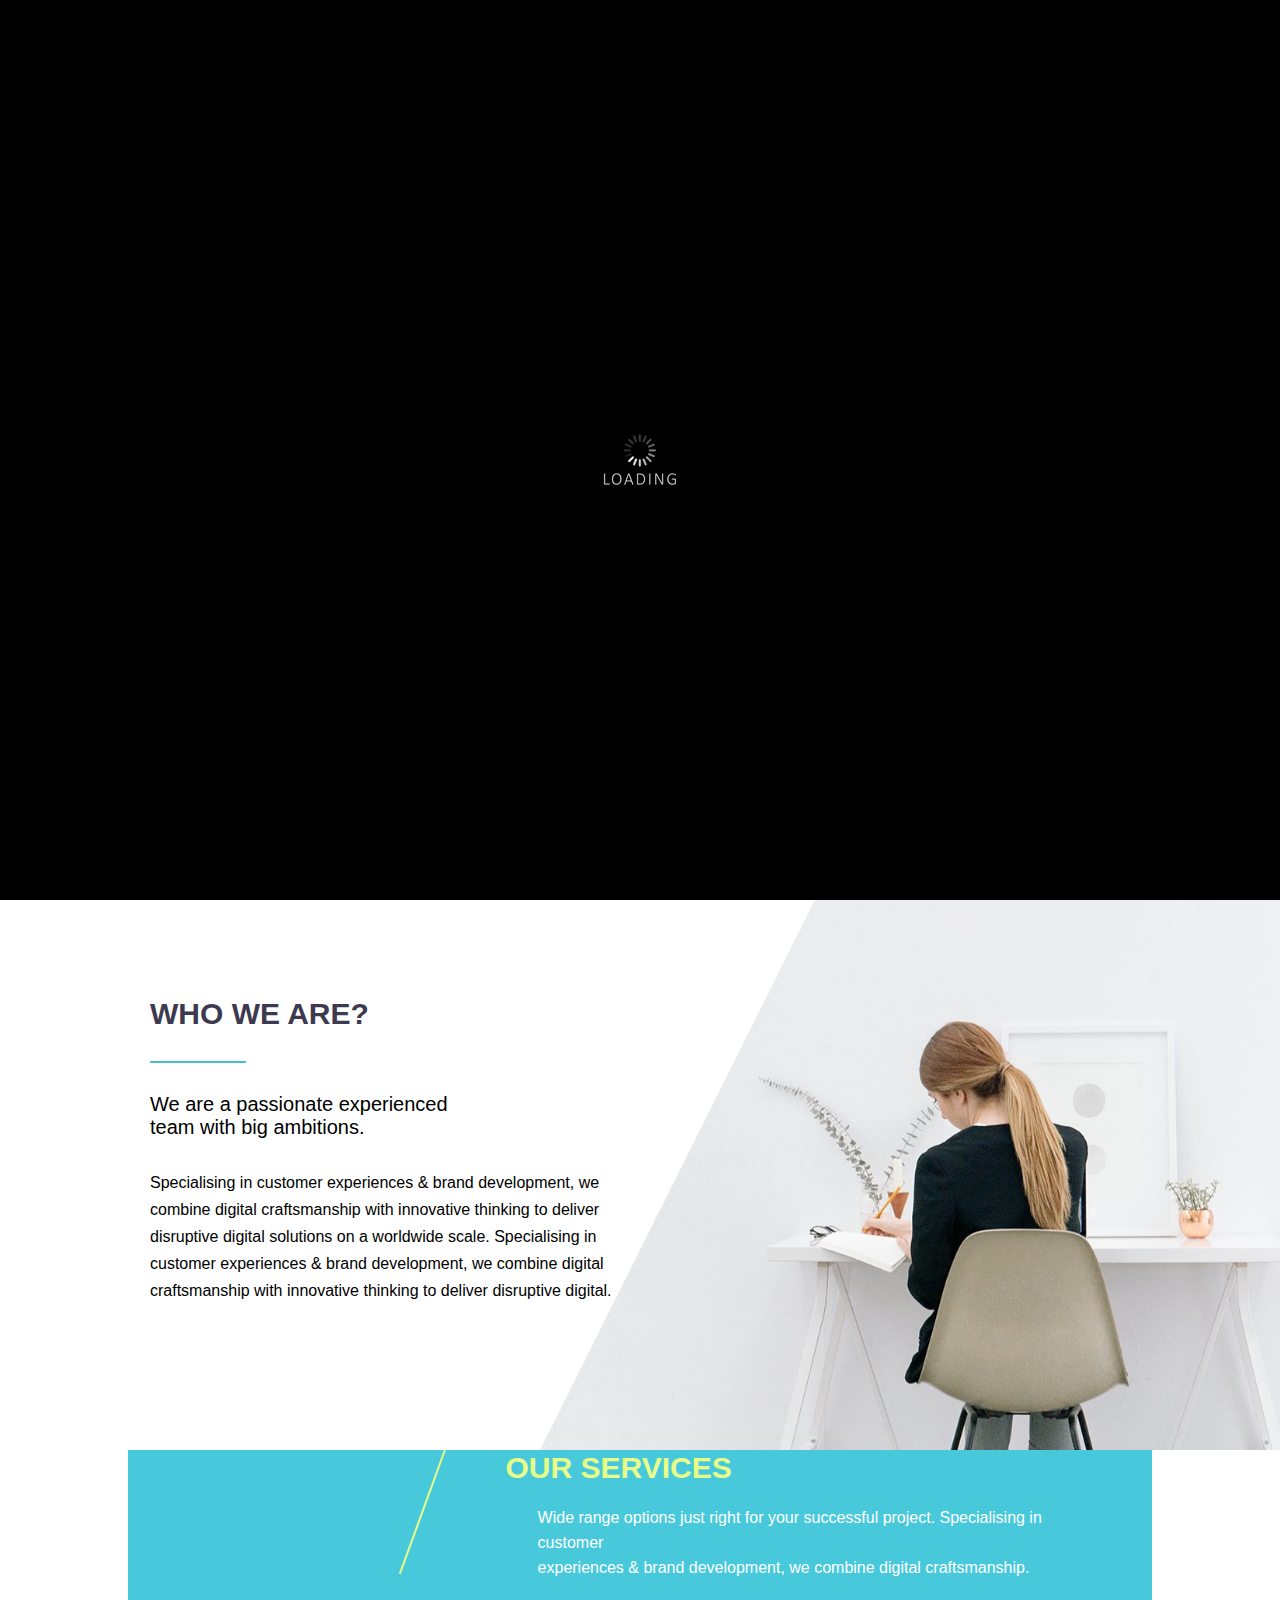
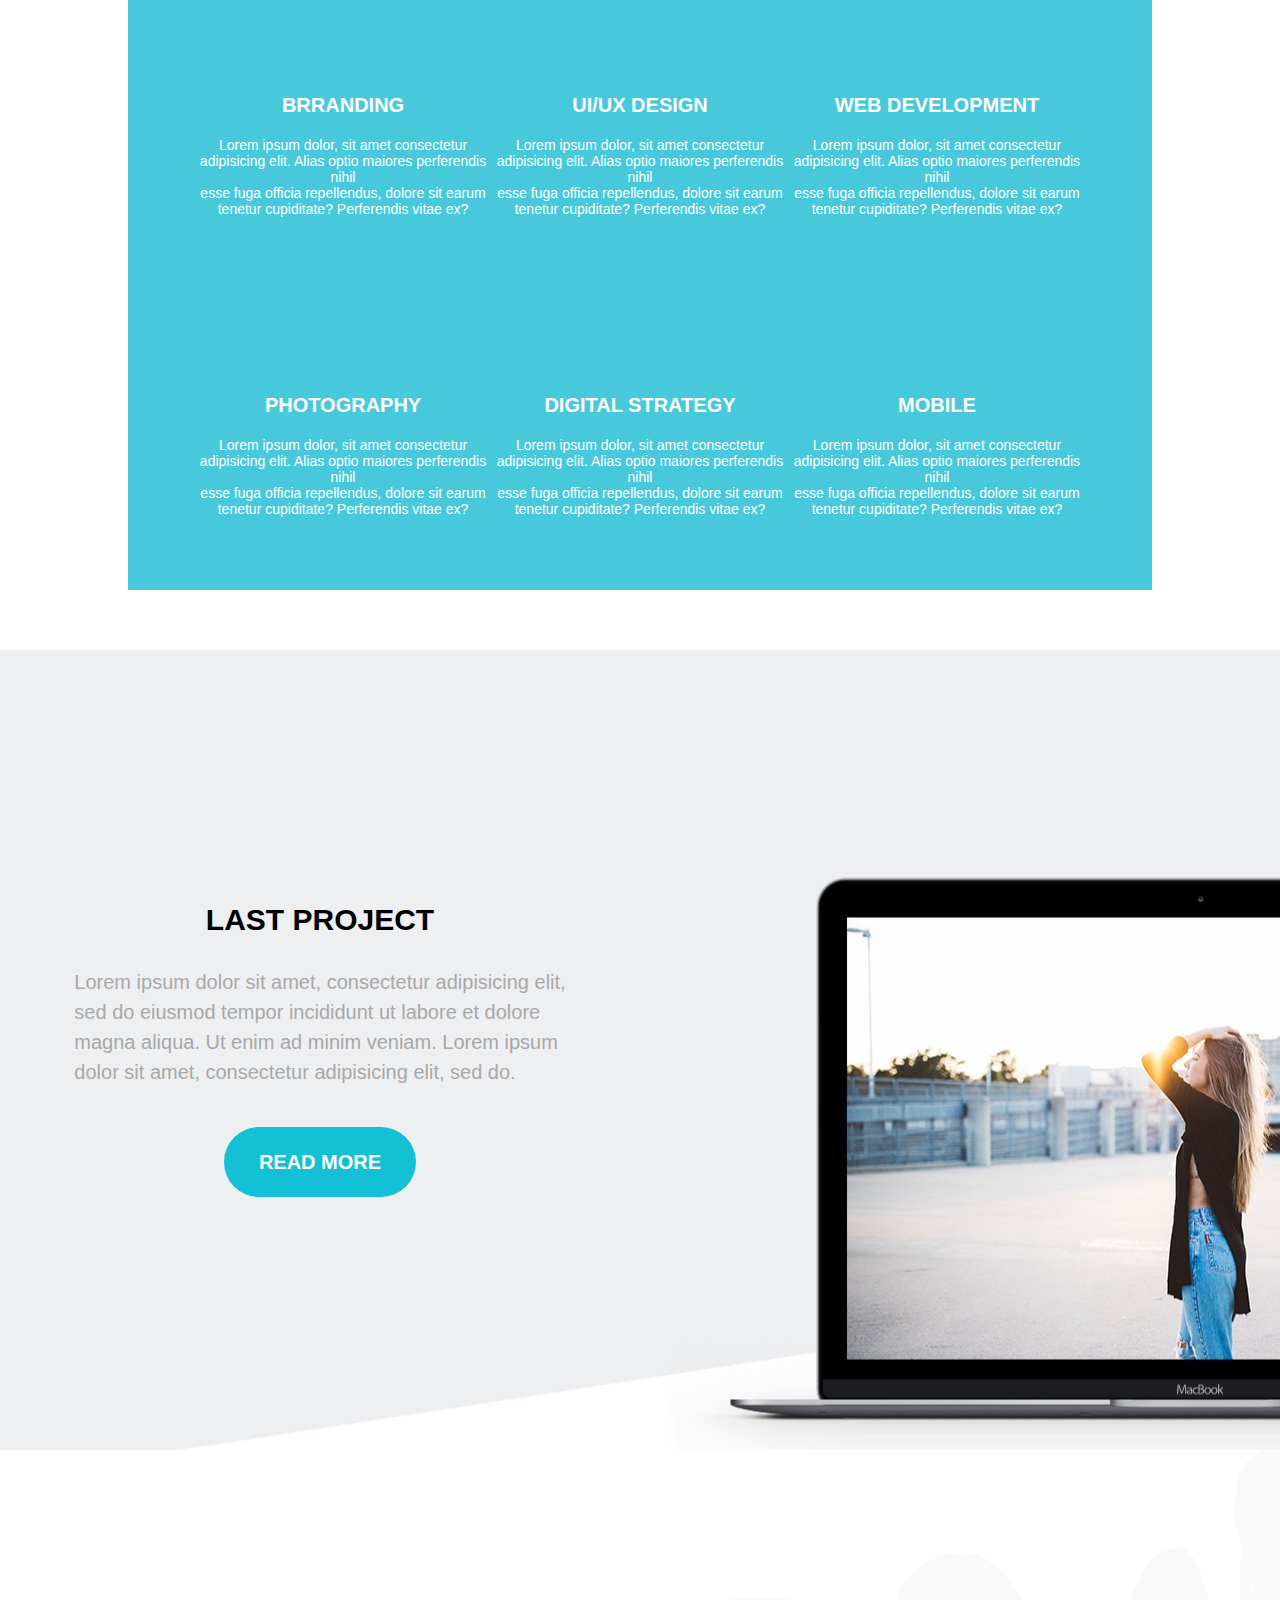
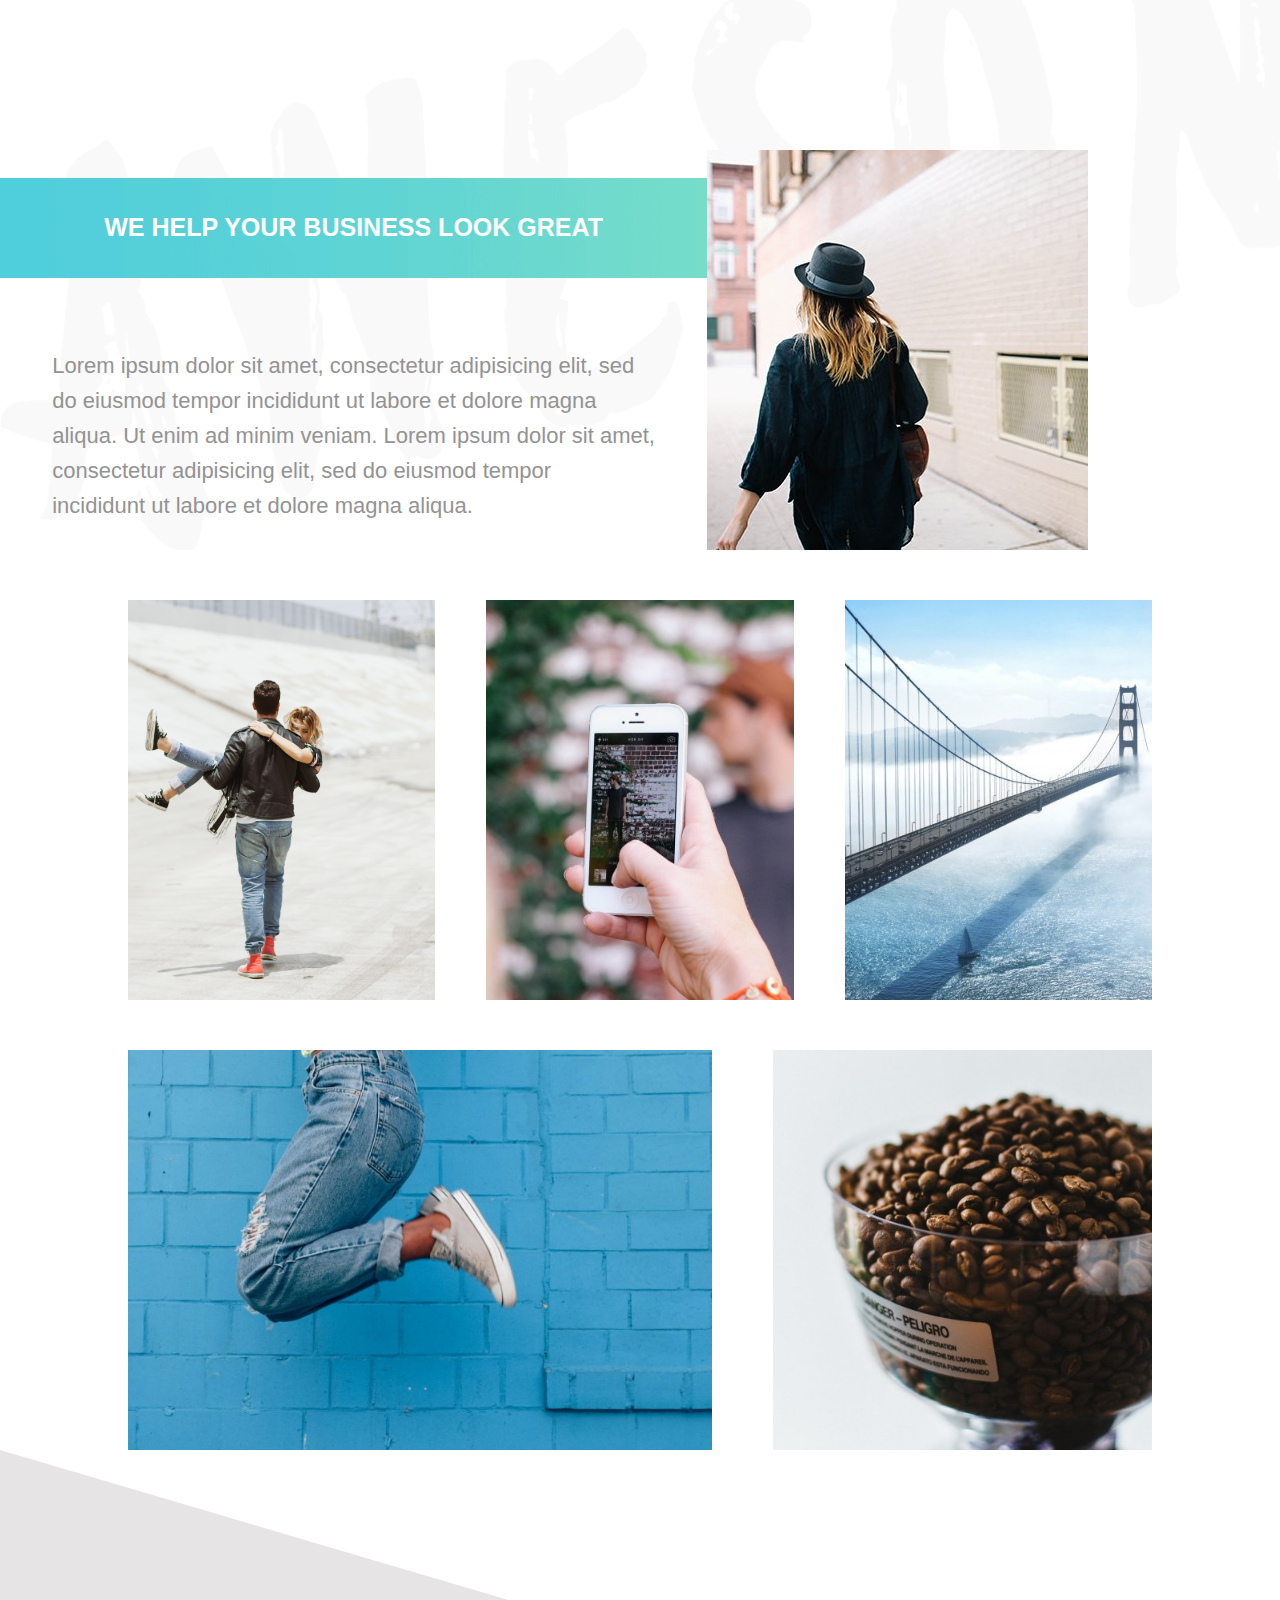
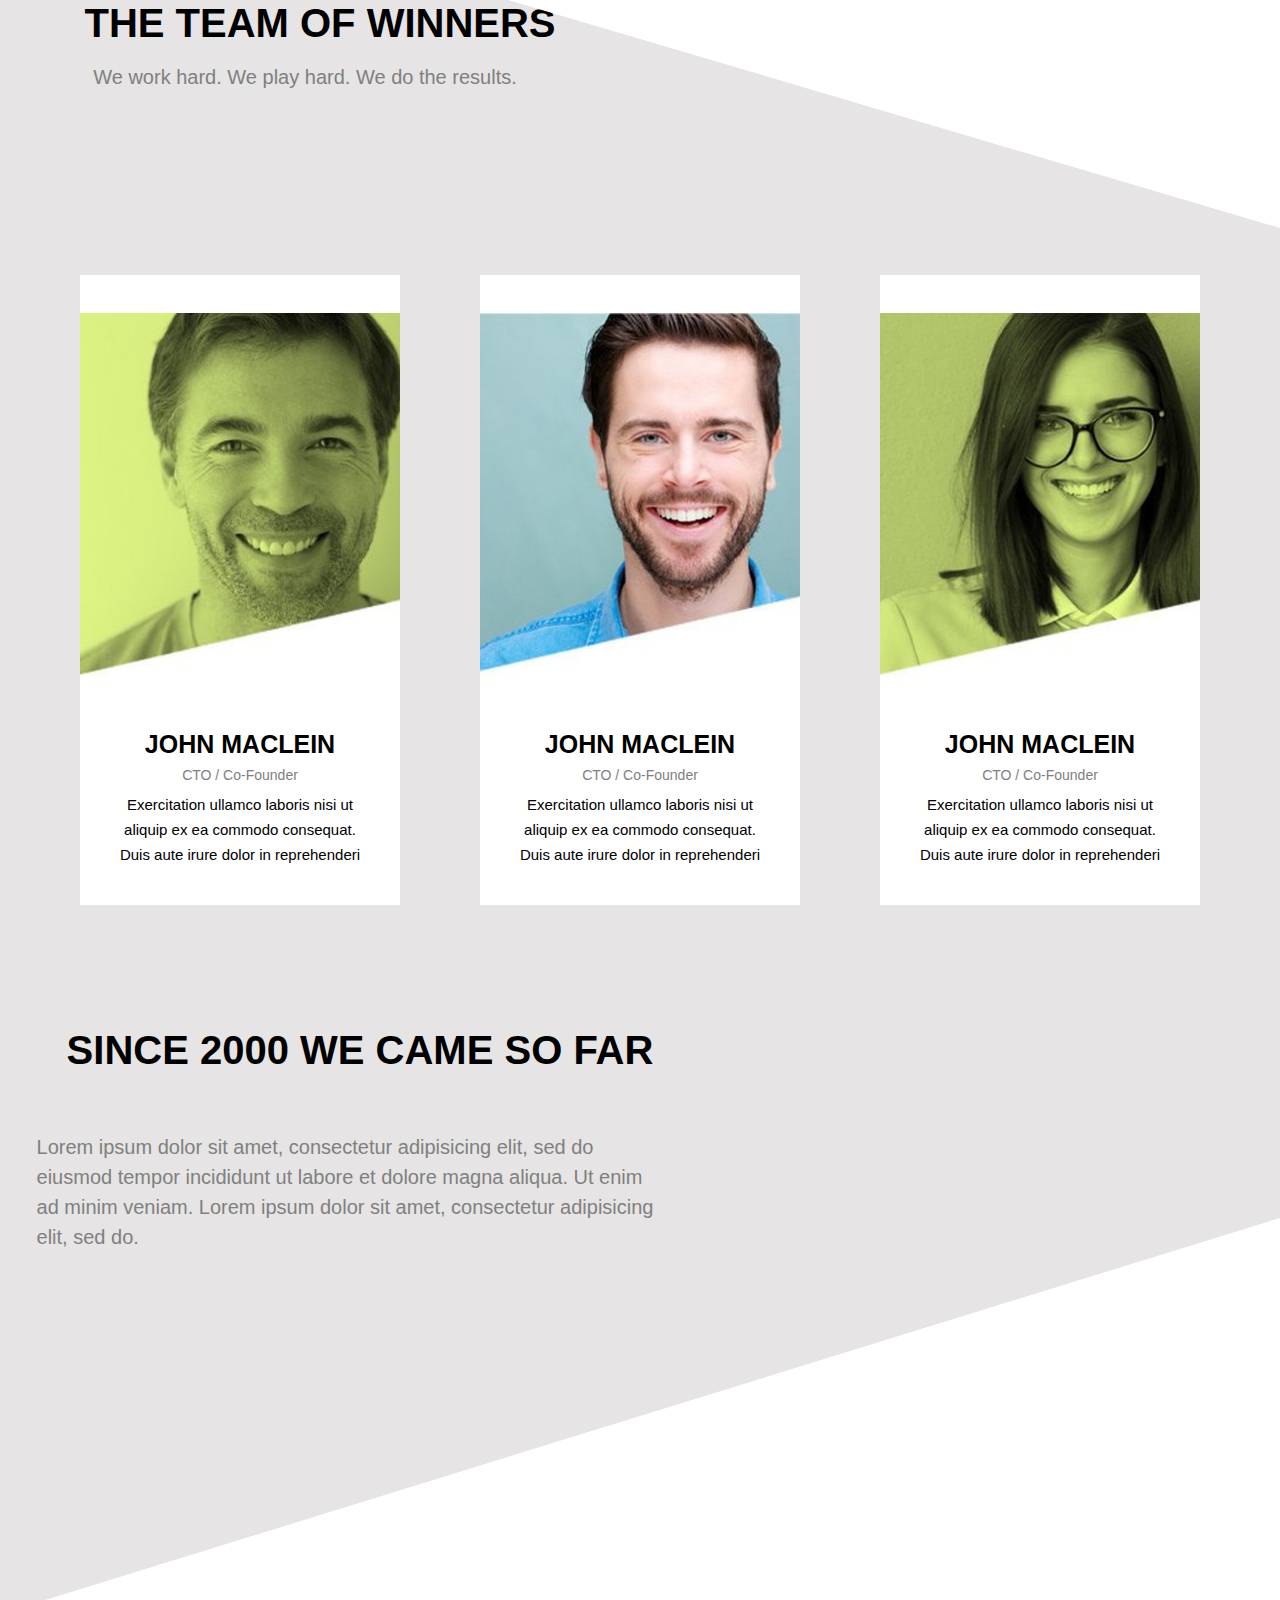
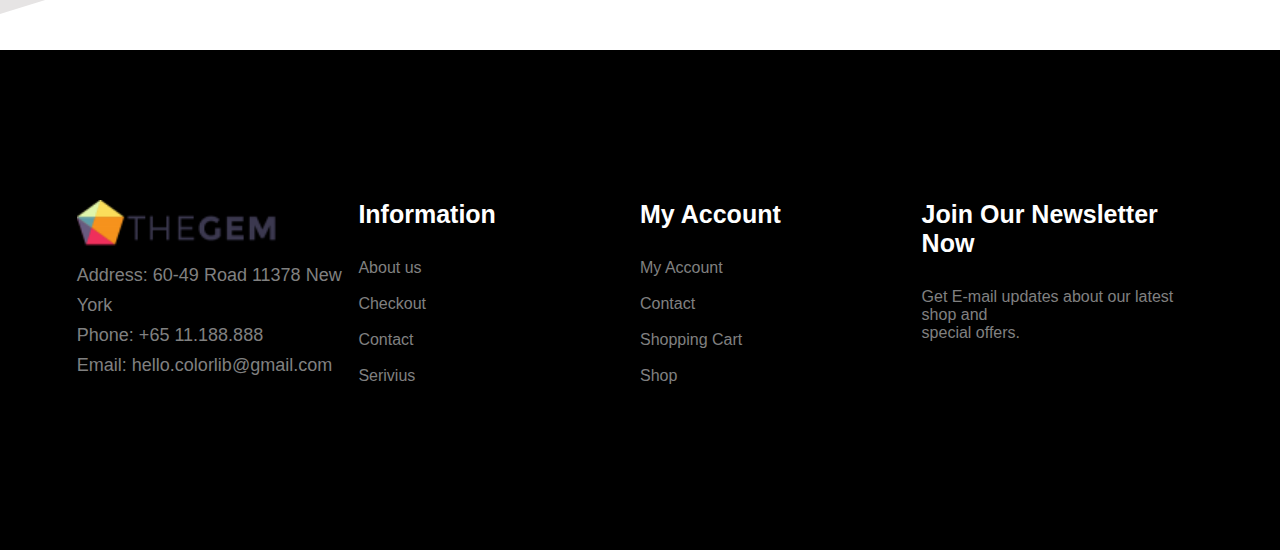
<file: 7 web/index.html>
<!DOCTYPE html>
<html lang="en">

<head>
    <meta charset="UTF-8">
    <meta name="viewport" content="width=device-width, initial-scale=1.0">
    <title>Document</title>
    <link rel="stylesheet" href="index.css">
    <link rel="stylesheet" href="https://cdnjs.cloudflare.com/ajax/libs/font-awesome/6.5.1/css/all.min.css"
        integrity="sha512-DTOQO9RWCH3ppGqcWaEA1BIZOC6xxalwEsw9c2QQeAIftl+Vegovlnee1c9QX4TctnWMn13TZye+giMm8e2LwA=="
        crossorigin="anonymous" referrerpolicy="no-referrer" />
        <link
        rel="stylesheet"
        href="https://cdnjs.cloudflare.com/ajax/libs/animate.css/4.1.1/animate.min.css"
      />
      <script src="https://cdnjs.cloudflare.com/ajax/libs/wow/1.1.2/wow.min.js" integrity="sha512-Eak/29OTpb36LLo2r47IpVzPBLXnAMPAVypbSZiZ4Qkf8p/7S/XRG5xp7OKWPPYfJT6metI+IORkR5G8F900+g==" crossorigin="anonymous" referrerpolicy="no-referrer"></script>
      <script src="https://code.jquery.com/jquery-3.7.1.js" integrity="sha256-eKhayi8LEQwp4NKxN+CfCh+3qOVUtJn3QNZ0TciWLP4=" crossorigin="anonymous"></script>
</head>

<body>
    <div class="window">
        
       <img src="image/200w.gif">
       
    
    
</div>
<!-- <a href="index.html"></a> -->

    <header class="header">
        <header class="subheader">
            <div class="sub"><img src="image/logo_e5a3ec8284168e66f120b672844130bb_1x (1).png"></div>
            <div class="sub1">
                <ul>
                    <li><a href="">WHO WE ARE</a></li>
                    <li><a href="">OUR SERVICES</a></li>
                    <li><a href="">PROJECTS</a></li>
                    <li><a href="">OUR TEAMS</a></li>
                    <li><a href="">CLIENTS</a></li>
                    <li><a href="">CONTACT US</a></li>

                </ul>
                <i class="fa-solid fa-magnifying-glass" style="color: #ffffff;margin-top: 50px;"></i>
            </div>

        </header>

        <div class="h1">
            <div class="box1">
                <p class="a1 wow animate__animated animate__backInDown">BUILD PROFESSIONAL WEBSITES</p>
                <p class="a2 wow animate__animated animate__backInDown">DESIGN & TECHNOLOGY</p>
            </div>
            <div class="box2">
                <div class="bigbox wow animate__animated animate__bounceOut">
                    <img src="image/layer-16 (1).png">
                </div>
                <div class="bigbox2">
                    <p class="a3 wow animate__animated animate__fadeInLeft">James Anderson </p>
                    <p class="a4 wow animate__animated animate__fadeInLeft">"Our goal is to help your business<br>grow through design prism </p>
                    <img src="image/layer-22 (1).png">
                </div>
                <div class="bigbox3 wow animate__animated animate__flipInX">
                    <button class="a5">FIND OUT HOW</button>
                </div>
            </div>
        </div>
    </header>

    <section class="section1">
        <div class="b1">
            <p class="b2 wow animate__animated animate__lightSpeedInLeft">WHO WE ARE?</p>
            <hr>
            <p class="b3 wow animate__animated animate__lightSpeedInLeft">We are a passionate experienced<br> team with big ambitions.</p>
            <p class="b4 wow animate__animated animate__lightSpeedInLeft">Specialising in customer experiences & brand development, we<br> combine digital craftsmanship
                with innovative thinking to deliver<br> disruptive digital solutions on a worldwide scale. Specialising in<br>
                customer experiences & brand development, we combine digital<br> craftsmanship with innovative thinking to
                deliver disruptive digital.

            </p>
        </div>
    </section>

    <section class="section2">
        <div class="c1">
            <div class="row1">
                <div class="extra1">
                <div class="line"></div></div>
                <div class="extra">
                <p class="c2 wow animate__animated animate__rollIn"style="margin-top:50px;">OUR SERVICES</p>
                <p class="c3 wow animate__animated animate__zoomInDown">Wide range options just right for your successful project. Specialising in customer<Br> experiences & brand development, we combine digital craftsmanship.</p></div>
            </div>

            <div class="row2">
                <div class="c4 wow animate__animated animate__slideInDown">
                    <i class="fa-solid fa-volume-high" style="color: #ffffff;"></i>
                    <p class="c5">BRRANDING</p>
                    <p class="c6">Lorem ipsum dolor, sit amet consectetur<br> adipisicing elit. Alias optio maiores perferendis nihil <bR>esse fuga officia repellendus, dolore sit earum<br> tenetur cupiditate? Perferendis vitae  ex?</p>
                </div>
                <div class="c4 wow animate__animated animate__slideInDown">
                    <i class="fa-regular fa-object-group" style="color: #ffffff;"></i>
                    <p class="c5">UI/UX DESIGN</p>
                    <p class="c6">Lorem ipsum dolor, sit amet consectetur<br> adipisicing elit. Alias optio maiores perferendis nihil <bR>esse fuga officia repellendus, dolore sit earum<br> tenetur cupiditate? Perferendis vitae  ex?</p>
                </div>
                <div class="c4 wow animate__animated animate__slideInDown">
                    <i class="fa-solid fa-display" style="color: #ffffff;"></i>
                    <p class="c5">WEB DEVELOPMENT</p>
                    <p class="c6">Lorem ipsum dolor, sit amet consectetur<br> adipisicing elit. Alias optio maiores perferendis nihil <bR>esse fuga officia repellendus, dolore sit earum<br> tenetur cupiditate? Perferendis vitae  ex?</p>
                </div>
                <div class="c4 wow animate__animated animate__slideInDown">
                    <i class="fa-solid fa-camera" style="color: #ffffff;"></i>
                    <p class="c5">PHOTOGRAPHY</p>
                    <p class="c6">Lorem ipsum dolor, sit amet consectetur<br> adipisicing elit. Alias optio maiores perferendis nihil <bR>esse fuga officia repellendus, dolore sit earum<br> tenetur cupiditate? Perferendis vitae  ex?</p>
                </div>
                <div class="c4 wow animate__animated animate__slideInDown">
                    <i class="fa-solid fa-chess-knight" style="color: #ffffff;"></i>
                    <p class="c5">DIGITAL STRATEGY</p>
                    <p class="c6">Lorem ipsum dolor, sit amet consectetur<br> adipisicing elit. Alias optio maiores perferendis nihil <bR>esse fuga officia repellendus, dolore sit earum<br> tenetur cupiditate? Perferendis vitae  ex?</p>
                </div>
                <div class="c4 wow animate__animated animate__slideInDown">
                    <i class="fa-solid fa-mobile-screen-button" style="color: #ffffff;"></i>
                    <p class="c5">MOBILE</p>
                    <p class="c6">Lorem ipsum dolor, sit amet consectetur<br> adipisicing elit. Alias optio maiores perferendis nihil <bR>esse fuga officia repellendus, dolore sit earum<br> tenetur cupiditate? Perferendis vitae  ex?</p>
                </div>
    
            </div>

        </div>

       
    </section>

    <section class="section3">
        <div class="d1">
            <p class="d2 wow animate__animated animate__slideOutDown">LAST PROJECT</p>
            <p class="d3 wow animate__animated animate__slideOutDown">Lorem ipsum dolor sit amet, consectetur adipisicing elit,<br> sed do eiusmod tempor incididunt ut labore et dolore<br> magna aliqua. Ut enim ad minim veniam. Lorem ipsum<br> dolor sit amet, consectetur adipisicing elit, sed do. </p>
            <button type="button" class="d4 wow animate__animated animate__slideOutDown">READ MORE</button>
        </div>
    </section>

    <section class="section4">
        <div class="e1">
            <div class="e2">
                <div class="imag">
                    <p class="e5 wow animate__animated animate__slideOutUp">WE HELP YOUR BUSINESS LOOK GREAT</p>
                </div>
                <p class="e4 wow animate__animated animate__slideInLeft">Lorem ipsum dolor sit amet, consectetur adipisicing elit, sed<br>do eiusmod tempor incididunt ut labore et dolore magna <br>aliqua. Ut enim ad minim veniam. Lorem ipsum dolor sit amet,<br> consectetur adipisicing elit, sed do eiusmod tempor<br> incididunt ut labore et dolore magna aliqua. </p>
            </div>
    
            <div class="e3"></div>

        </div>
    </section>

    <section class="section5">
        <div class="maindiv">
            <div class="g1 wow animate__animated animate__zoomIn"></div>
            <div class="g2 wow animate__animated animate__zoomIn"></div>
            <div class="g3 wow animate__animated animate__zoomIn"></div>

        </div>
    </section>

    <section class="section6">
        <div class="as">
        <div class="i1 wow animate__animated animate__zoomIn"></div>
        <div class="i2 wow animate__animated animate__zoomIn"></div>
    </div>

    </section>

    <section class="section7">
        <div class="j1">
            <p class="j2 wow animate__animated animate__lightSpeedInRight">THE TEAM OF WINNERS
            </p>
            <p class="j3 wow animate__animated animate__lightSpeedInRight">We work hard. We play hard. We do the results.</p>
            
        </div>
        <div class="j4">
            <div class="j5">
                <div class="j6 wow animate__animated animate__backInDown"></div>
                <p class="j9">JOHN MACLEIN</p>
                <p class="j11">CTO / Co-Founder</p>
                <p class="j10">Exercitation ullamco laboris nisi ut<br> aliquip ex ea commodo consequat.<br> Duis aute irure dolor in reprehenderi

</p>
            </div>
            <div class="j5">
                <div class="j7 wow animate__animated animate__backInDown"></div>
                <p class="j9">JOHN MACLEIN</p>
                <p class="j11">CTO / Co-Founder</p>
                <p class="j10">Exercitation ullamco laboris nisi ut<br> aliquip ex ea commodo consequat.<br> Duis aute irure dolor in reprehenderi

            </p>
            </div>
            <div class="j5">
                <div class="j8 wow animate__animated animate__backInDown"></div>
                <p class="j9">JOHN MACLEIN</p>
                <p class="j11">CTO / Co-Founder</p>
                <p class="j10">Exercitation ullamco laboris nisi ut<bR> aliquip ex ea commodo consequat.<br> Duis aute irure dolor in reprehenderi

            </p>
            </div>

        </div>

        <div class="j12">
            <p class="j13 wow animate__animated animate__flipInY">SINCE 2000 WE CAME SO FAR</p>
            <p class="j14 ">Lorem ipsum dolor sit amet, consectetur adipisicing elit, sed do<br> eiusmod tempor incididunt ut labore et dolore magna aliqua. Ut enim <br>ad minim veniam. Lorem ipsum dolor sit amet, consectetur adipisicing<br> elit, sed do. </p>
        </div>
    </section>
    <footer>
        <div class="f1">
            <img src="image/logo_59061787564c8038104fdc14c59d3074_1x (1).png">
            <p class="f2 wow animate__animated animate__flipInY">Address: 60-49 Road 11378 New <br>York<br>
                Phone: +65 11.188.888<br>
                Email: hello.colorlib@gmail.com</p>
                <i class="fa-brands fa-square-facebook"></i>
                <i class="fa-brands fa-square-instagram"></i>
                <i class="fa-brands fa-square-twitter"></i>
                <i class="fa-brands fa-square-pinterest"></i>
         </div>
        <div class="f1">
            <p class="f3 wow animate__animated animate__flipInY">Information</p>
            <p class="f4 wow animate__animated animate__flipInY">About us<br><br>Checkout<br><br>Contact <br><br>Serivius</p>
        </div>
        <div class="f1">
            <p class="f3 wow animate__animated animate__flipInY">My Account</p>
            <p class="f4">
                My Account<br><br>
                Contact<br><br>
                Shopping Cart<Br><br>
                Shop<br><br>
                </p>
        </div>
        <div class="f1">
            <p class="f3 wow animate__animated animate__flipInY">
                Join Our Newsletter Now</p>
                <p class="f4">Get E-mail updates about our latest shop and <br>special offers.</p>
        </div>
    
    </footer> 
</body>
<script>
    new WOW().init();
    </script>
    <script>
       
    $(window).on('load',function(){
        $('.window').fadeOut(5000);
    })

    </script>

</html>
</file>
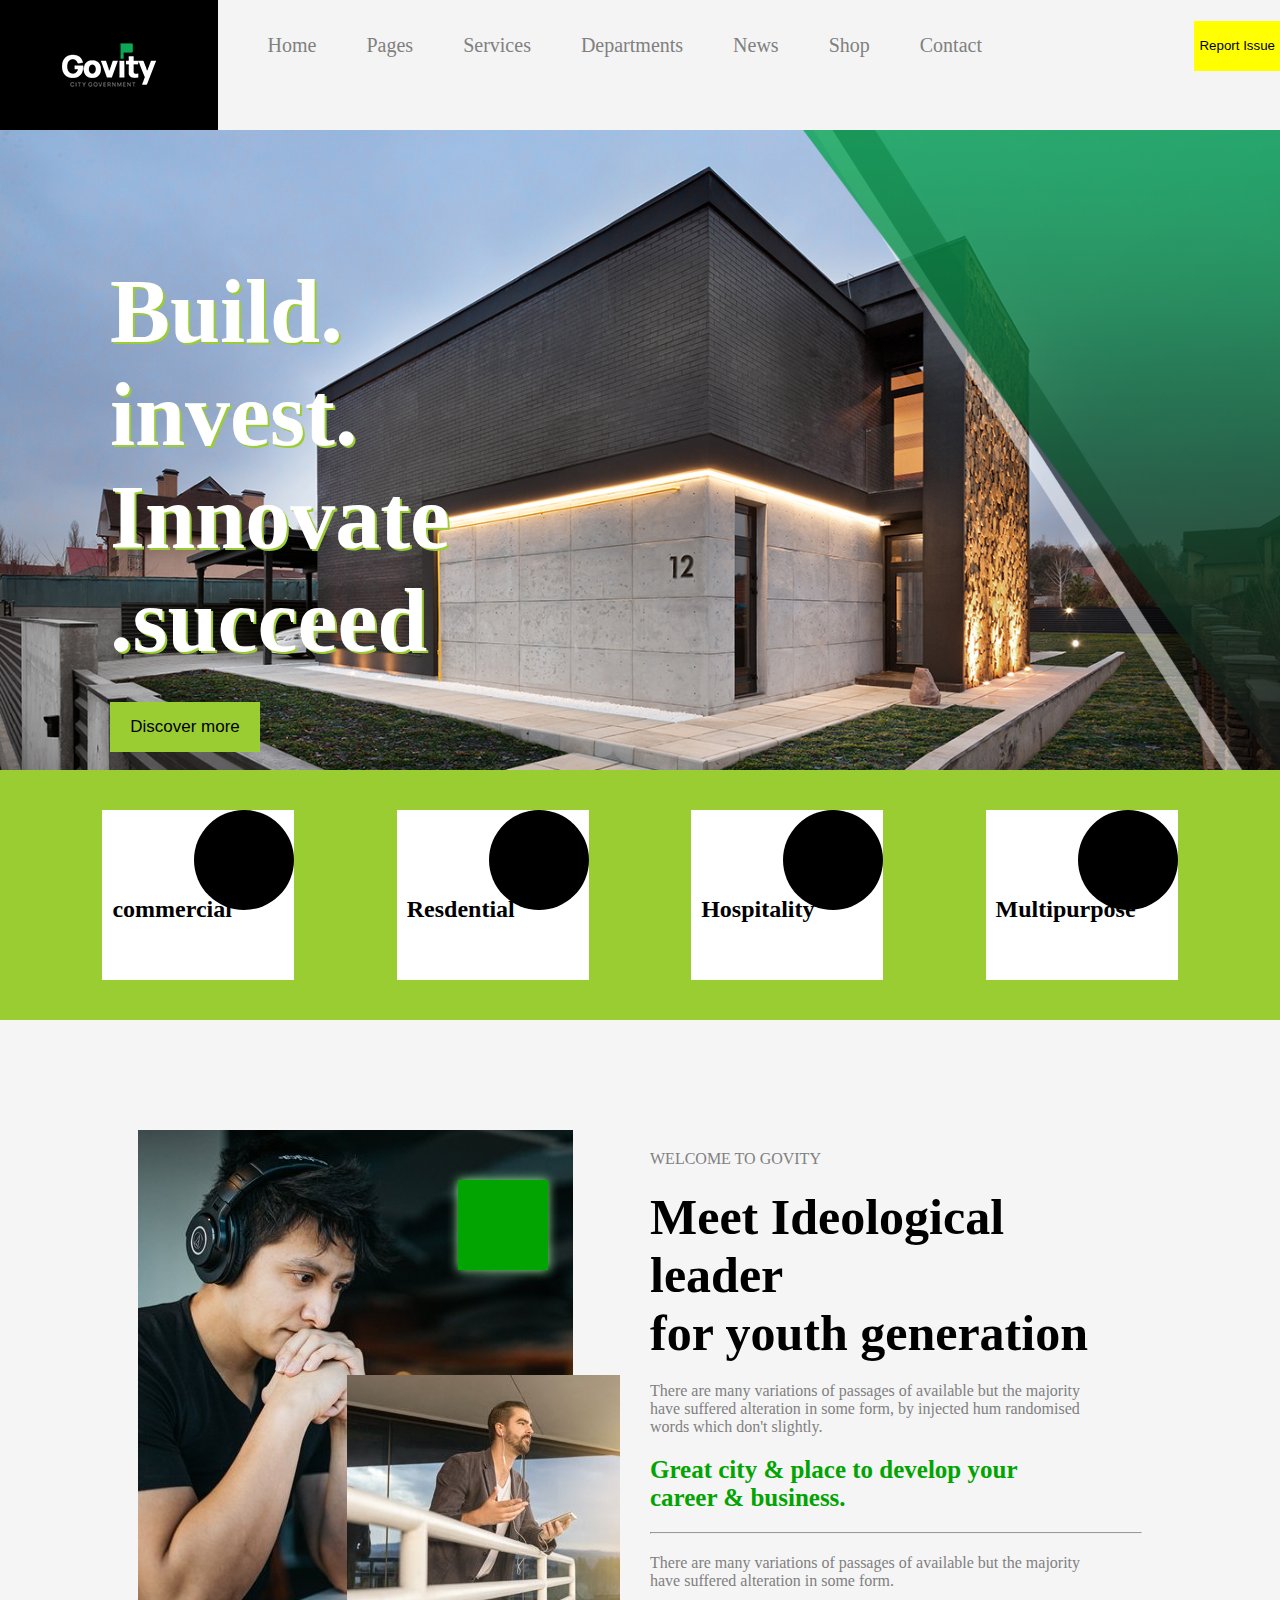
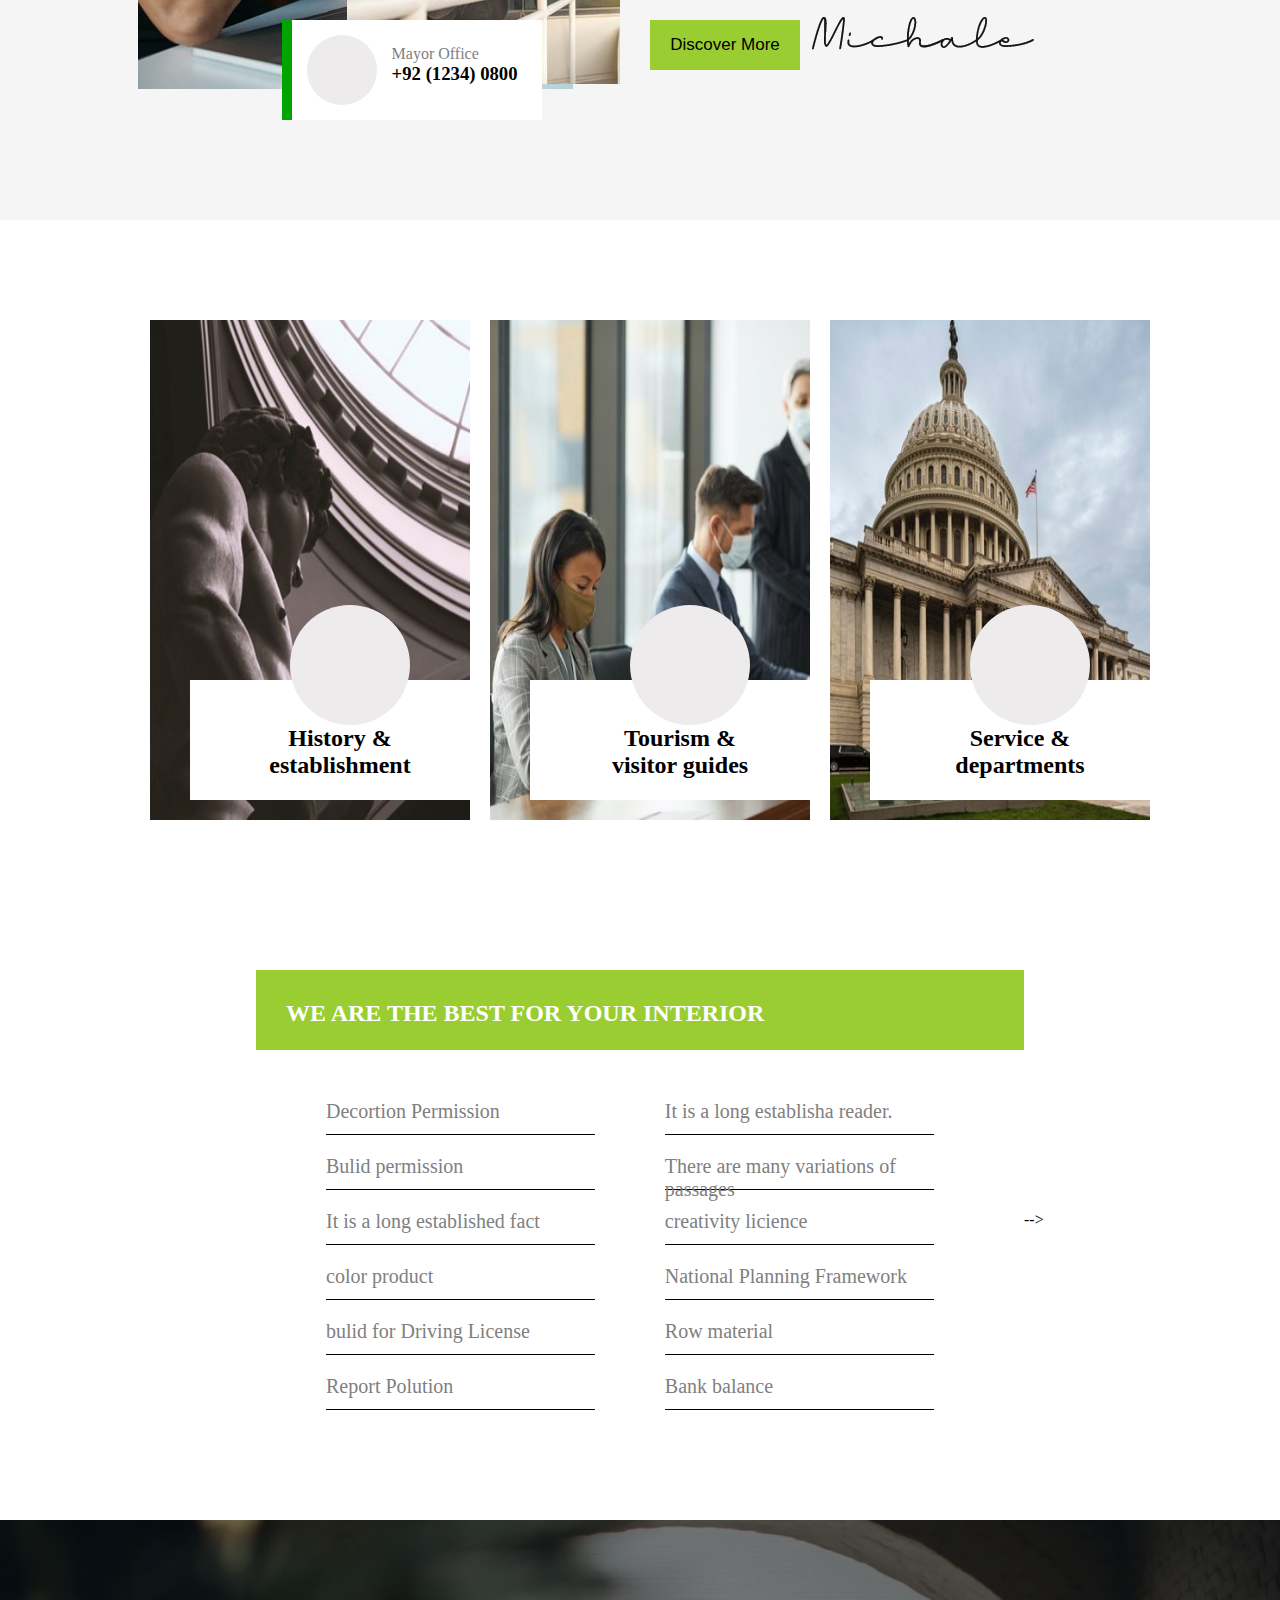
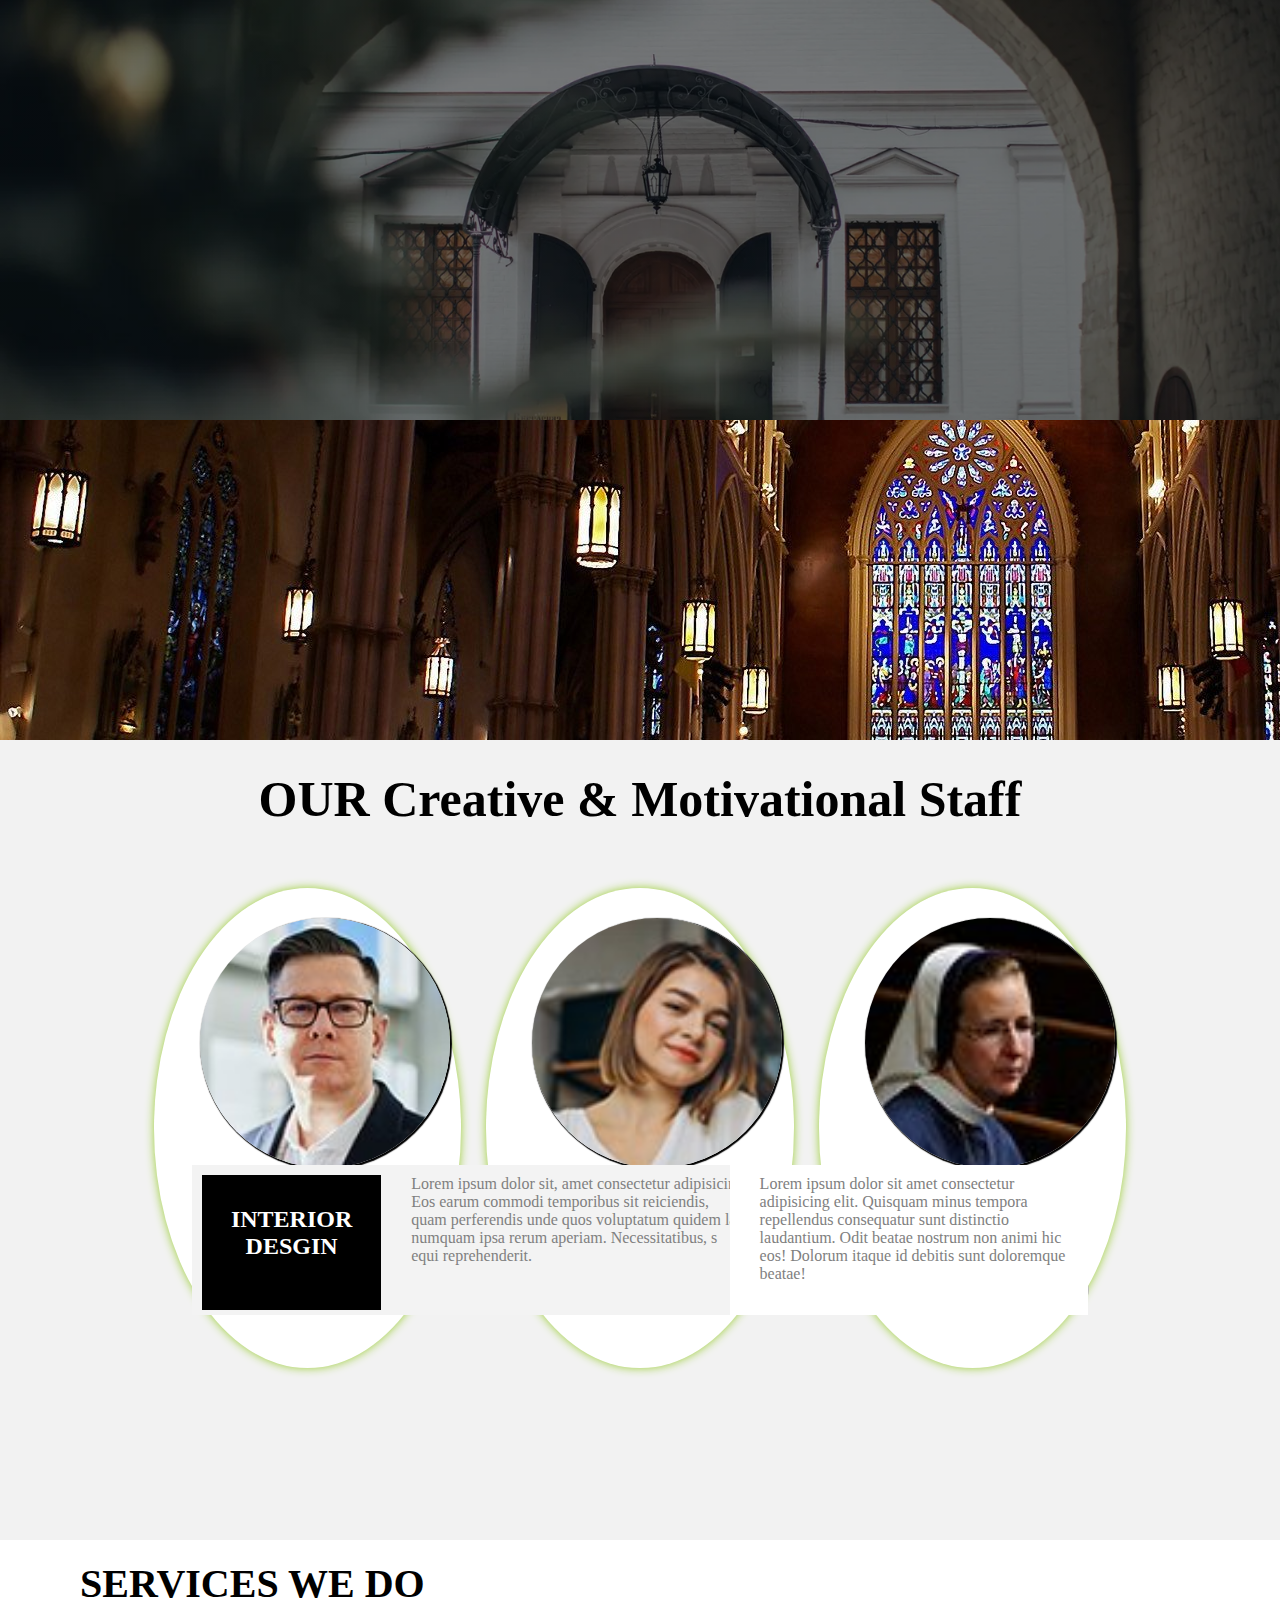
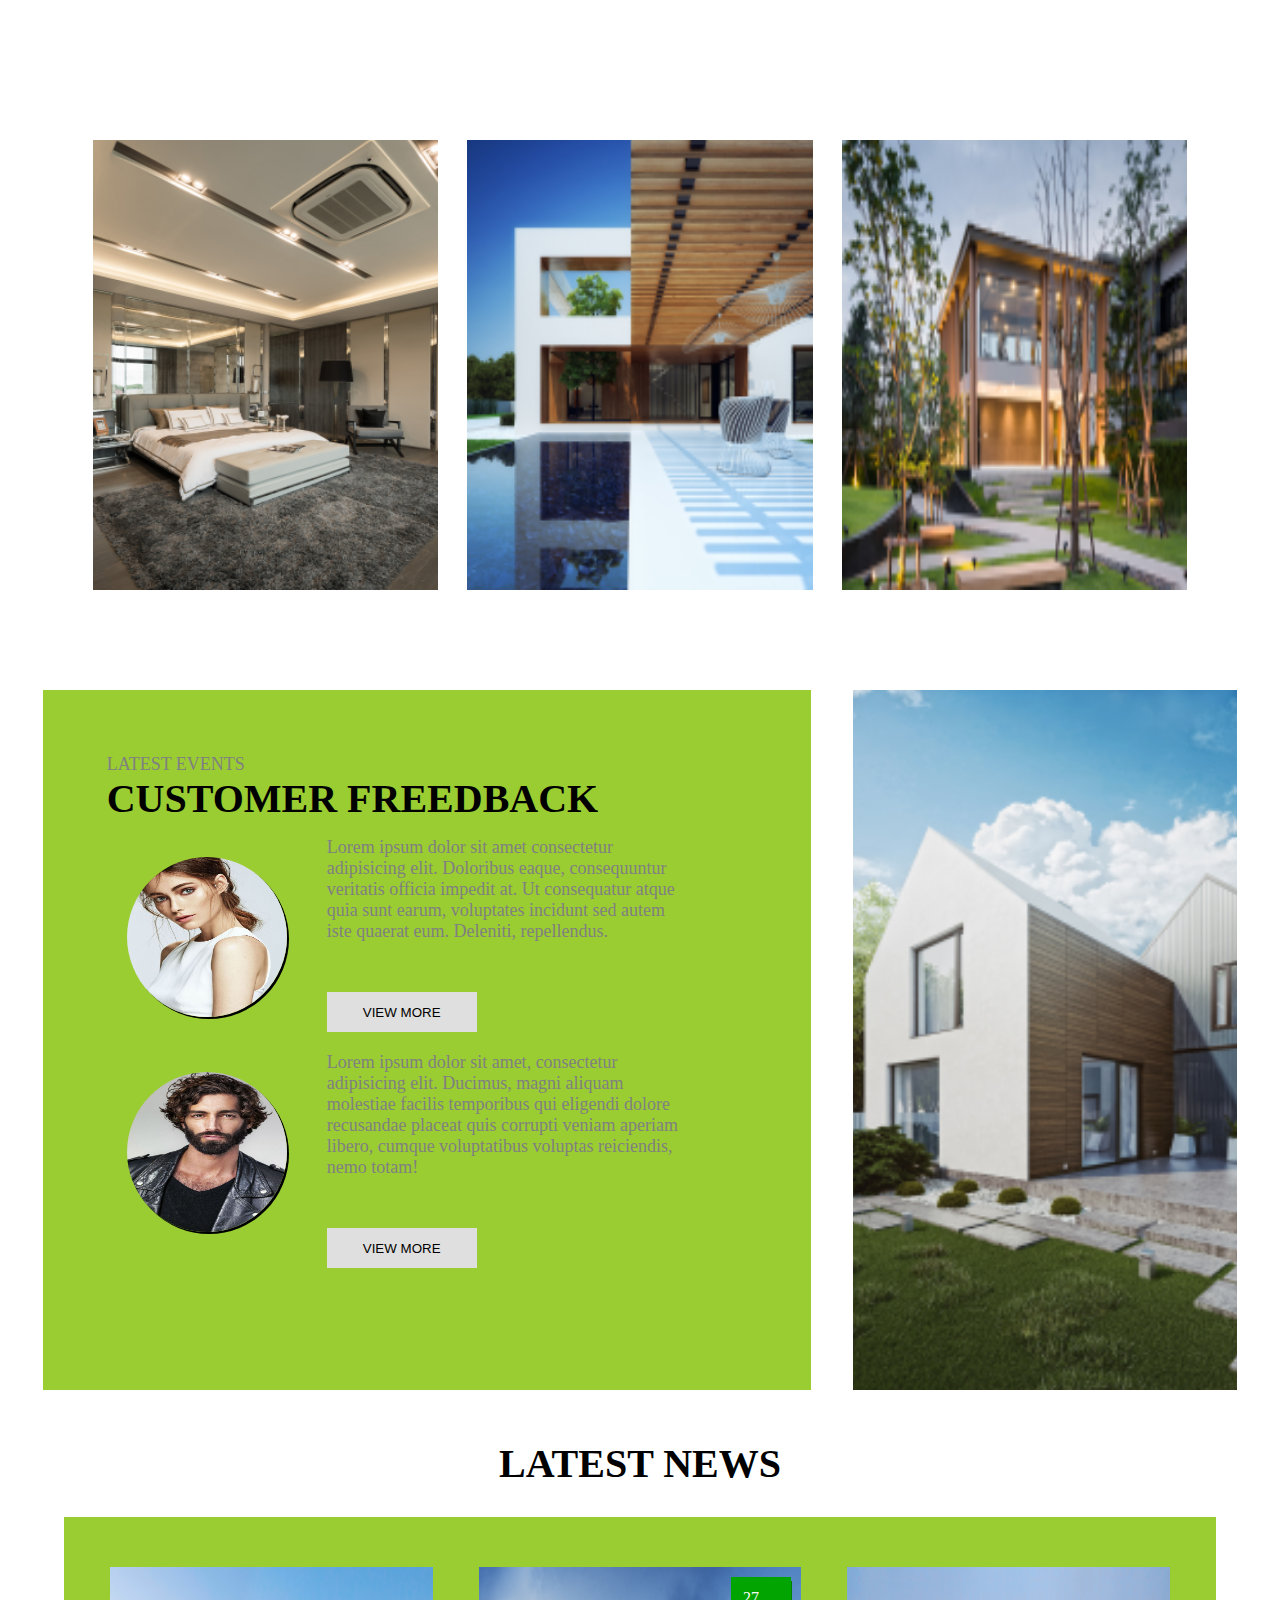
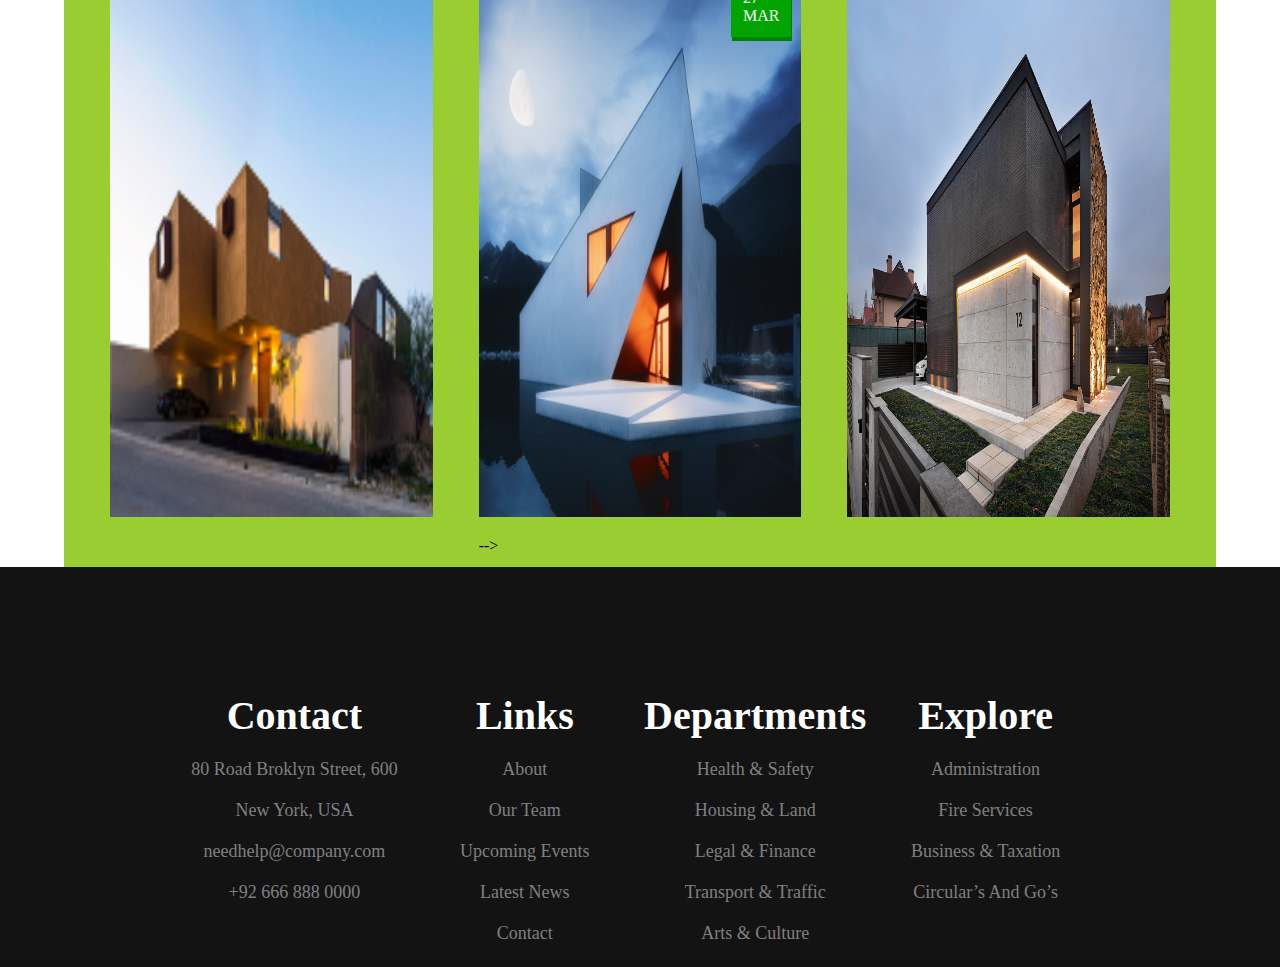
<file: company webpages/index.html>
<!DOCTYPE html>
<html lang="en">

<head>
    <meta charset="UTF-8">
    <meta name="viewport" content="width=device-width, initial-scale=1.0">
    <title>home</title>
    <link rel="stylesheet" href="style.css">
    <link rel="stylesheet" href="https://cdnjs.cloudflare.com/ajax/libs/font-awesome/6.5.1/css/all.min.css" integrity="sha512-DTOQO9RWCH3ppGqcWaEA1BIZOC6xxalwEsw9c2QQeAIftl+Vegovlnee1c9QX4TctnWMn13TZye+giMm8e2LwA==" crossorigin="anonymous" referrerpolicy="no-referrer" />
</head>

<body>
    <header>
        <div class="logo">
            <img src="image/logo.jpg" alt="">
        </div>
        <nav>
            
            <div class="nav2">
                <ul>
                    <li><a href="">Home</a></li>
                    <li> <a href="">Pages </a>
                        <!-- <div class="a">
                        <ul>
                            <li>About as</li>
                            <li>Our history</li>
                            <li>Team</li>
                            <li>Portfolio</li>
                            <li>Events</li>
                            <li>Pricing</li>
                            <li>FAQs</li>
                        </ul>
               
                    </div> -->
                    </li>
                    <li> <a href="">Services</a></li>
                    <li> <a href="">Departments</a></li>
                    <li> <a href="">News</a></li>
                    <li> <a href="">Shop</a></li>
                    <li> <a href="">Contact</a></li>
                </ul>

                <button>Report Issue</button>
            </div>
        </nav>
    </header>
    <div class="part1">
        <img src="image/p3.png" alt="" class="p3">
        <img src="image/p2.png" alt="" class="p2">
        <img src="image/p1.png" alt="" class="p1">
        <div class="texbox">
            
            <h1>Build. invest.<br>Innovate .succeed
                
            </h1>
            <button>Discover more</button>
        </div>
    </div>
    <div class="part2">
        <div class="b">
            <div class="b0"><i class="fa-solid fa-landmark" style="color:white;"></i></div>
            <h2>
                commercial</h2>
        </div>
        <div class="b1">
            <div class="b11"><i class="fa-solid fa-business-time" style="color:white;"></i></div>
            <h2>Resdential</h2>
        </div>
        <div class="b2">
            <div class="b22"><i class="fa-solid fa-industry" style="color:white;"></i></div>
            <h2>Hospitality</h2>
        </div>
        <div class="b3">
            <div class="b33"><i class="fa-solid fa-bus" style="color:white;"></i></div>
            <h2>Multipurpose</h2>
        </div>
        
    </div>
    <div class="part3">
        <div class="c">
            <div class="c2"><i class="fa-solid fa-play" style="color: #ffffff;"></i></div>
            <img src="image/p5.jpg" alt="">
            <img src="image/p6.jpg" alt="" class="p6">
            <div class="c0">
                <div class="c01"><i class="fa-solid fa-house"style="color: #0ab82d;"></i></div>
                <p>Mayor Office</p>
                <h3>+92 (1234) 0800</h3>
            </div>
        </div>
        <div class="c1">
            <i class="fa-solid fa-star" style="color: #05a342;"></i>
            <p>WELCOME TO GOVITY</p>
            <h2>Meet Ideological leader<br> for youth generation</h2>
            <p>There are many variations of passages of available but the majority<br> have suffered alteration in some
                form, by injected hum randomised <br>words which don't slightly.</p>
                <h3>Great city & place to develop your<br> career & business.</h3>
                <hr>
                <p>There are many variations of passages of available but the majority <br>have suffered alteration in some form.</p>
                <button>Discover More</button>&nbsp;&nbsp;
                <img src="image/sign.png" alt="">
        </div>
    </div>
    <div class="part4">
        <div class="d"><img src="image/p7.jpg" alt="">
            <div class="e">
                <div class="e0">
                    <i class="fa-solid fa-earth-americas" style="color: #ffffff;"></i>
                    <h2>
                        History &<br>
                        establishment</h2>
                </div>
                <p>Aliquam viverra arcu. Donec aliquet<br> blandit enim. Suspendisse id quam<br>
                    sed eros luctus sit ame.</p>
                    <button>Read More</button>
            </div>
            <div class="d0">
            
                <h2>
                    History &<br>
                    establishment</h2>
            </div>
            <div class="d00">
                <i class="fa-solid fa-earth-americas" style="color: #27bd09;"></i>
            </div>
        </div>
        <div class="d1"><img src="image/p8.jpg" alt="">
            <div class="e1">
                <div class="e11">
                    <i class="fa-solid fa-city" style="color: #ffffff;"></i>
          
                    <h2>Tourism &<br>
                        visitor guides</h2>
                </div>
                <p>Aliquam viverra arcu. Donec aliquet<br> blandit enim. Suspendisse id quam<br>
                    sed eros luctus sit ame.</p>
                    <button>Read More</button>
            </div>
            <div class="d11">
              
                <h2>Tourism &<br>
                    visitor guides</h2>
            </div>
            <div class="d111">
                <i class="fa-solid fa-city" style="color: #55ba08;"></i>
            </div>
        </div>
        <div class="d2"><img src="image/p9.jpg" alt="">
            <div class="e2">
                <div class="e22">
                    <i class="fa-solid fa-fax" style="color: #ffffff;"></i>
                    <h2>Service &<br>
                        departments</h2>
                </div>
                <p>Aliquam viverra arcu. Donec aliquet<br> blandit enim. Suspendisse id quam<br>
                    sed eros luctus sit ame.</p>
                    <button>Read More</button>
            </div>
            <div class="d12">
                <h2>Service &<br>
                    departments</h2>
            </div>
            <div class="d122">
                <i class="fa-solid fa-fax" style="color: #1bb004;"></i>
            </div>
        </div>
    </div>
    <div class="part5">
        <!-- <img src="image/21.jpg" alt=""> -->
        <div class="f">
            <div class="f1"><h2>WE ARE THE BEST FOR YOUR INTERIOR</h2></div>
            <div class="f2">
                <ul>
                    <li>Decortion Permission</li>
                    <li>Bulid permission</li>
                    <li>It is a long established fact </li>
                    <li>color product </li>
                    <li>bulid for Driving License </li>
                    <li>Report Polution</li>
                </ul>
            </div>
            <div class="f3">
                <ul>
                    <li>It is a long establisha reader.</li>
                    
                    <li>There are many variations of passages</li>
                    <li>creativity licience</li>
                    <li>National Planning Framework </li>
                    <li>Row material</li>
                    <li>Bank balance</li>
                </ul>
            </div>
         </div> -->
 </div>
 <div class="part6">
    <div class="g">
        <div class="g1"></div>
    </div>
 </div>
 <div class="part7">
    <div class="h">
        <h2>INTERIOR <BR>DESGIN<br>
            </h2>
    </div>
    
      <P>Lorem ipsum dolor sit, amet consectetur adipisicing elit.<BR> Eos earum commodi temporibus sit reiciendis, <BR>quam perferendis unde quos voluptatum quidem labore illo porro<BR> numquam ipsa rerum aperiam. Necessitatibus, s<BR>equi reprehenderit.</P>
        
    <div class="h1">
        
 
       <P>Lorem ipsum dolor sit amet consectetur adipisicing elit. Quisquam minus tempora repellendus consequatur sunt distinctio laudantium. Odit beatae nostrum non animi hic eos! Dolorum itaque id debitis sunt doloremque beatae!</P>         
    </div>
 </div>
 <div class="part8">
    
 </div>
 <div class="part9">
        
    <h1>OUR Creative &  Motivational Staff</h1>
        <div class="i">
            <div class="i1">
                <div class="i11">
                    <img src="image/123.jpg" alt="">
                </div>
               
                <!-- <img src="image/sign1.png" alt="" class="sign"> -->
                <h2>Michale Baker</h2>
                
                <div class="o"><i class="fa-brands fa-instagram" style="color: #000000;"></i></div>
                <div class="o1"><i class="fa-brands fa-facebook" style="color: #000000;"></i></div>
                <div class="o2"><i class="fa-brands fa-pinterest" style="color: #000000;"></i></div>
                <div class="o3"><i class="fa-brands fa-twitter" style="color: #000000;"></i></div>
            </div>
            <div class="i2">
                <div class="i22">
                    <img src="image/456.jpg" alt="">
                </div>
                <!-- <img src="image/sign2.png" alt="" class="sign"> -->
                <h2>Danial Frankie</h2>
                <!-- <p>Mayor</p> -->
                <div class="o"><i class="fa-brands fa-instagram" style="color: #000000;"></i></div>
                <div class="o1"><i class="fa-brands fa-facebook" style="color: #000000;"></i></div>
                <div class="o2"><i class="fa-brands fa-pinterest" style="color: #000000;"></i></div>
                <div class="o3"><i class="fa-brands fa-twitter" style="color: #000000;"></i></div>
            </div>
            <div class="i3">
                <div class="i33">
                    <img src="image/789.jpg" alt="">
                </div>
                
                <h2 id="red">Harold cooper</h2>
                           <div class="o"><i class="fa-brands fa-instagram" style="color: #000000;"></i></div>
                <div class="o1"><i class="fa-brands fa-facebook" style="color: #000000;"></i></div>
                <div class="o2"><i class="fa-brands fa-pinterest" style="color: #000000;"></i></div>
                <div class="o3"><i class="fa-brands fa-twitter" style="color: #000000;"></i></div>
            </div>
        </div>
 </div>
 
 <div class="part11">
    <div class="k">
        
        <h2>SERVICES WE DO</h2>
    </div>
    
    <div class="k3">
        <div class="l"><img src="image/11 (2).jpg" alt="">
            <div class="l0">ARCHITECT</div>
        </div>
        <div class="l1"><img src="image/12 (2).jpg" alt="">
            <div class="l11">ARCHITECT</div>
        </div>
        <div class="l2"><img src="image/13.jpg" alt="">
            <div class="l22">ARCHITECT</div>
        </div>
    </div>
 </div>
 <div class="part12">
    <div class="m">  
       
        <p>LATEST EVENTS</p>
        <h2>CUSTOMER FREEDBACK</h2>
        <div class="m1"><img src="image/11.jpg" alt="">
            <P>Lorem ipsum dolor sit amet consectetur adipisicing elit. Doloribus eaque, consequuntur veritatis officia impedit at. Ut consequatur atque quia sunt earum, voluptates incidunt sed autem iste quaerat eum. Deleniti, repellendus.</P>
            <button>VIEW MORE</button>
           

        </div>
        <div class="m2"><img src="image/12.jpg" alt="">
            <P>Lorem ipsum dolor sit amet, consectetur adipisicing elit. Ducimus, magni aliquam molestiae facilis temporibus qui eligendi dolore recusandae placeat quis corrupti veniam aperiam libero, cumque voluptatibus voluptas reiciendis, nemo totam!</P>
            <button>VIEW MORE</button>
            

        </div>
    </div>
    <div class="n">
        <div class="n1">
            
         
        </div>
        
       
            
        </div>
    </div>
 </div>
  <div class="part13">
       <h2>LATEST NEWS <br>
        </h2>
    <div class="q">
        <div class="q1">
            <div class="p1"><img src="image/7.jpg" alt="">
            </div>
               
        </div>
        <div class="q2">
            <div class="p2"><img src="image/3.jpg" alt=""></div>
             <div class="p22">27<br>MAR</div> -->
           
            
        </div>
        <div class="q3">
            <div class="p3"><img src="image/1.jpg" alt=""></div>
           
    </div>
 </div> 
 <footer>
   
    <div class="r1">
        <div class="s">
            <h2>Contact</h2>
            <li>80 Road Broklyn Street, 600</li>
            <li>New York, USA</li>
            <p><i class="fa-solid fa-envelope" style="color:yellowgreen"></i> needhelp@company.com</p>
            <p><i class="fa-solid fa-phone" style="color: yellowgreen"></i> +92 666 888 0000</p>
        </div>
        <div class="s1">
            <h2>Links</h2>
            <li>About</li>
            <li>Our Team</li>
            <li>Upcoming Events</li>
            <li>Latest News</li>
            <li>Contact</li>
        </div>
        <div class="s2">
            <h2>Departments</h2>
            <li>Health & Safety</li>
            <li>Housing & Land</li>
            <li>Legal & Finance</li>
            <li>Transport & Traffic</li>
            <li>Arts & Culture</li>
        </div>
        <div class="s3">
            <h2>Explore</h2>
            <li>Administration</li>
            <li>Fire Services</li>
            <li>Business & Taxation</li>
            <li>Circular’s And Go’s</li>
        </div>
        
    </div>
 </footer>
</body>

</html>
</file>
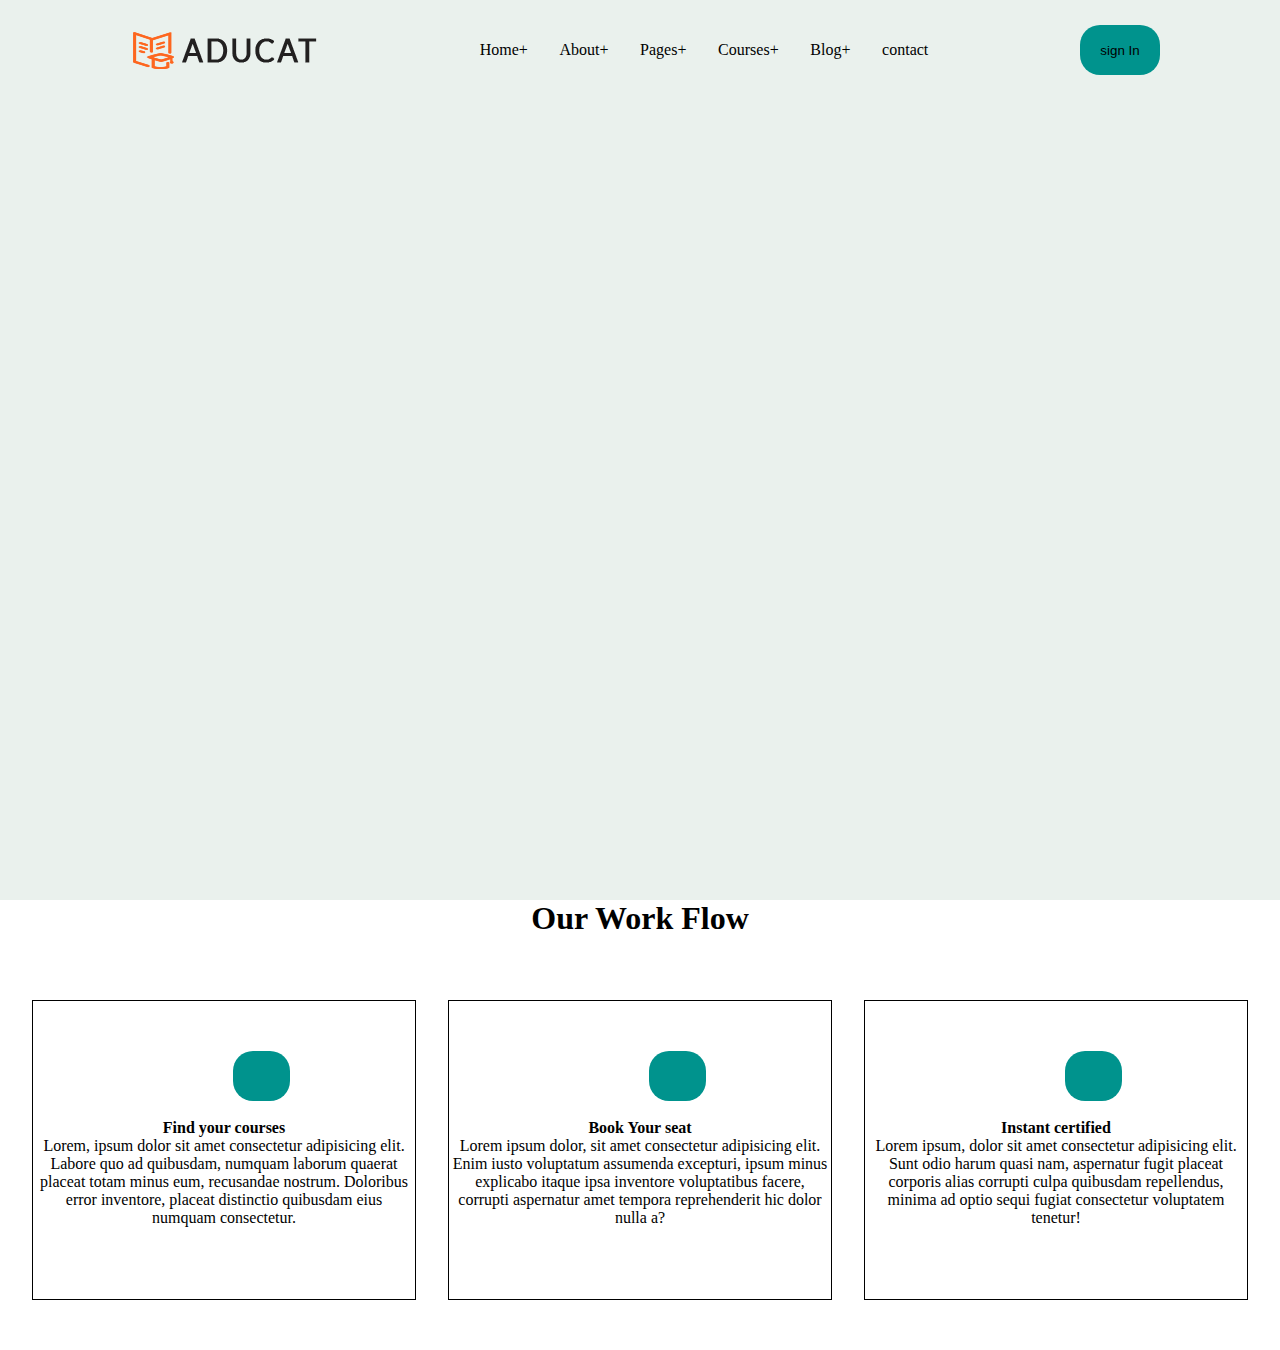
<file: day10/index.html>
<!DOCTYPE html>
<html lang="en">
<head>
    <meta charset="UTF-8">
    <meta name="viewport" content="width=device-width, initial-scale=1.0">
    <title>Document</title>
    <link rel="stylesheet" href="index.css">
    <link href="https://cdn.jsdelivr.net/npm/bootstrap@5.2.3/dist/css/bootstrap.min.css" rel="stylesheet" integrity="sha384-rbsA2VBKQhggwzxH7pPCaAqO46MgnOM80zW1RWuH61DGLwZJEdK2Kadq2F9CUG65" crossorigin="anonymous">
<script src="https://cdn.jsdelivr.net/npm/bootstrap@5.2.3/dist/js/bootstrap.bundle.min.js" integrity="sha384-kenU1KFdBIe4zVF0s0G1M5b4hcpxyD9F7jL+jjXkk+Q2h455rYXK/7HAuoJl+0I4" crossorigin="anonymous"></script>

<link rel="stylesheet" href="https://cdnjs.cloudflare.com/ajax/libs/font-awesome/6.5.2/css/all.min.css" integrity="sha512-SnH5WK+bZxgPHs44uWIX+LLJAJ9/2PkPKZ5QiAj6Ta86w+fsb2TkcmfRyVX3pBnMFcV7oQPJkl9QevSCWr3W6A==" crossorigin="anonymous" referrerpolicy="no-referrer" />
</head>
<body>

    <header>

 <div class="SUBHEADER">
    <div class="f1">
        <img src="img/logo (4).png" alt="">
    </div>
    <div class="f2">
        <a href="">Home+</a>
        <a href="">About+</a>
        <a href="">Pages+</a>
        <a href="">Courses+</a>
        <a href="">Blog+</a>
        <a href="">contact</a>
    </div>
    <div class="f3">
        <button class="er">sign In </button>
    </div>
 </div>
 <div class="piyu">
   
      </div>
 </div>
    </header>
    <div class="piyu1">
        <h1 style="display: flex;justify-content: center;align-items: center;">Our Work Flow</h1>
    </div>
    <div class="piyu2">
        <div class="n1">
            <div class="v1">
                <i class="fa-solid fa-magnifying-glass"></i>
                
            </div><br>
            <h4 style="display: flex;justify-content: center;align-items: center;">Find your courses</h4>
                <p style="text-align: center;">Lorem, ipsum dolor sit amet consectetur adipisicing elit. Labore quo ad quibusdam, numquam laborum quaerat placeat totam minus eum, recusandae nostrum. Doloribus error inventore, placeat distinctio quibusdam eius numquam consectetur.</p>
        </div>
        <div class="n2">
            <div class="v1">
                <i class="fa-solid fa-magnifying-glass"></i>
               
            </div><br>
            <h4 style="display: flex;justify-content: center;align-items: center;">Book Your seat</h4>
            <p style="text-align: center;">Lorem ipsum dolor, sit amet consectetur adipisicing elit. Enim iusto voluptatum assumenda excepturi, ipsum minus explicabo itaque ipsa inventore voluptatibus facere, corrupti aspernatur amet tempora reprehenderit hic dolor nulla a?</p>
        </div>
        <div class="n3">
            <div class="v1">
                <i class="fa-solid fa-magnifying-glass"></i>
               
            </div><br>
            <h4 style="display: flex;justify-content: center;align-items: center;" >Instant certified</h4>
            <p style="text-align: center;">Lorem ipsum, dolor sit amet consectetur adipisicing elit. Sunt odio harum quasi nam, aspernatur fugit placeat corporis alias corrupti culpa quibusdam repellendus, minima ad optio sequi fugiat consectetur voluptatem tenetur!</p>
        </div>
    </div>
</body>
</html>
</file>
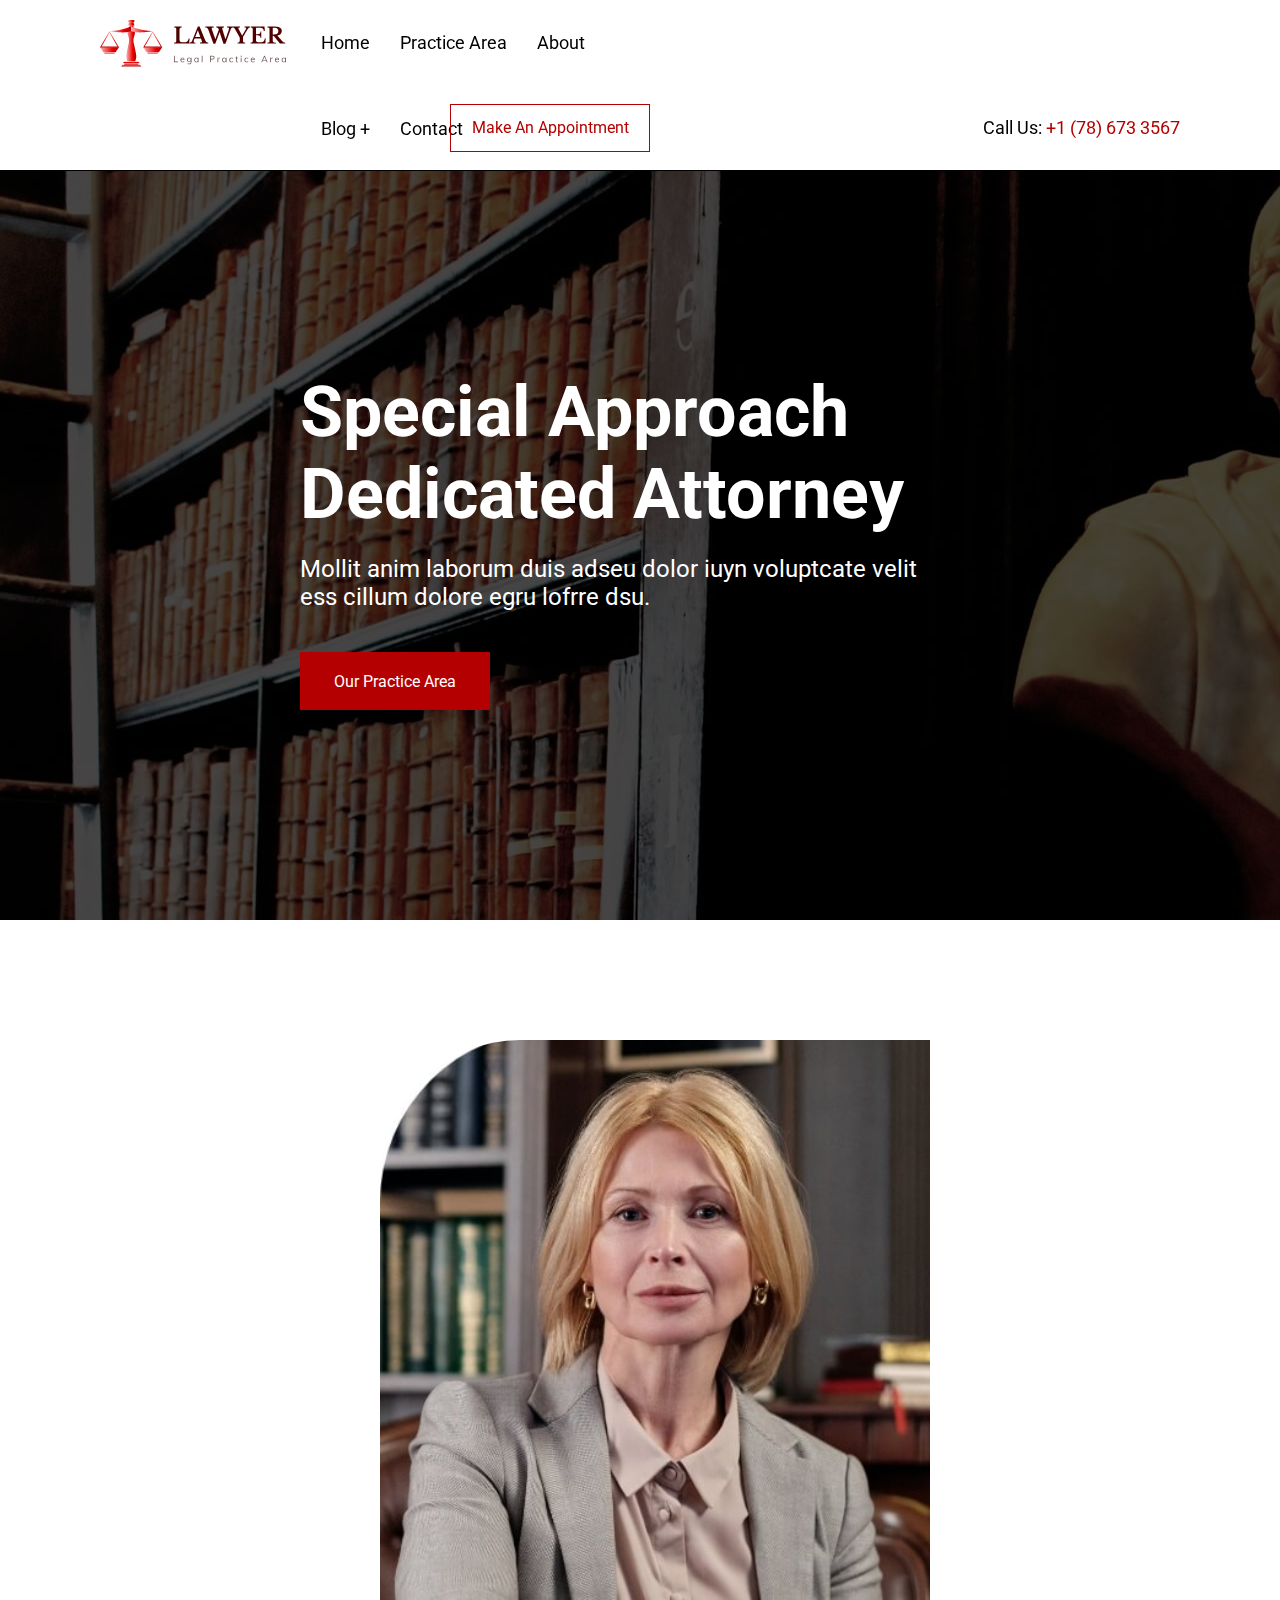
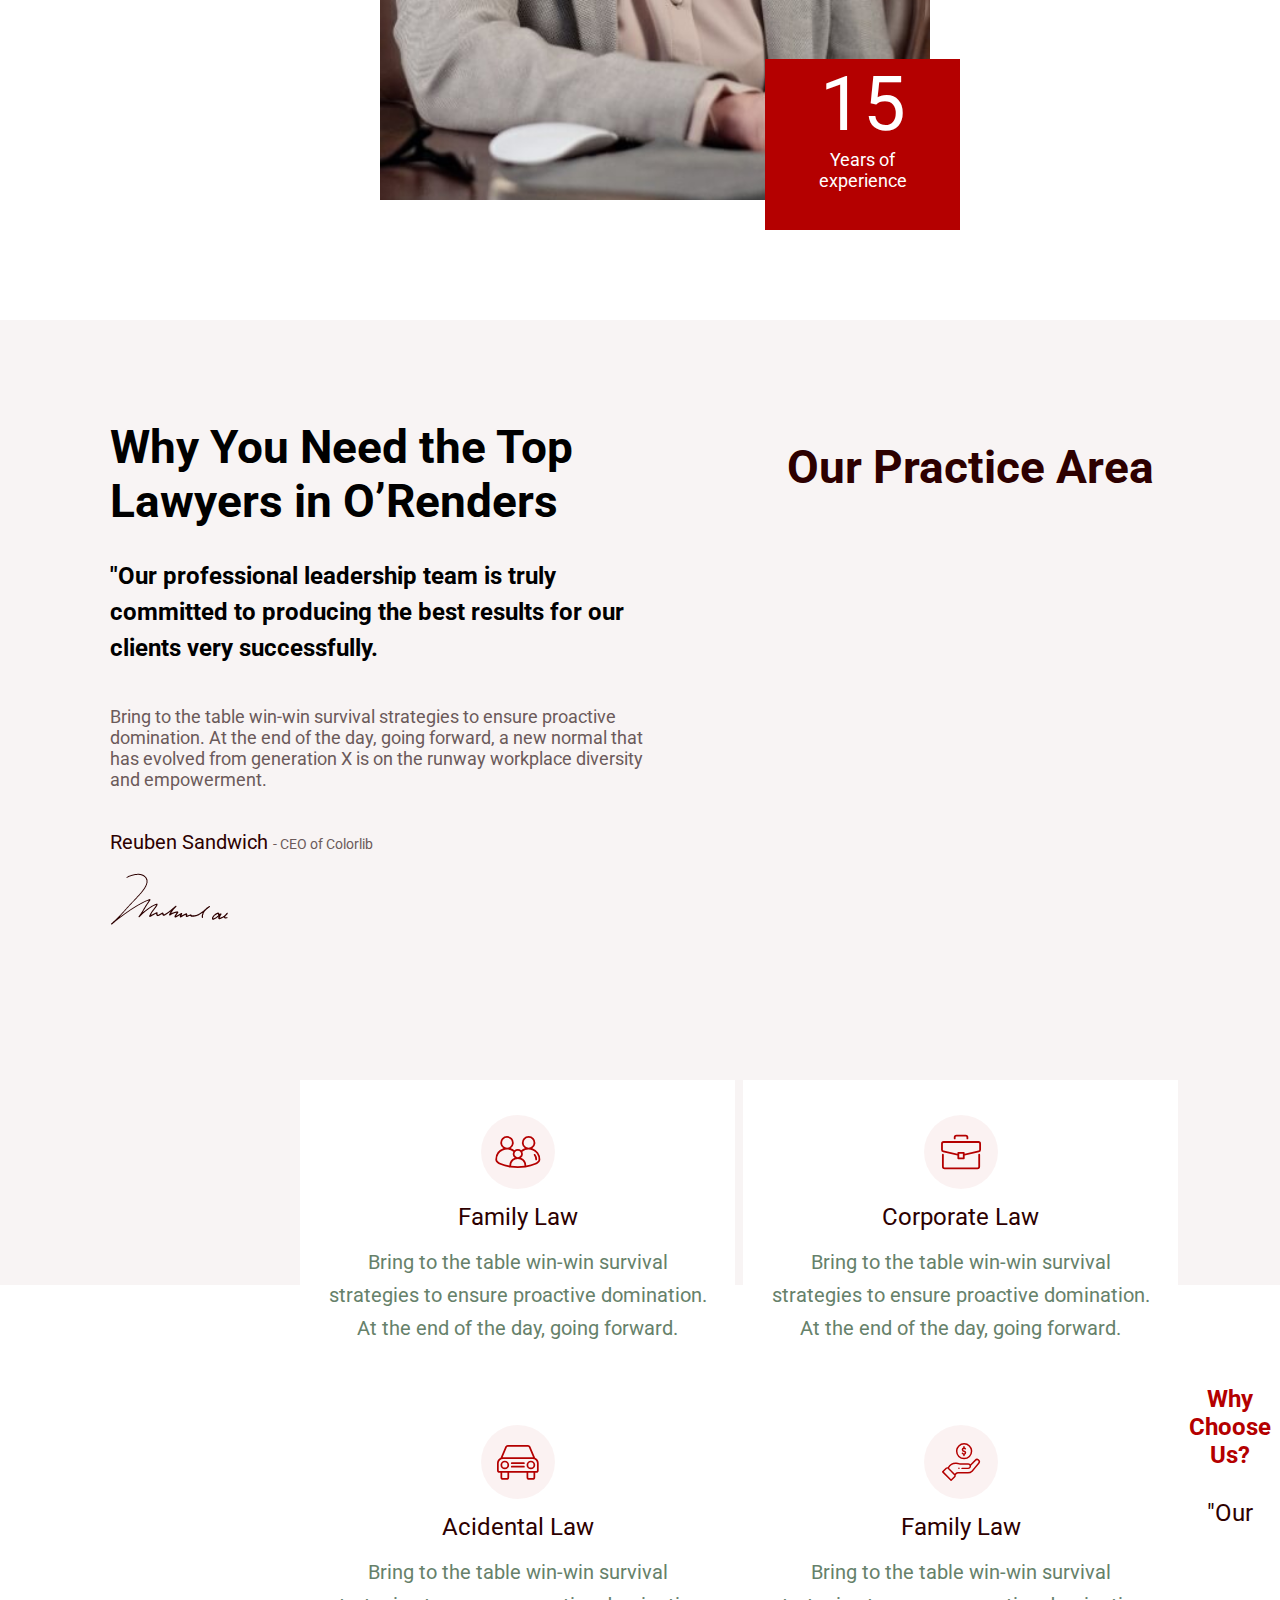
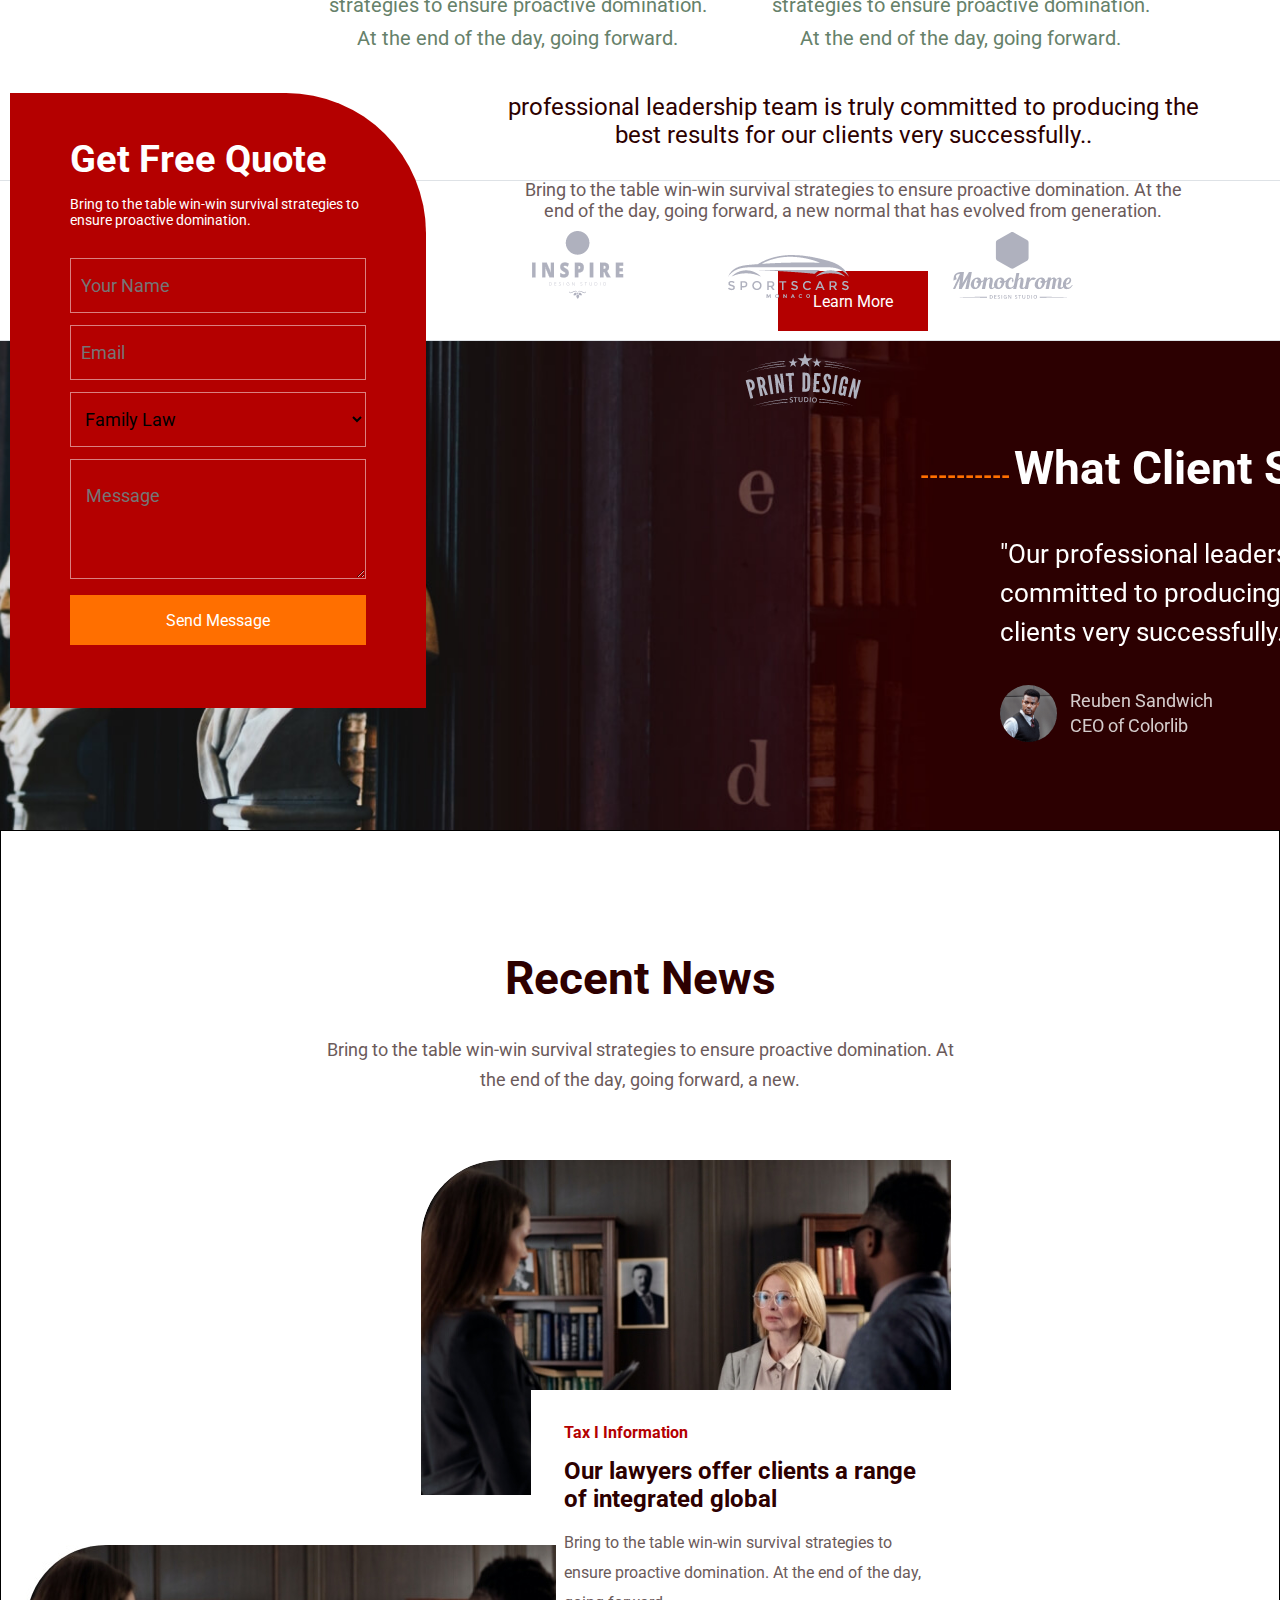
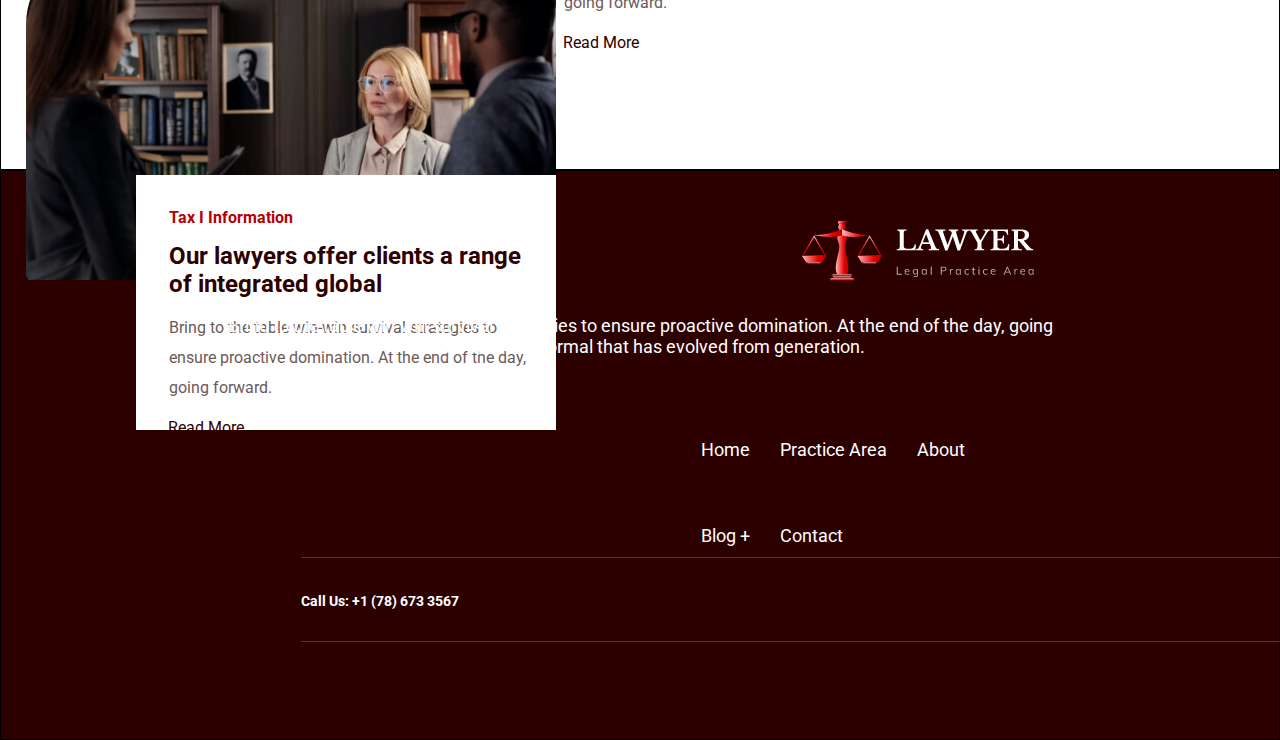
<file: lawyer webpages-20240101T131306Z-001/lawyer webpages/index.html>
<!DOCTYPE html>
<html lang="en">
<head>
    <meta charset="UTF-8">
    <meta name="viewport" content="width=device-width, initial-scale=1.0">
    <title>Lawyer</title>
    <link rel="stylesheet" href="index.css">
    <link rel="preconnect" href="https://fonts.googleapis.com">
<link rel="preconnect" href="https://fonts.gstatic.com" crossorigin>
<link href="https://fonts.googleapis.com/css2?family=Roboto&display=swap" rel="stylesheet">
<link rel="stylesheet" href="https://cdnjs.cloudflare.com/ajax/libs/font-awesome/6.5.1/css/all.min.css" integrity="sha512-DTOQO9RWCH3ppGqcWaEA1BIZOC6xxalwEsw9c2QQeAIftl+Vegovlnee1c9QX4TctnWMn13TZye+giMm8e2LwA==" crossorigin="anonymous" referrerpolicy="no-referrer" />
</head>
<body>
    <header>
        <div class="logo"><img src="image/logo.png" alt="" class="log"></div>
        <nav>
            <ul>
                <li><a href="https://preview.colorlib.com/theme/lawyerlegal/" class="a1">Home</a></li>
                <li><a href="" class="a1">Practice Area</a></li>
                <li><a href="" class="a1">About</a></li>
                <li><a href="" class="a1">Blog +</a></li>
                <li><a href="" class="a1">Contact</a></li>
            </ul>
        </nav>
        <button class="button1">Make An Appointment</button>
        <a href="" class="a2">Call Us: <span class="s1"> +1 (78) 673 3567</span></a>
    </header>
    <div class="section1">
        <div class="textbox1">
            <h1 class="h1">Special Approach Dedicated Attorney</h1>
            <p class="p1">Mollit anim laborum duis adseu dolor iuyn voluptcate velit ess cillum dolore egru lofrre dsu.</p>
            <button class="button2">Our Practice Area</button>
        </div>
    </div>
    <div class="section2">
        <div class="section2_1">
            <div class="date">
                <span class="s3">
                    15
                    <p class="p4">Years of <br> experience</p>
                </span>
            </div>
        </div>
        <div class="section2_2">
            <h1 class="h2">Why You Need the Top Lawyers in O’Renders</h1>
            <h1 class="h3">"Our professional leadership team is truly committed to producing the best results for our clients very successfully.</h1>
            <p class="p2">Bring to the table win-win survival strategies to ensure proactive domination. At the end of the day, going forward, a new normal that has evolved from generation X is on the runway workplace diversity and empowerment.</p>
            <span class="s2">
                Reuben Sandwich 
                <p class="p3">- CEO of Colorlib</p>
            </span>
            <br><br>
            <img src="image/signature.png" alt="" class="sign">
        </div>
    </div>
    <div class="section3">
        <h1 class="h4">Our Practice Area</h1>
        <div class="section3_1">
            <div class="d1">
                <img src="image/services1.svg" alt="" class="servic1">
                <a href="" class="a3">Family Law</a>
                <p class="p5">Bring to the table win-win survival <br>strategies to ensure proactive domination. <br> At the end of the day, going forward.</p>
            </div>
            <div class="d2">
                <img src="image/services2.svg" alt="" class="servic1">
                <a href="" class="a3">Corporate Law</a>
                <p class="p5">Bring to the table win-win survival <br>strategies to ensure proactive domination. <br> At the end of the day, going forward.</p>
            </div>
            <div class="d3">    <img src="image/services3.svg" alt="" class="servic1">
                <a href="" class="a3">Acidental Law</a>
                <p class="p5">Bring to the table win-win survival <br>strategies to ensure proactive domination. <br> At the end of the day, going forward.</p></div>
            <div class="d4">    <img src="image/services4.svg" alt="" class="servic1">
                <a href="" class="a3">Family Law</a>
                <p class="p5">Bring to the table win-win survival <br>strategies to ensure proactive domination. <br> At the end of the day, going forward.</p></div>
        </div>
        <form action="">
            <h1 class="h5">Get Free Quote</h1>
            <p class="pp">Bring to the table win-win survival strategies to <br> ensure proactive domination.</p>
            <input type="text" placeholder="Your Name">
            <input type="email" placeholder="Email">
            <select name="" id="">
                <option value="">Family Law</option>
                <option value="">Family Law 1</option>
                <option value="">Family Law 2</option>
                <option value="">Family Law 3</option>
            </select>
            <textarea name="" id="" cols="30" rows="10" placeholder="Message"></textarea>
            <button class="button3">Send Message</button>
        </form>
    </div>
    <div class="section4">
        <h1 class="h6">Why Choose Us?</h1>
        <p class="p6">"Our professional leadership team is truly committed to producing the <br> best results for our clients very successfully..</p>
        <p class="p7">Bring to the table win-win survival strategies to ensure proactive domination. At the <br> end of the day, going forward, a new normal that has evolved from generation.</p>
        <button class="button4">Learn More</button>
    </div>
    <div class="section5">
        <img src="image/brand1.png" alt="" class="c1">
        <img src="image/brand2.png" alt="" class="c1">
        <img src="image/brand3.png" alt="" class="c1">
        <img src="image/brand4.png" alt="" class="c1">
    </div>
    <div class="section6">
        <div class="section6_1">
            <h1 class="h7">----------</h1>
            <h1 class="h8">What Client Says</h1>
            <p class="p8">"Our professional leadership team is truly committed to producing the best results for our clients very successfully.</p>
            <img src="image/founder-img.png" alt="" class="fou">
            <span class="s5">Reuben Sandwich</span>
            <span class="s6">CEO of Colorlib</span>
        </div>
    </div>
    <div class="section7">
        <h1 class="h9">Recent News</h1>
        <p class="p9">Bring to the table win-win survival strategies to ensure proactive domination. At <br> the end of the day, going forward, a new.</p>
        <div class="section7_1">
            <div class="section7_1_1">
                <h1 class="s7">Tax I Information</h1>
                <h1 class="h10">Our lawyers offer clients a range <br>of integrated global</h1>
                <p class="p10">Bring to the table win-win survival strategies to <br> ensure proactive domination. At the end of the day, <br> going forward.</p>
                <a href="" class="a7">Read More</a>
            </div>
        </div>
        <div class="section7_2">
            <div class="section7_2_1">
                <h1 class="s7">Tax I Information</h1>
                <h1 class="h10">Our lawyers offer clients a range <br>of integrated global</h1>
                <p class="p10">Bring to the table win-win survival strategies to <br> ensure proactive domination. At the end of the day, <br> going forward.</p>
                <a href="" class="a7">Read More</a>
            </div>
        </div>
    </div>
    <footer>
        <img src="image/logo2_footer.png" alt="" class="foot">
        <p class="f">Bring to the table win-win survival strategies to ensure proactive domination. At the end of the day, going <br> forward, a new normal that has evolved from generation.</p>
        
        <nav class="nav">
            <ul>
                <li class="li"><a href="" class="a77">Home</a></li>
                <li class="li"><a href="" class="a77">Practice Area</a></li>
                <li class="li"><a href="" class="a77">About</a></li>
                <li class="li"><a href="" class="a77">Blog +</a></li>
                <li class="li"><a href="" class="a77">Contact</a></li>
            </ul>
        </nav>
        <div class="fff">
            <h3>Call Us: +1 (78) 673 3567</h3>
            <a href="" class="a87">
                <i class="fa-brands fa-facebook" id="pp"></i>
            </a>
            <a href="" class="a88">
                <i class="fa-brands fa-twitter" id="pp"></i>
            </a>
            <a href="" class="a88">
                <i class="fa-brands fa-linkedin-in" id="pp"></i>
            </a>
            <a href="" class="a88">
                <i class="fa-brands fa-youtube" id="pp"></i>
            </a>
            <button class="button99">Make An Appointment</button>
        </div>
      
    </footer>
</body>
</html>
</file>
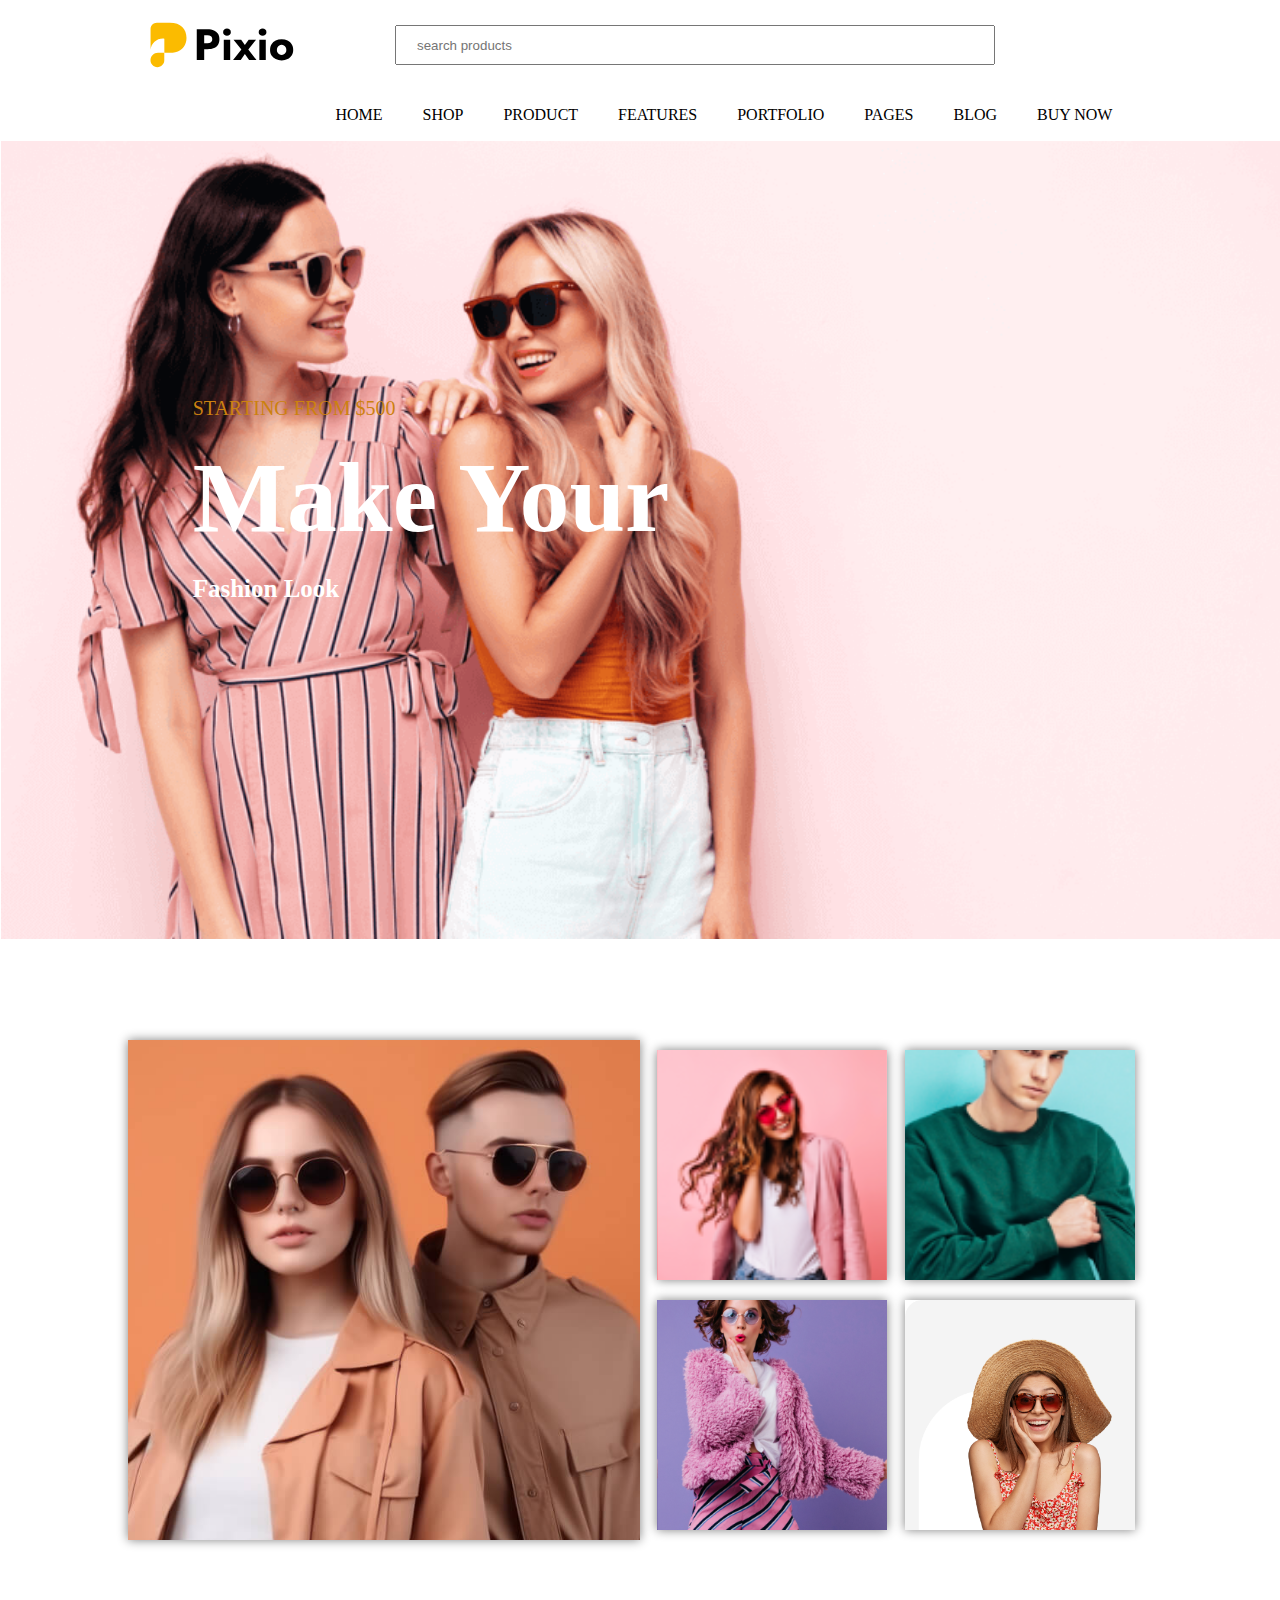
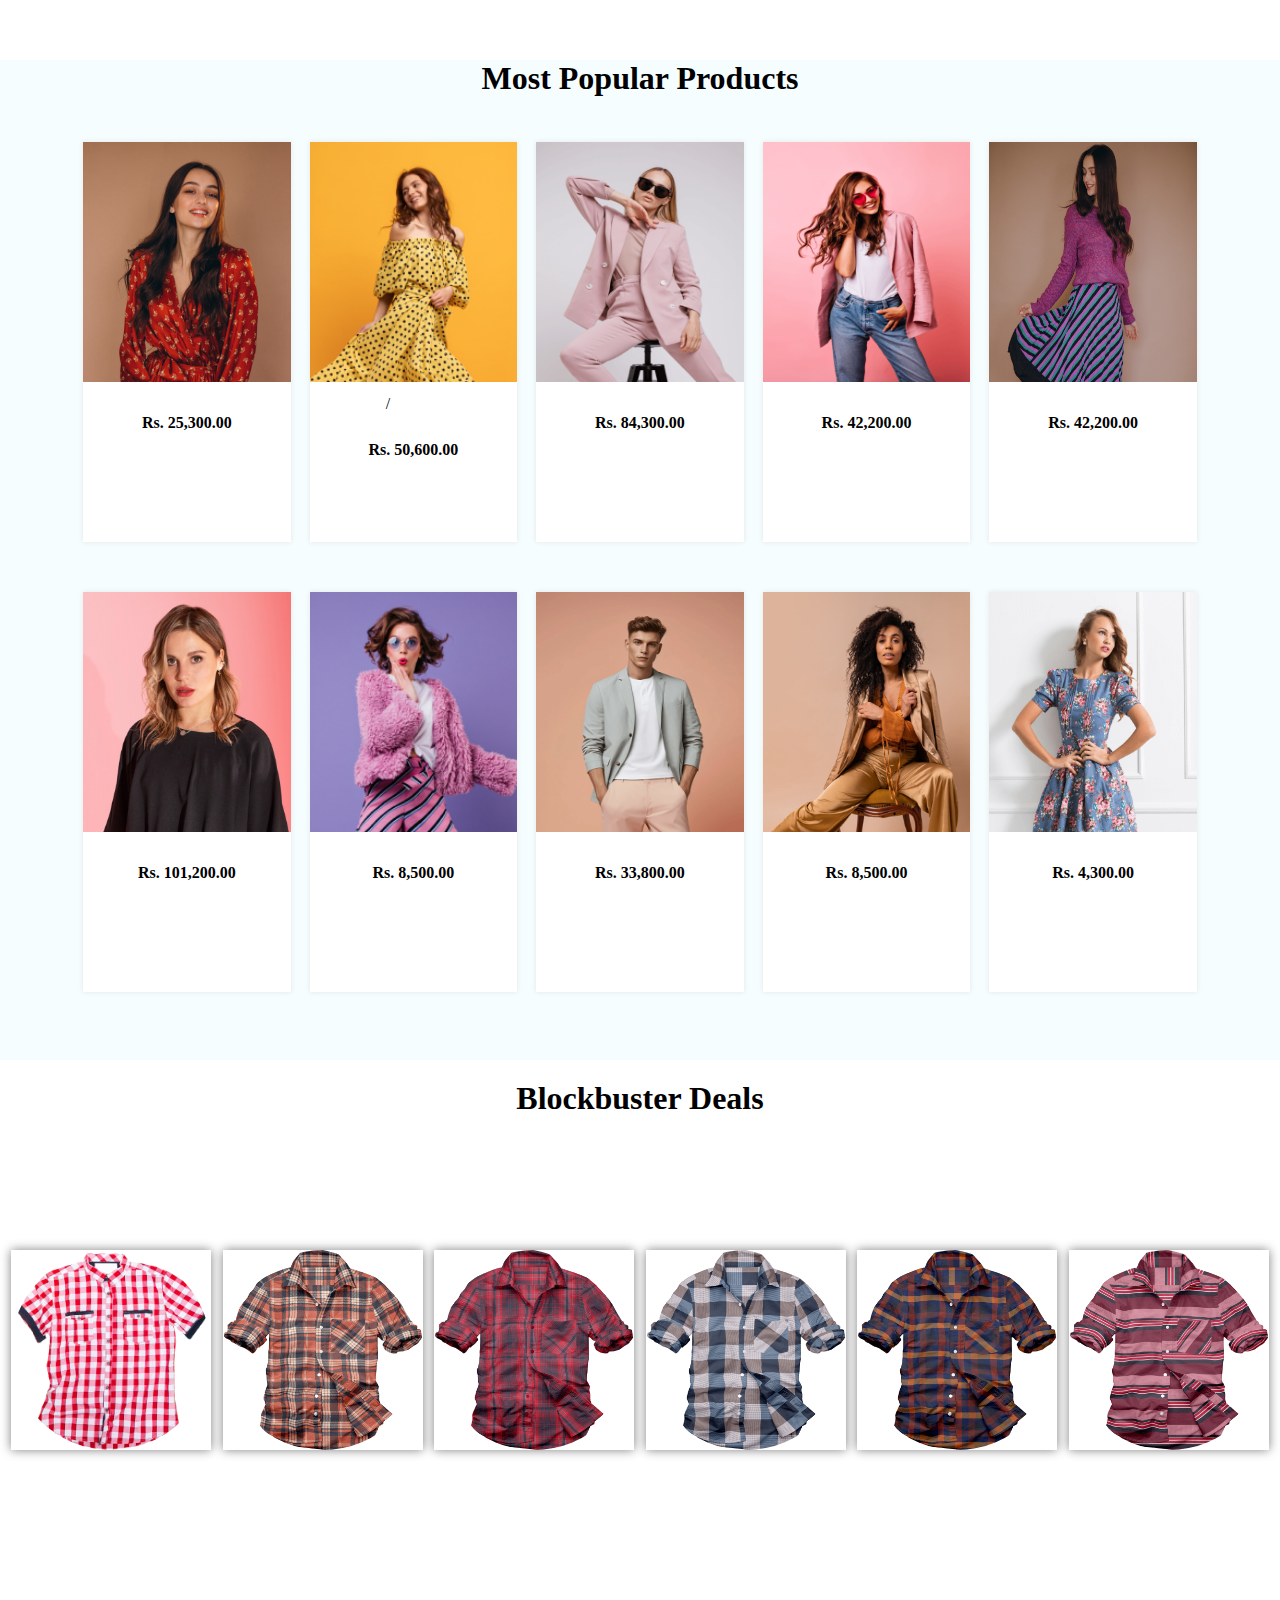
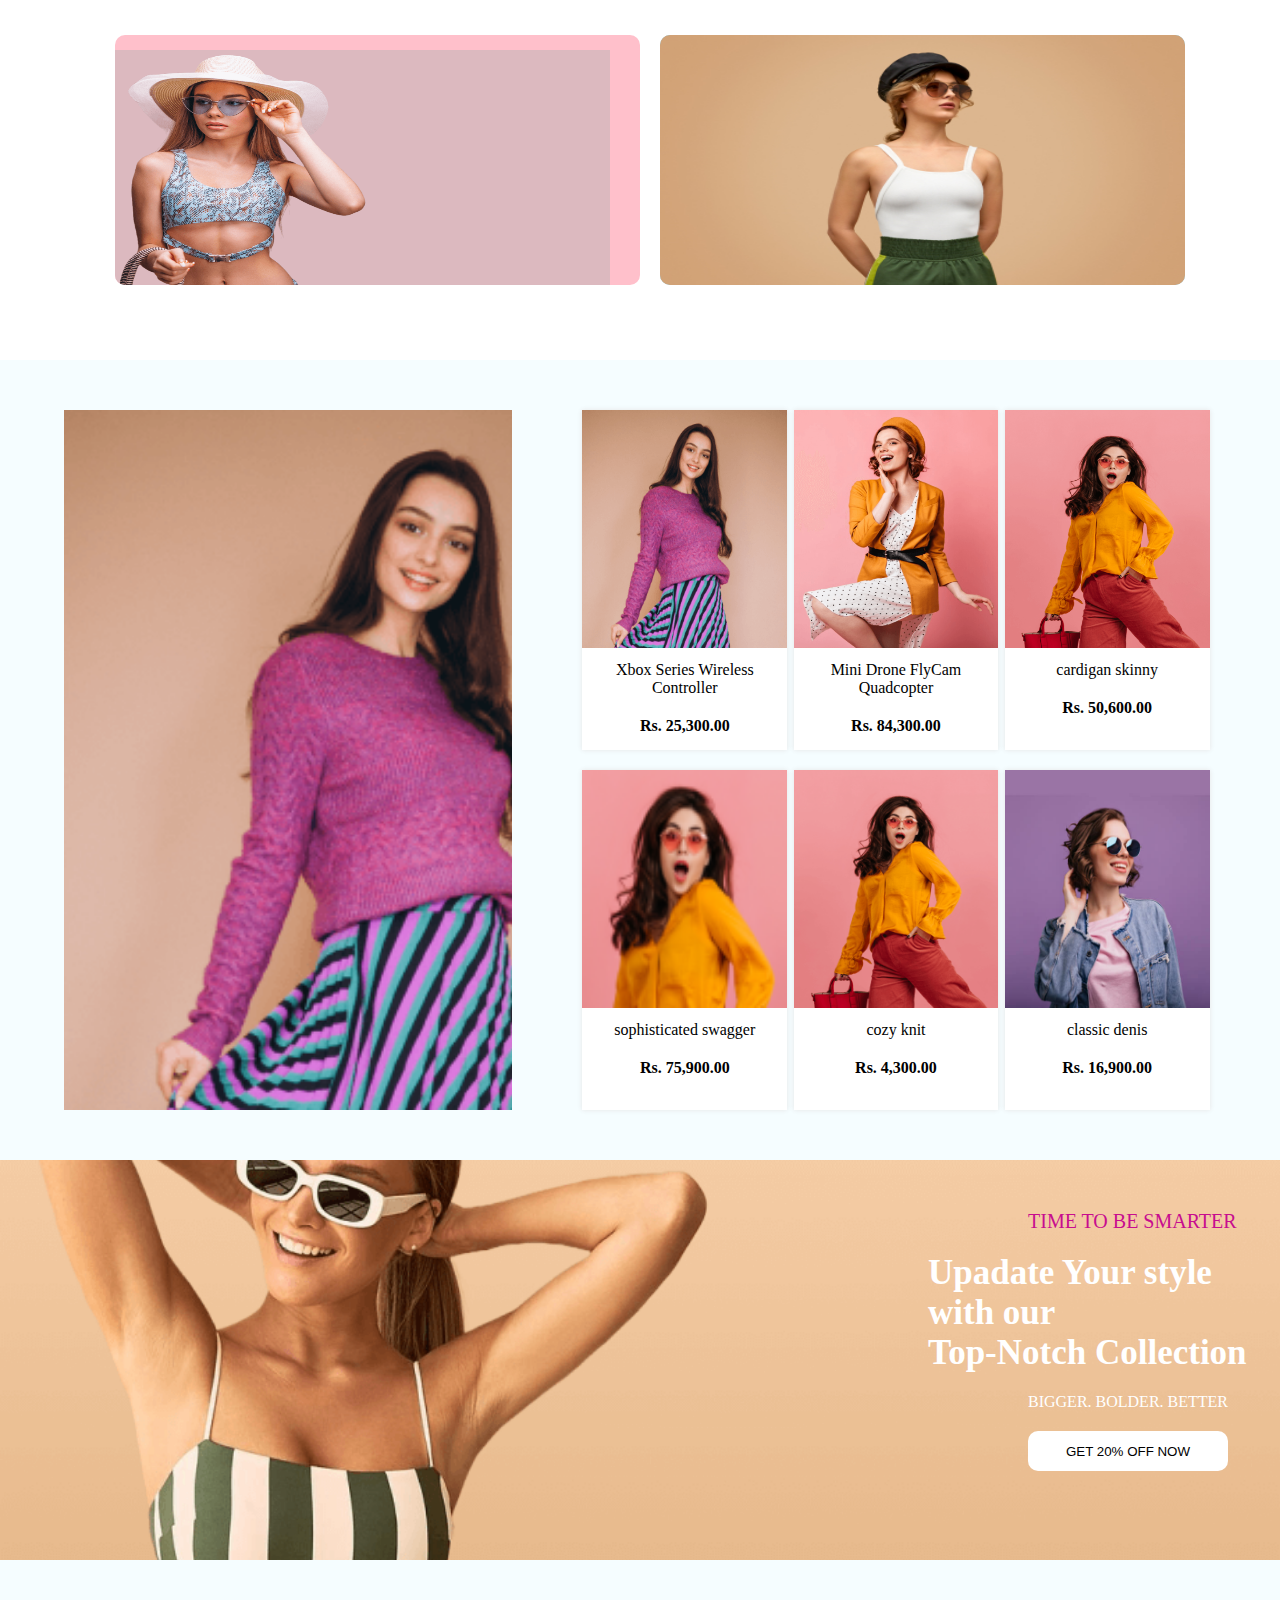
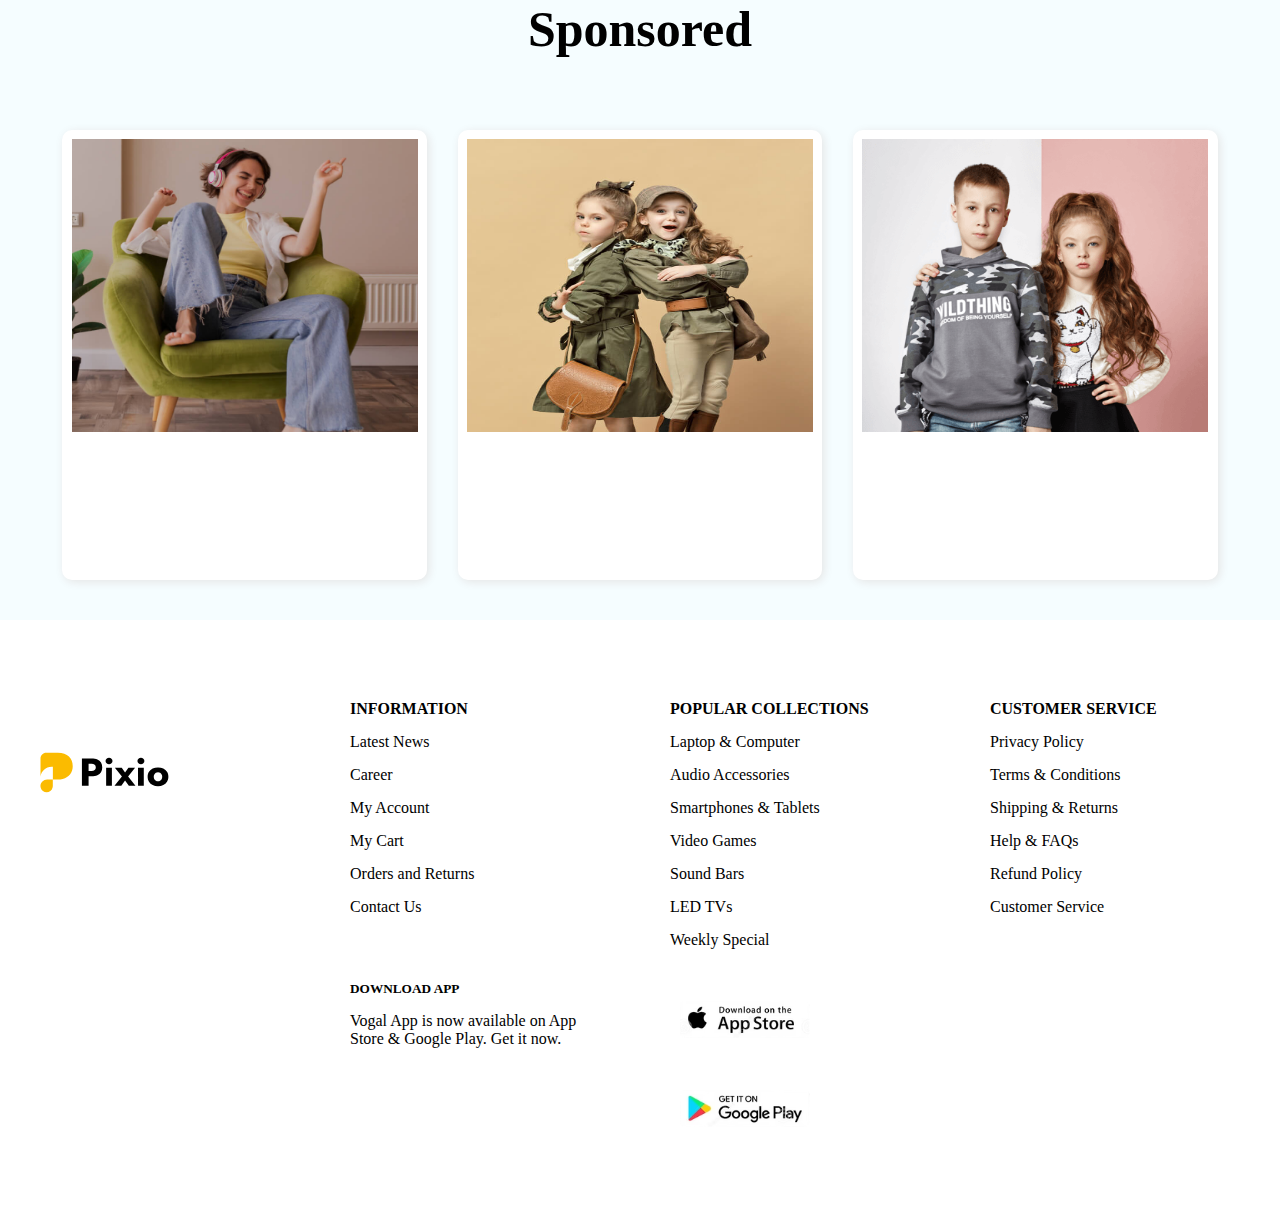
<file: web14/web14/index.html>
<!DOCTYPE html>
<html lang="en">
  <head>
    <meta charset="UTF-8" />
    <meta name="viewport" content="width=device-width, initial-scale=1.0" />
    <title>home</title>
    <link rel="stylesheet" href="style.css" />
    <link
      rel="stylesheet"
      href="https://cdnjs.cloudflare.com/ajax/libs/font-awesome/6.5.1/css/all.min.css"
      integrity="sha512-DTOQO9RWCH3ppGqcWaEA1BIZOC6xxalwEsw9c2QQeAIftl+Vegovlnee1c9QX4TctnWMn13TZye+giMm8e2LwA=="
      crossorigin="anonymous"
      referrerpolicy="no-referrer"
    />
    <link
    rel="stylesheet"
    href="https://cdnjs.cloudflare.com/ajax/libs/animate.css/4.1.1/animate.min.css"
  />
  <script src="https://cdnjs.cloudflare.com/ajax/libs/wow/1.1.2/wow.min.js" integrity="sha512-Eak/29OTpb36LLo2r47IpVzPBLXnAMPAVypbSZiZ4Qkf8p/7S/XRG5xp7OKWPPYfJT6metI+IORkR5G8F900+g==" crossorigin="anonymous" referrerpolicy="no-referrer"></script>
  </head>
  <body>
    <header>
      <img src="image/logo (3).svg">
     
          <input type="text" placeholder="search products">
         
          <i class="fa-solid fa-user" style="color: black;"></i>
          <i class="fa-regular fa-heart" style="color:black;"></i>
          <i class="fa-solid fa-cart-shopping" style="color: black;"></i>
    </header>
    <nav>
        <a href="">HOME</a>
        <a href="">SHOP</a>
        <a href="">PRODUCT</a>
        <a href="">FEATURES</a>
        <a href="">PORTFOLIO</a>
        <a href="">PAGES</a>
        <a href="">BLOG</a>
        <a href="">BUY NOW</a>
    </nav>
    <div class="part1">
        <div class="texbox wow animate_animated animate__shakeY">
            <span >STARTING FROM $500</span>
            <h1 style="font-size: 100px;">Make Your </h1>
            <h4>Fashion Look </h4>
           
        </div>
    </div>
    <div class="part2">
        <div class="a wow animate__animated animate__bounceInDown">
          
        </div>
        <div class="a1 wow animate__animated animate__bounceInDown">
            <div class="b">
                  
            </div>
            <div class="b1 wow animate__animated animate__bounceInDown">
                
            </div>
            <div class="b2 wow animate__animated animate__bounceInDown">
              
            </div>
            <div class="b3 wow animate__animated animate__bounceInDown">
               
            </div>
        </div>
    </div>
    <div class="part3">
        <h1>Most Popular Products</h1>
        <div class="c">
            <div class="d1 wow animate__animated animate__fadeInTopLeft">
                <img src="image/5 (1).jpg" alt="">
                <img src="image/m10.jpg" alt="" class="p3">
                <i class="fa-regular fa-heart" id="p3"></i>
                <i class="fa-solid fa-cart-shopping" id="p3"></i>
                <i class="fa-solid fa-magnifying-glass" id="p3"></i>
               
                <h4>Rs. 25,300.00</h4>
                <i class="fa-regular fa-star" style="color: #bfbfbf;"></i>
                <i class="fa-regular fa-star" style="color: #bfbfbf;"></i>
                <i class="fa-regular fa-star" style="color: #bfbfbf;"></i>
                <i class="fa-regular fa-star" style="color: #bfbfbf;"></i>
                <i class="fa-regular fa-star" style="color: #bfbfbf;"></i>
            </div>
            <div class="d2 wow animate__animated animate__fadeInTopLeft">
                <img src="image/m1.png" alt="">/
                <img src="image/m9.png" alt="" class="p3">
                <i class="fa-regular fa-heart" id="p3"></i>
                <i class="fa-solid fa-cart-shopping" id="p3"></i>
                <i class="fa-solid fa-magnifying-glass" id="p3"></i>
               
                <h4>Rs. 50,600.00</h4>
                <i class="fa-regular fa-star" style="color: #bfbfbf;"></i>
                <i class="fa-regular fa-star" style="color: #bfbfbf;"></i>
                <i class="fa-regular fa-star" style="color: #bfbfbf;"></i>
                <i class="fa-regular fa-star" style="color: #bfbfbf;"></i>
                <i class="fa-regular fa-star" style="color: #bfbfbf;"></i>
            </div>
            <div class="d3 wow animate__animated animate__fadeInTopLeft">
                <img src="image/m2.png" alt="">
                <img src="image/m8.jpg" alt="" class="p3">
                <i class="fa-regular fa-heart" id="p3"></i>
                <i class="fa-solid fa-cart-shopping" id="p3"></i>
                <i class="fa-solid fa-magnifying-glass" id="p3"></i>
               
                <h4>Rs. 84,300.00</h4>
                <i class="fa-regular fa-star" style="color: #bfbfbf;"></i>
                <i class="fa-regular fa-star" style="color: #bfbfbf;"></i>
                <i class="fa-regular fa-star" style="color: #bfbfbf;"></i>
                <i class="fa-regular fa-star" style="color: #bfbfbf;"></i>
                <i class="fa-regular fa-star" style="color: #bfbfbf;"></i>
            </div>
            <div class="d4 wow animate__animated animate__fadeInTopLeft">
                <img src="image/m4.png" alt="">
                <img src="image/m8.jpg" alt="" class="p3">
                <i class="fa-regular fa-heart" id="p3"></i>
                <i class="fa-solid fa-cart-shopping" id="p3"></i>
                <i class="fa-solid fa-magnifying-glass" id="p3"></i>
              
                <h4>Rs. 42,200.00</h4>
                <i class="fa-regular fa-star" style="color: #bfbfbf;"></i>
                <i class="fa-regular fa-star" style="color: #bfbfbf;"></i>
                <i class="fa-regular fa-star" style="color: #bfbfbf;"></i>
                <i class="fa-regular fa-star" style="color: #bfbfbf;"></i>
                <i class="fa-regular fa-star" style="color: #bfbfbf;"></i>
            </div>
            <div class="d5 wow animate__animated animate__fadeInTopLeft">
                <img src="image/m7.jpg" alt="">
                <img src="image/m4.png" alt="" class="p3">
                <i class="fa-regular fa-heart" id="p3"></i>
                <i class="fa-solid fa-cart-shopping" id="p3"></i>
                <i class="fa-solid fa-magnifying-glass" id="p3"></i>
                
                <h4>Rs. 42,200.00</h4>
                <i class="fa-regular fa-star" style="color: #bfbfbf;"></i>
                <i class="fa-regular fa-star" style="color: #bfbfbf;"></i>
                <i class="fa-regular fa-star" style="color: #bfbfbf;"></i>
                <i class="fa-regular fa-star" style="color: #bfbfbf;"></i>
                <i class="fa-regular fa-star" style="color: #bfbfbf;"></i>
            </div>
            <div class="d6 wow animate__animated animate__fadeInTopRight">
                <img src="image/m10.jpg" alt="">
                <img src="image/m2.png" alt="" class="p3">
                <i class="fa-regular fa-heart" id="p3"></i>
                <i class="fa-solid fa-cart-shopping" id="p3"></i>
                <i class="fa-solid fa-magnifying-glass" id="p3"></i>
               
                <h4>Rs. 101,200.00</h4>
                <i class="fa-regular fa-star" style="color: #bfbfbf;"></i>
                <i class="fa-regular fa-star" style="color: #bfbfbf;"></i>
                <i class="fa-regular fa-star" style="color: #bfbfbf;"></i>
                <i class="fa-regular fa-star" style="color: #bfbfbf;"></i>
                <i class="fa-regular fa-star" style="color: #bfbfbf;"></i>
            </div>
            <div class="d7 wow animate__animated animate__fadeInTopRight">
                <img src="image/1 (7).png" alt="">
                <img src="image/m1.png" alt="" class="p3">
                <i class="fa-regular fa-heart" id="p3"></i>
                <i class="fa-solid fa-cart-shopping" id="p3"></i>
                <i class="fa-solid fa-magnifying-glass" id="p3"></i>
                
                <h4>Rs. 8,500.00</h4>
                <i class="fa-solid fa-star" style="color: #000000;"></i>
                <i class="fa-solid fa-star" style="color: #000000;"></i>
                <i class="fa-solid fa-star" style="color: #000000;"></i>
                <i class="fa-solid fa-star" style="color: #000000;"></i>
                <i class="fa-solid fa-star" style="color: #000000;"></i>
            </div>
            <div class="d8 wow animate__animated animate__fadeInTopRight">
                <img src="image/m5.png" alt="">
                <img src="image/m2.png" alt="" class="p3">
                <i class="fa-regular fa-heart" id="p3"></i>
                <i class="fa-solid fa-cart-shopping" id="p3"></i>
                <i class="fa-solid fa-magnifying-glass" id="p3"></i>
              
                <h4>Rs. 33,800.00</h4>
                <i class="fa-regular fa-star" style="color: #bfbfbf;"></i>
                <i class="fa-regular fa-star" style="color: #bfbfbf;"></i>
                <i class="fa-regular fa-star" style="color: #bfbfbf;"></i>
                <i class="fa-regular fa-star" style="color: #bfbfbf;"></i>
                <i class="fa-regular fa-star" style="color: #bfbfbf;"></i>
            </div>
            <div class="d9 wow animate__animated animate__fadeInTopRight">
                <img src="image/m8.jpg" alt="">
                <img src="image/m6.png" alt="" class="p3">
                <i class="fa-regular fa-heart" id="p3"></i>
                <i class="fa-solid fa-cart-shopping" id="p3"></i>
                <i class="fa-solid fa-magnifying-glass" id="p3"></i>
               
                <h4>Rs. 8,500.00</h4>
                <i class="fa-regular fa-star" style="color: #bfbfbf;"></i>
                <i class="fa-regular fa-star" style="color: #bfbfbf;"></i>
                <i class="fa-regular fa-star" style="color: #bfbfbf;"></i>
                <i class="fa-regular fa-star" style="color: #bfbfbf;"></i>
                <i class="fa-regular fa-star" style="color: #bfbfbf;"></i>
            </div>
            <div class="d10 wow animate__animated animate__fadeInTopRight">
                <img src="image/m9.png" alt="">
                <img src="image/m1.png" alt="" class="p3">
                <i class="fa-regular fa-heart" id="p3"></i>
                <i class="fa-solid fa-cart-shopping" id="p3"></i>
                <i class="fa-solid fa-magnifying-glass" id="p3"></i>
               
                <h4>Rs. 4,300.00</h4>
                <i class="fa-solid fa-star" style="color: #000000;"></i>
                <i class="fa-solid fa-star" style="color: #000000;"></i>
                <i class="fa-solid fa-star" style="color: #000000;"></i>
                <i class="fa-solid fa-star" style="color: #000000;"></i>
                <i class="fa-solid fa-star" style="color: #000000;"></i>
            </div>
        </div>
    </div>
    <div class="part4">
        <div class="f wow animate__animated animate__slideInUp">
            <h1>Blockbuster Deals</h1>
        </div>
       
        <div class="e wow animate__animated animate__slideInUp"><img src="image/w1.png" alt=""></div>
        <div class="e1 wow animate__animated animate__slideInUp"><img src="image/w2.png" alt=""></div>
        <div class="e2 wow animate__animated animate__slideInUp"><img src="image/w3.png" alt=""></div>
        <div class="e3 wow animate__animated animate__slideInUp"><img src="image/w4.png" alt=""></div>
        <div class="e4 wow animate__animated animate__slideInUp"><img src="image/w7.png" alt=""></div>
        <div class="e5 wow animate__animated animate__slideInUp"><img src="image/w6.png" alt=""></div>
        <!-- <div class="f1">
        <a href="">Leptop & Computer</a>
        <a href="">Audio & Video</a>
        <a href="">Mobil Phones</a>
        <a href="">Televisions</a>
        <a href="">Video Game</a>
        <a href="">Headphones</a>
    </div> -->
    </div>
    <div class="part5">
        <div class="g wow animate__animated animate__rotateInDownLeft">
           
          
            <img src="image/1a.png" alt=""style="width: 100%;height:100%;">
        </div>
        <div class="g1 wow animate__animated animate__rotateInDownRight">
           
            <img src="image/1a1.jpg" alt=""style="width: 100%;height:100%;">
        </div>
    </div>
 
  <div class="part6">
    <div class="h wow animate__animated animate__lightSpeedInLeft">
     
    </div>
    <div class="h1 wow animate__animated animate__flipInY">
        <div class="i"><img src="image/asd.png" alt="">
            <img src="image/p7(1).jpg" alt="" class="p6">
            <i class="fa-regular fa-heart" id="p3"></i>
            <i class="fa-solid fa-cart-shopping" id="p3"></i>
            <i class="fa-solid fa-magnifying-glass" id="p3"></i>
            <p>Xbox Series Wireless Controller</p>
            <h4>Rs. 25,300.00</h4>
        </div>
        <div class="i1">
            <img src="image/01.png" alt="">
            <img src="image/p8(1).jpg" alt="" class="p6">
            <i class="fa-regular fa-heart" id="p3"></i>
            <i class="fa-solid fa-cart-shopping" id="p3"></i>
            <i class="fa-solid fa-magnifying-glass" id="p3"></i>
            <p>Mini Drone FlyCam Quadcopter</p>
            <h4>Rs. 84,300.00</h4>
        </div>
        <div class="i2">
            <img src="image/02.png" alt="">
            <img src="image/p9(1).jpg" alt="" class="p6">
            <i class="fa-regular fa-heart" id="p3"></i>
            <i class="fa-solid fa-cart-shopping" id="p3"></i>
            <i class="fa-solid fa-magnifying-glass" id="p3"></i>
            <p>cardigan skinny</p>
            <h4>Rs. 50,600.00</h4>
        </div>
        <div class="i3">
            <img src="image/03.png" alt="">
            <img src="image/p25(1).jpg" alt="" class="p6">
            <i class="fa-regular fa-heart" id="p3"></i>
            <i class="fa-solid fa-cart-shopping" id="p3"></i>
            <i class="fa-solid fa-magnifying-glass" id="p3"></i>
            <p>sophisticated swagger</p>
            <h4>Rs. 75,900.00</h4>
        </div>
        <div class="i4">
            <img src="image/04.png" alt="">
            <img src="image/p26(1).jpg" alt="" class="p6">
            <i class="fa-regular fa-heart" id="p3"></i>
            <i class="fa-solid fa-cart-shopping" id="p3"></i>
            <i class="fa-solid fa-magnifying-glass" id="p3"></i>
            <p>cozy knit</p>
            <h4>Rs. 4,300.00</h4>
        </div>
        <div class="i5">
            <img src="image/06.jpg" alt="">
            <img src="image/p27(1).jpg" alt="" class="p6">
            <i class="fa-regular fa-heart" id="p3"></i>
            <i class="fa-solid fa-cart-shopping" id="p3"></i>
            <i class="fa-solid fa-magnifying-glass" id="p3"></i>
            <p>classic  denis </p>
            <h4>Rs. 16,900.00</h4>
        </div>
       
      </div>
    </div>
    <div class="part7">
        <span class="wow animate__animated animate__zoomOutRight">TIME TO BE SMARTER</span>
        <h2 class="wow animate__animated animate__zoomOutRight">Upadate Your style with our <br>Top-Notch Collection</h2>
        <p style="margin-left: 900px;"class="wow animate__animated animate__zoomOutRight">BIGGER. BOLDER. BETTER</p>
        <button class="wow animate__animated animate__zoomOutRight">GET 20% OFF NOW</button>
    </div>
    <div class="part8">
        <h1 class="wow animate__animated animate__bounceOutLeft "style="font-size:50px;">Sponsored</h1><br><br><br><br>
        <div class="j wow animate__animated animate__slideInDown">
            <div class="j1"><img src="image/1a.jpg" alt="">
                <i class="fa-regular fa-heart" id="p8"></i>
                <i class="fa-solid fa-cart-shopping" id="p9"></i>
                <i class="fa-solid fa-magnifying-glass" id="p10"></i>
               
            </div>
            <div class="j2"><img src="image/2a.jpg" alt="">
                <i class="fa-regular fa-heart" id="p8"></i>
                <i class="fa-solid fa-cart-shopping" id="p9"></i>
                <i class="fa-solid fa-magnifying-glass" id="p10"></i>
               
            </div>
            <div class="j3"><img src="image/3a.png" alt="">
                <i class="fa-regular fa-heart" id="p8"></i>
                <i class="fa-solid fa-cart-shopping" id="p9"></i>
                <i class="fa-solid fa-magnifying-glass" id="p10"></i>
                
                
            </div>
        </div>
    </div>
   
    <footer>
        <div class="l ">
           <img src="image/logo (3).svg">

        </div>
        <div class="l1">
            <h4>INFORMATION</h4>
            <p>Latest News</p>
              <p> Career</p> 
               <p>My Account</p> 
              <p> My Cart</p> 
                <p>Orders and Returns</p>
                <p>Contact Us</p>
                <h5>DOWNLOAD APP</h5>
                <p>Vogal App is now available on App Store & Google Play. Get it now.</p>
                
        </div>
        <div class="l2">
            <h4>POPULAR COLLECTIONS</h4>
            <p>Laptop & Computer</p>
            <p>Audio Accessories</p>
            <p>Smartphones & Tablets</p>
            <p>Video Games</p>
            <p>Sound Bars</p>
            <p>LED TVs</p>
            <p>Weekly Special</p>
            <img src="image/icon1.jpg" alt="">
                <img src="image/icon2.jpg" alt="">
          
        </div>
        <div class="l3">
            <h4>CUSTOMER SERVICE</h4>
            <p>Privacy Policy</p>
            <p>Terms & Conditions</p>
            <p>Shipping & Returns</p>
            <p>Help & FAQs</p>
            <p>Refund Policy</p>
            <p>Customer Service</p>
        </div>
    </footer>
</body>
<script>
    new WOW().init();
    </script>
</html>
</file>
<file: 7 web/index.css>
*{
    margin: 0%;
    padding: 0%;
    box-sizing: border-box;
}
.header{
    width: 100%;
    height: 750px;
    /* border: 1px solid black ; */
    background-image: url(image/15-1.jpg);
    background-position: center;
    background-repeat: no-repeat;
    background-size: cover;
    display: flex;
    justify-content: center;
    align-items: center;
    flex-direction: column;
  
}
.subheader{
    width: 100%;
    height: 150px;
    border: 1px solid black; 
    display: flex;
    justify-content: center;
    align-items: center;
   
    background: linear-gradient(rgba(21, 23, 46, 0.5),rgba(21,23,46,0.5));
}
.sub{
    width: 25%;
    height: 100%;
    /* border: 1px solid black; */
    display: flex;
    justify-content: center;
    align-items: center;

}
.sub1{
    width: 60%;
    height: 100%;
    /* border: 1px solid black; */

}
.sub1 ul{
    display: flex;
    justify-content: space-evenly;
    align-items: center;
}
.sub1 ul li{
    list-style: none;
    line-height: 150px;

}
.sub1 ul li a{
    font-family: Arial, Helvetica, sans-serif;
    font-weight: bold;
    color: white;
   
    text-decoration: none;
}
.fa-magnifying-glass{
    position: absolute;
    right: 130px;
    top: 68px;
}
.h1{
    width: 60%;
    height: 400px;
    /* border: 1px solid black; */
    margin-top: 100px;
}
.box1{
    width: 100%;
    height: 200px;
    /* border: 1px solid black; */
    display: flex;
    justify-content: center;
    align-items: start;
    flex-direction: column;
}
.a1{
    font-size: 50px;
    font-family: Arial, Helvetica, sans-serif;
    color: white;
    font-weight: bold;
}
.a2{
    font-size: 60px;
    color: rgb(71, 191, 207);
    font-family: 'Gill Sans', 'Gill Sans MT', Calibri, 'Trebuchet MS', sans-serif;
}
.box2{
    width: 100%;
    height: 200px;
    /* border: 1px solid black; */
    display: flex;
    justify-content: start;
    align-items: center;
    /* flex-direction: column; */
}
.bigbox2{
    width: 30%;
    display: flex;
    justify-content: center;
    align-items: center;
    flex-direction: column;

}
.a3{
    font-size: 20px;
    font-family: Arial, Helvetica, sans-serif;
    color: white;
    margin-left:-55px;
    
}
.a4{
    color: white;
    padding-top: 10px;
}
.bigbox2 img{
    margin-bottom: -60px;
    margin-left: 100px;
    margin-top: 30px;
}
.bigbox3{
    width: 60%;
    height: 100%;
    /* border: 1px solid black; */
    display: flex;
    justify-content: end;
    align-items: center;
}
.a5{
    width: 45%;
    height: 30%;
    border-radius: 100px;
    background-color: rgb(231, 255, 137);
    color: black;
    font-weight: bold;
}

.section1{
    width: 100%;
    height: 700px;
    /* border: 1px solid black; */
    background-image: url(image/23.jpg);
    background-position: center;
    background-size: cover;
    background-repeat: no-repeat;
    display: flex;
    justify-content: start;
    align-items: center;
    z-index: -1;
}
.b1{
    width: 50%;
    height: 70%;
    /* border: 1px solid black; */
    display: flex;
    justify-content: center;
    align-items: start;
    flex-direction: column;
    margin-top: 100px;
    

}
.b2{
    font-family: Arial, Helvetica, sans-serif;
    font-size: 30px;
    font-weight: bold;
    color: rgb(60, 57, 80);
    margin-left: 150px;
}
hr{
    width: 15%;
    border: 1px solid  rgb(71, 191, 207);
    margin-top: 30px;
    margin-left: 150px;
}
.b3{
    font-size: 20px;
    padding-top: 30px;
    font-family: Arial, Helvetica, sans-serif;
    margin-left: 150px;
}
.b4{
    padding-top: 30px;
    font-family: Arial, Helvetica, sans-serif;
    line-height: 27px;
    margin-left: 150px;
}
.section2{
    width: 100%;
    height: 800px;
    /* border: 1px solid black; */
    display: flex;
    justify-content: center;
    align-items: center;
}
.c1{
    width: 80%;
    height: 100%;
    /* border: 1px solid black; */
    position: relative;
    bottom: 60px;
    background-color: rgb(72, 201, 219);
    z-index: -1;
}
.row1{
    width: 100%;
    height: 200px;
    /* border: 1px solid black; */
    display: flex;
    justify-content: space-evenly;
    align-items: center;
}
.extra1{
    width: 20%;
    height: 100%;
    /* border: 1px solid black; */
    display: flex;
    justify-content: end;
    align-items: center;
}
.line{
    width: 1%;
    height: 100%;
    transform: rotate(20deg);
    background-color: rgb(231, 255, 137);
    /* margin-left: -600px; */
    margin-bottom: 20px;
   
}
.extra{
    width: 50%;
    height: 100%;
    display: flex;
    justify-content: center;
    align-items: center;
    flex-direction: column;
}
.c2{
    font-size: 30px;
    font-family: Arial, Helvetica, sans-serif;
    font-weight: bold;
    color: rgb(231, 255, 137);
    margin-left: -350px;
}
.c3{
    color: white;
    font-family: Arial, Helvetica, sans-serif;
    line-height: 25px;
    padding-top: 20px;

}
.row2{
    width: 100%;
    height: 600px;
    /* border: 1px solid black; */
    justify-content: center;
    align-items: center;
    display: flex;
    flex-wrap: wrap;

}
.c4{
    width: 29%;
    height: 50%;
    /* border: 1px solid black; */
    justify-content: center;
    align-items: center;
    display: flex;
    flex-direction: column;
}
.c5{
    font-size: 20px;
    font-family: Arial, Helvetica, sans-serif;
    font-weight: bold;
    color: white;

}
.c6{
    font-size: 14px;
    font-family: Arial, Helvetica, sans-serif;
    padding-top: 20px;
    color: white;
    text-align: center;
    
}
.c4 i{
    font-size: 50px;
    margin-bottom: 30px;
}
.section3{
    width: 100%;
    height: 800px;
    /* border: 1px solid black; */
    background-image: url(image/1.jpg);
    background-position: center;
    background-repeat: no-repeat;
    /* background-size: cover; */
    display: flex;
    justify-content: start;
    align-items: center;
    /* z-index: -1; */
}
.d1{
    width: 50%;
    height: 600px;
    /* border: 1px solid black; */
    display: flex;
    justify-content: center;
    align-items: center;
    flex-direction: column;


}
.d2{
    font-size: 30px;
    font-family: Arial, Helvetica, sans-serif;
    color: black;
    font-weight: bold;
    
}
.d3{
    font-size: 20px;
    font-family: Arial, Helvetica, sans-serif;
    color: rgb(168, 168, 168);   
    line-height: 30px;
    padding-top: 30px; 
}
.d4{
    width: 30%;
    height: 70px;
    margin-top: 40px;
    border-radius: 50px;
    background-color: rgb(19, 192, 214);
    border: none;
    font-size: 20px;
    color: white;
    font-weight: bold;
    
}
.d4:hover{
    background-color: rgb(32, 35, 47);
}
.section4{
    width: 100%;
    height: 700px;
    /* border: 1px solid black; */
    background-image: url(image/2.png);
    background-position: center;
    background-size: cover;
    display: flex;
    justify-content: start;
    align-items: end;
    z-index: -1;

}
.e1{
    width: 85%;
    height: 400px;
    /* border: 1px solid black; */
    display: flex;
    justify-content: center;
    align-items: center;

}
.e2{
    width: 65%;
    height: 100%;
    /* border: 1px solid black; */
    display: flex;
    justify-content: center
    ;
    align-items: center;
    flex-direction: column;
    

}
.imag{
    width: 100%;
    height: 100px;
    /* border: 1px solid black; */
    background-image: url(image/slice-7.png);
    background-position: center;
    background-size: cover;
    display: flex;
    justify-content: center;
    align-items: center;
    

}
.e5{
    font-size: 25px;
    font-family: Arial, Helvetica, sans-serif;
    color: white;
    font-weight: bold;

}
.e4{
    font-size: 22px;
    padding-top: 70px;
    line-height: 35px;
    color: rgb(147, 147, 147);
    font-family: Arial, Helvetica, sans-serif;

}
.e3{
    width: 35%;
    height: 100%;
    /* border: 1px solid black; */
    background-image: url(image/deathtostock-notstock10.jpg);
    background-position: center;
    background-size: cover;

}
.section5{
    width: 100%;
    height: 500px;
    /* border: 1px solid black; */
    display: flex;
    justify-content: center;
    align-items: center;
z-index: -1;
}
.maindiv{
    width: 80%;
    height: 80%;
    /* border: 1px solid black; */
    display: flex;
    justify-content: space-between;
    align-items: center;


}
.g1{
    width: 30%;
    height: 100%;
    /* border: 1px solid black; */
    background-image: url(image/18.jpg);
    background-position: center;
    background-repeat: no-repeat;
    background-size: cover;
}
.g1:hover{
  background: radial-gradient();
}
.g2{
    width: 30%;
    height: 100%;
    /* border: 1px solid black; */
    background-image: url(image/19-thegem-portfolio-metro.jpg);
    background-position: center;
    background-repeat: no-repeat;
    background-size: cover;
}.g3{
    width: 30%;
    height: 100%;
    /* border: 1px solid black; */
    background-image: url(image/20-thegem-portfolio-metro.jpg);
    background-position: center;
    background-repeat: no-repeat;
    background-size: cover;
}
.section6{
    width: 100%;
    height: 400px;
    /* border: 1px solid black; */
    display: flex;
    justify-content: center;
    align-items: center;
z-index: -1;

}

.as{
    width: 80%;
    height: 100%;
    /* border: 1px solid black; */
    display: flex;
    justify-content: space-between;
    align-items: center;

}
.i1{
    width: 57%;
    height: 100%;
    /* border: 1px solid black; */
    background-image: url(image/21-thegem-portfolio-metro.jpg);
    background-position: center;
    background-size: cover;
    background-repeat: no-repeat;

}
.i2{
    width: 37%;
    height: 100%;
    /* border: 1px solid black; */
    background-image: url(image/22-thegem-portfolio-metro.jpg);
    background-position: center;
    background-size: cover;
    background-repeat: no-repeat;

}
.section7{
    clip-path: polygon(100% 21%, 100% 76%, 0% 98%, 0 0);
    width: 100%;
    height: 1800px;
    /* border: 1px solid black; */
    background-color: rgb(230, 228, 228);
   
}
.j1{
    width: 50%;
    height: 390px;
    /* border: 1px solid black; */
    display: flex;
    justify-content: center;
    align-items: center;
    flex-direction: column;

}
.j2{
    font-size: 40px;
    font-family: Arial, Helvetica, sans-serif;
    font-weight: bold;
}
.j3{
    font-size: 20px;
    font-family: Arial, Helvetica, sans-serif;
    padding-top: 20px;
    color: grey;
    margin-left: -30px;
}
.j4{
    width: 100%;
    height: 700px;
    /* border: 1px solid black; */
    display: flex;
    justify-content: space-evenly;
    align-items: center;
 

}
.j5{
    width: 25%;
    height: 90%;
    /* border: 1px solid black; */
    display: flex;
    justify-content: space-evenly;
    align-items: center;
    flex-direction: column; 
    background-color: white;

}
.j6{
    width: 100%;
    height: 60%;
    /* border: 1px solid black; */
    background-image: url(image/3-1.jpg);
    background-position: center;
    background-size: cover;

}
.j7{
    width: 100%;
    height: 60%;
    /* border: 1px solid black; */
    background-image: url(image/41.jpg);
    background-position: center;
    background-size: cover;
}.j8{
    width: 100%;
    height: 60%;
    /* border: 1px solid black; */
    background-image: url(image/51.jpg);
    background-position: center;
    background-size: cover;
}
.j9{
font-size: 25px;
font-weight: bold;
font-family: Arial, Helvetica, sans-serif;

}
.j10{
    font-size: 15px;
    line-height: 25px;
    font-family: Arial, Helvetica, sans-serif;
    margin-top: -30px;
    text-align: center;

}
.j11{
    font-size: 14px;
    font-family: Arial, Helvetica, sans-serif;
    color: gray;
    margin-top: -30px;
}
.j12{
    width: 50%;
    height: 300px;
    /* border: 1px solid black; */
    display: flex;
    justify-content: space-evenly;
    align-items: center;
    flex-direction: column; 
    margin-left: 40px;
    margin-top: 50px;
}
.j13{
    font-size: 40px;
    font-family: Arial, Helvetica, sans-serif;
    font-weight: bold;
}
.j14{
    font-size: 20px;
    font-family: Arial, Helvetica, sans-serif;
    padding-top: 20px;
    color: grey;
    line-height: 30px;
    margin-left: -30px;
  
}
footer{
    width: 100%;
    height: 500px;
    /* border: 1px solid black; */
    display: flex;
    justify-content: center;
    align-items: center;
    background-color: black;

}
.f1{
    width: 22%;
    height: 100%;
    /* border: 1px solid white; */
    /* display: flex;
    justify-content: center;
    align-items: center;
    flex-direction: column; */

}
.f1 img{
    margin-top: 150px;
}
.f2{
    color: grey;
    font-size: 18px;
    /* padding-top: 170px; */
    line-height: 30px;
    font-family: Arial, Helvetica, sans-serif;
    
}
.fa-square-facebook{
    font-size: 25px;
    color: white;
    margin-top: 20px;
   
}
.fa-square-instagram{
    font-size: 25px;
    color: white;
    padding-left: 20px;
}
.fa-square-twitter{
    font-size: 25px;
    color: white;
    padding-left: 20px;
}
.fa-square-pinterest{
    font-size: 25px;
    color: white;
    padding-left: 20px;
}
.f3{
    color: white;
    font-family: Arial, Helvetica, sans-serif;
    font-size: 25px;
    margin-top: 150px;
    font-weight: bold;
}
.f4{
    color: grey;
    font-family: Arial, Helvetica, sans-serif;
    font-size: 16px;
    margin-top: 30px;


}





@media(max-width:480px){
    .subheader{
        height: 100px;
        justify-content: start;


    }
    .sub{
        width: 50%;
        justify-content: start;
       

    }
    .sub1{
        display: none;

    }
    .h1{
        width: 100%;
        margin-top: 10px;
    }
    .box1{
        width: 60%;
    }
    .a1{
        font-size: 25px;
    }
    .a2{
        font-size: 20px; 
    }
    .box2{
      flex-wrap: wrap;
    }
    .bigbox2{
        width: 50%;

    }
    .bigbox3{
        justify-content: center;
    }
    .a5{
        width: 60%;
        margin-top: 30px;
    }
    .b1{
        margin-top: 20px;
        width: 100%;
    }
    hr{
        margin-left: 20px;
    }
    .b2{
        font-size: 20px;
        margin-left: 20px;
    }
    .b3{
        font-size: 16px;
        margin-left: 20px;

    }
    .b4{
        font-size: 15px;
        margin-left: 20px;
    }
    .section2{
        height: auto;
    }
    .c1{
        height: auto;
        width: 100%;
    }
    .row1{
        height: auto;
    }
    .extra{
        width: 100%;
    }
    .c2{
        margin-left: -10px;
        font-size: 20px;
        padding-top: 30px;
    }
    .c3{
        
    }
    .extra1{
        display: none;
    }
    .row2{
        flex-wrap: nowrap;
        flex-direction: column;
        height: auto;
    }
    .c4{
        width: 90%;

    }
    .section3{
        /* height: auto; */
    }
    .d1{
        width: 80%;

    }
    .d2{
        font-size: 19px;
    }
    .d3{
        font-size: 15px;

    }
    .d4{
        width: 50%;
        height: 55px;
    }
    .section4{
        height: auto;
    }
    
    .e1{
        width: 100%;
        flex-direction: column;
        height: auto;
    }
    .e2{
        width: 100%;
    }
    .imag{
        width: 100%;

    }
    .e4{
        font-size: 17px;
        padding-top: 20px;
    }
    .e5{
        font-size: 18px;
    }
    .e3{
        width: 100%;
        height: 250px;
    }
    .section5{
        height: 600px;
    }
    .maindiv{
        height: 600px;
        width: 100%;
        flex-wrap: wrap;
        justify-content: space-evenly;

    }
    .g1{
        width: 40%;
        height: 200px;

    }
    .g2{
        width: 40%;
        height: 200px;

    }
    .g3{
        width: 70%;
        height: 350px;
    }
   }
   .window{
    height: 100vh;
    width: 100%;
    
   
    position: fixed;
    display:flex;
    align-items: center;
    justify-content: center;
    background-color: black;
    z-index: 1;
}
.f1 img{
    width: 200px;

}
</file>
<file: company webpages/style.css>
*{
    margin: 0;
    padding: 0;
    box-sizing: border-box;
}
header{
    height: 130px;
    width: 100%;
    /* border: 1px solid black; */
    display: flex;
    background-color: rgb(244, 244, 244);
  }
header .logo{
    height: 100%;
    width: 17%;
    /* border: 1px solid black; */
    display: flex;
    align-items: center;
    justify-content: center;
    background-color: black;
}
header nav{
    height: 100%;
    width: 83%;
    /* border: 1px solid black; */
}
header nav .nav1{
    height: 30%;
    width: 100%;
    /* border: 1px solid black; */
    display: flex;
    align-items: center;
    background-color: white;
    display: flex;
}
header nav .nav2{
    height: 70%;
    width: 100%;
    /* border: 1px solid black; */
    display: flex;
    align-items: center;
}
header nav  a{
    text-decoration: none;
    font-size: 20px;
    color: gray;
    margin-left: 50px; 
}
header nav a:hover{
  color: yellow;
}
.a{
    /* border: 1px solid black; */
    height: 260px;
     width: 130%;
    text-align: center;
    padding-top: 12px;
    /* background-color: white; */
    z-index: -1;
}
header nav ul{
    list-style: none;
    display: flex;
  }
/* header nav ul li ul{
    display: block;
    margin-top: 30px;
    background-color: white;
    display: none;
   }
   header ul li ul li{
    margin-top: 10px;
    font-size: 20px;

   }
   header nav ul:hover  li ul{
    display: block;
   } */
  

header nav button{
    height: 50px;
    width: 150px;
    background-color:yellow;
    color: black;
    border: none;
  margin-left: 20%;
}
.nav1 i{
  margin-left: 20px;
}
.nav1 p{
  color: gray;
  margin-left: 20px;
}
.nav1 .pn{
  margin-left: 20%;
}
.part1{
    height: 640px;
    width: 100%;
    /* border: 1px solid black; */
    background-image: url(image/1.jpg);
    background-size: cover;
    background-position: center;
    position: relative;
    overflow: hidden;

}
.part1 img{
    height: 100%;
  }
  .part1 .p1{
  position: absolute;
  right: 0;
   opacity: 0.8;
  }
  .part1 .p2{
    position: absolute;
    right: 0;
    width: 35%;
     height: 700px;
    opacity: 0.5;
  }
  .part1 .p3{
    position: absolute;
    right: 1.5%;
    width: 35%;
    height: 700px;
    opacity: 0.5;
  }
  .part1 .texbox{
    height: 500px;
    width: 40%;
    /* border: 1px solid black; */
    margin: 60px;
    color: white;
    padding: 50px;
  }
  .part1 .texbox h1{
    font-size: 90px;
    margin-top: 20px;
    text-shadow: 2px 2px yellowgreen;
  }
  .part1 .texbox button,.part3 button{
    height: 50px;
    width: 150px;
    background-color:yellowgreen;
    color: black;
    font-size: 17px;
    margin-top: 30px;
    border: none;
  }
  .part1 .texbox button:hover,header nav button:hover,.part3 button:hover{
    background-color: yellowgreen;
  }
  .part2{
    height: 250px;
    width: 100%;
    background-color:yellowgreen;
    display: flex;
    align-items: center;
    justify-content: space-evenly;
  }
.part2 .b,.b1,.b2,.b3,.b4{
    height: 170px;
    width: 15%;
    /* border: 1px solid black; */
    background-color: white;
    position: relative;
}
.part2 h2{
  margin-top: 45%;
  margin-left: 10px;
}
.part2 .b0,.b11,.b22,.b33,.b44{
    height: 100px;
    width: 100px;
    border-radius: 50% 50% 50% 50%;
    background-color: black;
    position: absolute;
    right: 0;
    top: 0;
    display: flex;
    align-items: center;
    justify-content: center;
    font-size: 30px;
    transition: 2s;
    color: white;
}
.part2 .b0:hover,.b11:hover,.b22:hover,.b33:hover,.b44:hover{
  background-color: yellowgreen;
  color: white;
  
}
.part3{
    height: 800px;
    width: 100%;
    /* border: 1px solid black; */
    display: flex;
    align-items: center;
    justify-content: center;
    background-color: whitesmoke;
}
.part3 .c2{
  height: 90px;
  width: 90px;
  background-color: rgb(1, 164, 1);
  position: absolute;
  right: 18%;
  top: 10%;
  box-shadow: 0 0 10px rgb(152, 239, 152);
  display: flex;
  align-items: center;
  justify-content: center;
  font-size: 40px;
}
.part3 .c,.c1{
  height: 600px;
  width: 40%;
  /* border: 1px solid black; */
  position: relative;
  padding: 10px;
}
.part3 .c .p6{
  position: absolute;
  bottom:6%;
  right: 20px;
}
.part3 .c .c0{
  height: 100px;
  width: 260px;
  background-color: white;
  position: absolute;
  bottom: 0;
  left: 30%;
  border-left: 10px solid rgb(1, 164, 1);
 }
.part3 .c .c01{
  height: 70px;
  width: 70px;
  border-radius: 50%;
  background-color: rgb(237, 235, 235);
  float: left;
  margin: 15px;
  display: flex;
  align-items: center;
  justify-content: center;
  font-size: 30px;
}
.part3 .c0 p{
  color: gray;
  margin-top: 25px;
}
.part3 .c1 h2{
  font-size: 50px;
  margin-top: 20px;
}
.part3 .c1 h3{
  color: rgb(1, 164, 1);
  margin-top: 20px;
  font-size: 25px;
  margin-bottom: 20px;
}
.part3 .c1 p{
  color: gray;
  margin-top: 20px;
}
.part4{
  height: 700px;
  width: 100%;
  /* border: 1px solid black; */
  display: flex;
  align-items: center;
  justify-content: center;
}
.part4 .d,.d1,.d2{
  height: 500px;
  width: 25%;
  /* border: 1px solid black; */
  margin-left: 20px;
  position: relative;
  transition: 2s;
}
.part4 img{
  height: 100%;
  width: 100%;
}
.part4 .d0,.d11,.d12{
  height: 120px;
  width: 300px;
  background-color: white;
  position: absolute;
  bottom: 20px;
  left: 40px;
  text-align: center;
  padding-top: 45px;
}
.part4 .d00,.d111,.d122{
  height: 120px;
  width: 120px;
  border-radius: 50%;
  background-color: rgb(237, 235, 235);
  position: absolute;
  bottom: 19%;
  left: 140px;
  display: flex;
  align-items: center;
  justify-content: center;
}
.part4 .e,.e1,.e2{
  height: 80%;
  width: 80%;
  background-color: white;
  position: absolute;
  top: 10%;
  left: 10%;
  z-index: 1;
  text-align: center;
  transition: 2s;
  display: none;
}
.part4 .e0,.e11,.e22{
  height: 50%;
  width: 100%;
  background-color: rgb(1, 164, 1);
  color: white;
}
.part4 p{
  color: gray;
  font-size: 18px;
  margin-top: 40px;
}
.part4 button{
  height: 40px;
  text-align: left;
  padding-left: 20px;
  width: 90%;
  background-color: rgb(228, 229, 230);
  color: gray;
  border: none;
  margin-top: 20px;
}
.part4 i{
  font-size: 50px;
  margin-top: 20px;
  margin-bottom: 20px;
}
.part4 .d:hover .e,.d1:hover .e1,.d2:hover .e2{
  display: block;
}
.part4 .d:hover .d0,.d1:hover .d11,.d2:hover .d12{
  display:none;
}
.part5{
  height: 600px;
  width: 100%;
  /* border: 1px solid black; */
  display: flex;
  align-items: center;
 /* background-size: cover; */
 /* background-position: center; */
 background-repeat: no-repeat;
}
.part5 img{
  width: 300px;
  height: 300px;

}
.part5 .f{
  height: 500px;
  width: 60%;
  /* border: 1px solid black; */
  margin-left: 20%;
  background-color: white;
}
.part5 .f1{
  height: 80px;
  width: 100%;
  background-color:yellowgreen;
  color: white;
  padding: 30px;
}
.part5 .f2,.f3{
  height: 350px;
  width: 35%;
  /* border: 1px solid black; */
  float: left;
  margin-left: 70px;
  margin-top: 30px;
}
.part5 ul li{
  list-style: none;
  border-bottom: 1px solid black;
  margin-top: 20px;
  color: gray;
  font-size: 20px;
  height: 35px;
}
.part6{
  height: 500px;
  width: 100%;
  background-image:linear-gradient(rgb(0,0,0,0.5),rgb(0,0,0,0.5)), url(image/p13.jpg);
  background-size: cover;
  background-position: center;
  display: flex;
  align-items: center;
  justify-content: center;
}
.part6 .g{
  height: 100px;
  width: 100px;
  /* border: 2px solid rgb(1, 164, 1); */
  border-radius: 50%;
  /* box-shadow: 0 0 60px rgb(217, 237, 217); */
  display: flex;
  align-items: center;
  justify-content: center;
}
.part6 .g1{
  height: 85px;
  width: 85px;
  /* background-color: rgb(1, 164, 1); */
  /* border-radius: 50%; */
  display: flex;
  align-items: center;
  justify-content: center;
}
.part7{
  height: 150px;
  width: 70%;
  /* border: 1px solid black; */
  background-color: rgb(243, 243, 243);
   margin-left: 15%;
  /* position: relative; */
  position: absolute;
  top: 485%;
 }
.part7 .h{
  height: 90%;
  width: 20%;
  background-color: black;
  margin-left: 10px;
  color: white;
  text-align: center;
 padding-top: 3.5%;
 margin-top: 10px;
 float: left;
 margin-right: 30px;

}
 #p77{
  margin-left: 250px;
  font-size: 40px;
 margin-top: -40px;
 }

.part7 .h1{
  height: 100%;
  width: 40%;
  background-color: white;
  margin-left: 40%;
  float: left;
  position: absolute;
  right: 0;
  top: 0;
  padding-left: 30px;
}
.part7 .fa-solid {
  margin-top: 40px;
  margin-bottom: 20px;
}
.part7 p{
  color: gray;
  margin-top: 10px;
}
.part8{
  height: 320px;
  width: 100%;
  /* border: 1px solid black; */
  background-image: url(image/15.jpg);
  color: white;
  display: flex;
  align-items: center;
  justify-content: center;
   }
   
   .part8 p{
      color: rgb(233, 233, 233);
      margin-left: 10px;
      margin-right: 80px;
      font-size: 20px;
   }
.part9{
  height: 800px;
  width: 100%;
  /* border: 1px solid black; */
  text-align: center;
  padding-top: 30px;
  background-color: rgb(242, 242, 242);
}   
.part9 h1,.part10 h1{
  font-size: 50px;
}
.part9 .i{
  height: 600px;
  width: 80%;
  /* border: 1px solid black; */
  display: flex;
  align-items: center;
  justify-content: space-evenly;
  margin-left: 10%;
}
.part9 .i .i1,.i2,.i3{
  height: 480px;
  width: 30%;
  /* border-bottom: 2px solid rgb(1, 164, 1); */
  border-radius: 50% 50% 50% 50%;
  background-color: white;
  box-shadow: 0 0 10px yellowgreen;
}
.part9 .i1:hover,.i2:hover,.i3:hover{
  /* border: 2px solid rgb(1, 164, 1); */
}
.part9 .i11,.i22,.i33{
  height: 250px;
  width: 250px;
  /* border: 1px solid black; */
  box-shadow: 1px 1px 1px 1px;
  border-radius: 50%;
  margin-left: 15%;
  margin-top: 30px;
}

.part9 img{
  height: 100%;
  width: 100%;
  border-radius: 50%;
}

.part9 h2{
  margin-top: 50px;
}
.part9 .o,.o1,.o2,.o3{
  height: 30px;
  width: 30px;
  border-radius: 50%;
  background-color: rgb(187, 186, 186);
  margin-top: 30px;
  margin-left: 20px;
  float: left;
  display: flex;
  align-items: center;
  justify-content: center;
}
#red{
   margin-top: 50px;
}
.part9 .o{
  margin-left: 90px;
}
.part9 .o:hover,.o1:hover,.o2:hover,.o3:hover{
  background-color:yellowgreen;
}
.part10{
  height: 650px;
  width: 100%;
  /* border: 1px solid black; */
  background-image: url(image/p17.jpg);
  background-repeat: no-repeat;
  background-size: cover;
  background-color: rgb(221, 219, 219);
  background-blend-mode: screen;
  text-align: center;
  padding-top: 30px;
}
.part10 .j,.j1{
  height: 260px;
  width: 30%;
  /* border: 1px solid black; */
  background-color: white;
  box-shadow: 0 0 10px gray;
  float: left;
  margin-left: 13%;
  margin-top: 5%;
  position: relative;
}
.part10 .fram{
  width: 100%;
position: absolute;
  bottom: 0;
  left: 0;
}
.part10 .ph{
  height: 100px;
  width: 100px;
  border-radius: 50%;
  position: absolute;
  top: 127px;
  left: 13px;
  z-index: 1;
}
.part10 p{
  padding: 20px;
  color: gray;
}
.part10 i{
  margin-top: 40px;
}
.part11{
  height: 700px;
  width: 100%;
  /* border: 1px solid black; */
  display: flex;
  flex-wrap: wrap;
}
.part11 .k,.k2{
  height: 150px;
  width: 50%;
  /* border: 1px solid black; */
  padding-left: 80px;
  padding-top: 20px;

}
.part11 .k3{
  height: 550px;
  width: 90%;
  margin-left: 5%;
  /* border: 1px solid black; */
  display: flex;
  align-items: center;
  justify-content: space-evenly;
}
.part11 .k3 .l,.l1,.l2{
  height: 450px;
  width: 30%;
  /* border: 1px solid black; */
  position: relative;
}
.part11 .l::before,.l1::before,.l2::before{
  content: "";
  width: 100%;
  height: 0%;
  background-color: black;
  opacity: 0.5;
  position: absolute;
  top: 0;
  left: 0;
  transition: 2s;
}
.part11 .l:hover::before,.l1:hover::before,.l2:hover::before{
  height: 100%;
}
.part11 p,.part12 p,.part13 p{
  color: gray;
  font-size: 18px;
}
.part11 h2,.part12 h2,.part13 h2{
  font-size: 40px;
}
.part11 img{
  height: 100%;
  width: 100%;
}
.part11 .l0,.l11,.l22{
  height: 60px;
  width: 200px;
  text-align: center;
  line-height: 60px;
  font-size: 20px;
  box-shadow: 0 0 6px rgb(1, 164, 1);
  background-color: white;
  position: absolute;
  bottom: 30px;
  left: 0;
  display: none;
  transition: 10s;
}
.part11 .l:hover .l0,.l1:hover .l11,.l2:hover .l22{
  display: block;
} 
.part12{
  height: 800px;
  width: 100%;
  /* border: 1px solid black; */
  display: flex;
  align-items: center;
  justify-content: space-evenly;
}
.part12 .m{
  height:700px ;
  width: 60%;
  /* border: 1px solid black; */
  padding: 5%;
  background-color: yellowgreen;
}
.part12 .m1,.m2{
  height: 200px;
  width: 90%;
  /* border: 1px solid black; */
  margin-top: 15px;
  background-color: yellowgreen;
 }
.part12 .n{
  height: 700px;
  width: 30%;
  /* border: 1px solid black; */
  position: relative;
}
.part12 .n1{
  height: 700PX;
  width: 100%;
  /* border: 1px solid black; */
  color: white;
  z-index: -1;
  background-image: url(image/10.jpg);
  background-repeat: no-repeat;
  background-size: COVER;
  background-position: center;
  position: relative;
}


.part12 .n1 .n11{
  height: 120px;
  width: 120px;
  background-color: white;
  opacity: 0.3;
  border-radius: 50%;
  margin: 50px;
 }
.part12 .n i{
  font-size: 40px;
  color: white;
  position: absolute;
  top: 90px;
  left: 90px;
}



.part12 .m img{
  border-radius: 50%;
  height: 160px;
  width: 160px;
  margin-left: 20px;
  float: left;
  margin-right: 40px;
  margin-top: 20px;
  box-shadow: 2px 2px;
}
.part12 .m button{
  height: 40px;
  width: 150px;
  background-color: rgb(223, 223, 223);
  color: black;
  margin-top: 50px;
  margin-bottom: 10px;
  border: none;
}
.part12 .m h3{
  font-size: 24px;
  margin-top: 10px;
}
.part12 .n2 input{
  height: 50px;
  width: 300px;
  background-color: white;
    padding-left: 20px;
  text-align: center;
}
.part12 .n2 button{
  height: 50px;
  width: 300px;
  background-color: black;
  color: white;
 margin-top: 20px;
 }
.part13{
  height: 800px;
  width: 100%;
  /* border: 1px solid black; */
  text-align: center;
}
.part13 .q{
  height: 650px;
  width:90% ;
  margin-left: 5%;
  /* border: 1px solid black; */
  display: flex;
  align-items: center;
  justify-content: space-evenly;
  background-color:yellowgreen;
  margin-top: 30px;
}
.part13 .q1,.q2,.q3{
  height: 550px;
  width: 28%;
  /* border: 1px solid black; */
  text-align: left;
  background-color: white;
  position: relative;
}
.part13 .p1,.p2,.p3{
  height: 100%;
  width: 100%;
  /* border: 1px solid black; */
  margin-bottom: 20px;
  overflow: hidden;
  position: relative;
}
.part13 .p1::before,.p2::before,.p3::before{
  content: "";
  height: 0%;
  width: 250%;
  background-color: black;
  opacity: 0.5;
  z-index: 1;
  /* transform: skew(40deg); */
  position: absolute;
  top: 0;
  left: 0;
  transition: 1s;
}
.part13 .p1:hover::before,.p2:hover::before,.p3:hover::before{
  height: 100%;
  width: 150%;
 
}
.part13 .p11,.p22,.p33{
  height: 60px;
  width: 60px;
  background-color: rgb(1, 164, 1);
  position: absolute;
  top: 10px;
  right: 10px;
  color: white;
  display: flex;
  align-items: center;
  justify-content: center;
  box-shadow: 1px 4px green;
  z-index: 1;
}
.part13 img:hover{
  transform: scale(1.1);
}
.part13 img {
  height: 100%;
  width: 100%;
  transition: 2s;
}
.part13 h3{
  font-size: 24px;
  margin-top: 20px;
  margin-bottom: 20px;
}
.part13 hr{
  width: 80%;
  margin-bottom: 30px;
}
footer{
  height: 400px;
  width: 100%;
  background-color: rgb(19, 19, 19);
}
footer .r{
  height: 150px;
  width: 90%;
  /* border: 1px solid black; */
  background-color: black;
  margin-left: 5%;
  color: white;
  display: flex;
  align-items: center;
}
footer .r img{
  height: 80px;
  width: 200px;
  margin-left: 50px;
  margin-right: 130px;
}
footer .r1{
  height: 300px;
  width: 90%;
  /* border: 1px solid white; */
  margin-left: 5%;
  display: flex;
  align-items: center;
  justify-content: center;

}

footer .r button{
  height: 50px;
  width: 150px;
  background-color:yellow;
  color: white;
  margin-left: 15px;
}
footer .s,.s1,.s2,.s3,.s4{
  height: 100px;
  width: 20%;
  /* border: 1px solid white; */
  color: white;
  margin-top: 50px;
}
footer li{
  list-style: none;
  margin-top: 20px;
  color: gray;
  font-size: 18px;
}

footer p{
  margin-top: 20px;
  font-size: 19px;
}
</file>
<file: day10/index.css>
*{
    margin: 0;
    padding: 0;
    box-sizing: border-box;
}

header{
    width: 100%;
    height: 100vh;
    /* border: 1px solid black; */
    background-color: #EAF1ED;
}
.sub header{
    width: 100%;
    height: 100vh;
    /* border: 1PX solid black; */
}
.SUBHEADER{
    width: 100%;
    height: 100px;
    /* border: 1px solid black; */
    display: flex;
    justify-content: space-evenly;
    align-items: center;
}
.f1{
    width: 30%;
    height: 100px;
    /* border: 1px solid black; */
    display: flex;
    justify-content: center;
    align-items: center;
}


.f2{
    width: 40%;
    height: 100px;
   /* border: 1px solid black; */
   display: flex;
   justify-content: space-evenly;
   align-items: center;

}
.f2 a{
    text-decoration: none;
    color: black;
    /* transition: 1s; */
}
.f2 a:hover{
    color:orangered;
}
.f3{
    width: 20%;
    height: 100px;
    /* border: 1px solid black; */
    display: flex;
    justify-content: center;
    align-items: center ;
}
.er{
    width: 80px;
    height: 50px;
    background-color: #00938D;
    border: none;
    border-radius: 20px;
}
.piyu{
    width: 100%;
    height: 650px;
    /* border: 1px solid black; */
}
.piyu1{
    width: 100%;
    height: 50px;
    /* border: 1px solid black; */
}
.piyu2{
    width: 100%;
    height: 400px;
    /* border: 1px solid black; */
    display: flex;
    justify-content: space-evenly;
    align-items: center;
}
.n1{
    width: 30%;
    height: 300px;
    border: 1px solid black;
}
.n2{
    width: 30%;
    height: 300px;
    border:1px solid black;
}
.n3{
    width: 30%;
    height: 300px;
    border: 1px solid black;
}
.v1{
    width: 15%;
    height: 50px;
    /* border: 1px solid black; */
    margin-left: 200px;
    margin-top: 50px;
    background-color: #00938D;
    border-radius: 20px;
    display: flex;
    justify-content: center;
    align-items: center;
}
</file>
<file: lawyer webpages-20240101T131306Z-001/lawyer webpages/index.css>
*{
    margin: 0;
    padding: 0;
    box-sizing: border-box;
    font-family: 'Roboto', sans-serif;
}
header{
    width: 100%;
    height: 85px;
    /* border: 1px solid black; */
    line-height: 85px;
    background-color: white;
    position: sticky;
    top: 0;
}
.logo{
    width: 11%;
    height: 85px;
    /* border: 1px solid black; */
    float: left;
    margin-left: 100px;
    
}
.log{
    margin-top: 20px;
}
nav{
    width: 26%;
    height: 85px;
    /* border: 1px solid black; */
    float: left;
    line-height: 85px;
    margin-left: 80px;


}
nav ul li{
    float: left;
    list-style: none;
}
nav ul li .a1{
    text-decoration: none;
    color: black;
    font-size: 18px;
    margin-right: 30px;
}
.a1:hover {
    color: #B40000;
}
.button1{
    width: 200px;
    height: 48px;
    border: 1px solid #B40000;
    background-color: transparent;
    font-size: 16px;
    color: #B40000;
    margin-left: 450px;
}
.button1:hover{
    background-color: #B40000;
    color: white;
    cursor: pointer;
}
.a2{
    text-decoration: none;
    color: black;
    font-size: 18px;
    float: right;
    margin-right: 100px;
    margin-left: 20px;
}
.s1{
    color: #B40000;
    font-size: 18px;
    
}
.section1{
    width: 100%;
    height: 750px;
    border-top: 1px solid black;
    background-image: url(image/h1_hero1.jpg);
    background-color: rgb(36, 35, 35);
    background-blend-mode: overlay;
    clear: both;
}

.textbox1{
    width: 640px;
    height: 355px;
    /* border: 1px solid black; */
    margin-left: 300px;
    margin-top: 200px;
}
.h1{
    font-size: 70px;
    /* padding-top: ; */
    color: white;
    padding-bottom: 20px;
}
.p1{
    font-size: 24px;
    /* padding-top: ; */
    color: white;
    padding-bottom: 41px;
}
.button2{
    width: 190px;
    height: 58px;
    border: none;
    /* background-color: transparent; */
    font-size: 16px;
    background-color: #B40000;
    color: white;
    position: relative;
}
/* .button2::before
{
    content: "";
    width: 0%;
    height: 58px;
    position: absolute;
    left: 0;
}
.button2:hover ::before
{
    position: absolute;
    right: 0;
    width: 100%;
    height: 100%;
    background-color: #FF6F00;
} */
.button2:hover{
    background-color:#FF6F00 ;
}
.section2{
    width: 100%;
    height: 1000px;
    /* border: 1px solid black; */
}
.section2_1{
    width: 550px;
    height: 760px;
    /* border: 1px solid black; */
    float: left;
    margin-left: 380px;
    margin-top: 120px;
    background-image: url(image/about1.jpg);
    border-radius: 140px 0 0 0;
    background-size: cover;
    background-position: center;
    position: relative;
    transition: 2s;
}
.section2_1:hover{
    transform: rotatey(180deg);
}
.date{
    width: 195px;
    height: 171px;
    /* border: 1px solid black; */
    position: absolute;
    background-color: #B40000;
    text-align: center;
    bottom: -30px;
    right: -30px;
    transition: 2s;
}
.date:hover{
    transform: rotatey(180deg);
}
.s3{
    font-size: 76px;
    color: white;
    
}
.p4{
    font-size: 18px;
    color: white;
    /* display: inline-block; */
}
.section2_2{
    width: 550px;
    height: 760px;
    /* border: 1px solid black; */
    float: left;
    margin-left: 110px;
    margin-top: 120px;
}
.h2{
    font-size: 46px;
    padding-top:100px ;
    /* color: white; */
    padding-bottom: 30px;
}
.h3{
    font-size: 24px;
    /* padding-top:100px ; */
    /* color: white; */
    padding-bottom: 40px;
    line-height: 36px;
}
.p2{
    font-size: 18px;
    /* padding-top: ; */
    color:#6B5A5A;
    padding-bottom: 40px;
}
.s2{
    font-size: 20px;
    color: #2D0000;
    
}
.p3{
    font-size: 14px;
    color: #6B5A5A;
    display: inline-block;
}
.section3{
    width: 100%;
    height: 965px;
    /* border: 1px solid black; */
    background-color: #F8F4F4;
    text-align: center;
}
.h4{
    font-size: 46px;
    padding-top:120px ;
    color: #2D0000;
    padding-bottom: 60px;
    /* line-height: 36px; */
}
.section3_1{
    width: 880px;
    height: 613px;
    /* border: 1px solid black; */
    margin-left: 300px;
    float: left;
}
.d1{
    width: 435px;
    height: 302px;
    /* border: 1px solid black; */
    /* margin-left: 300px; */
    float: left;
    margin-bottom: 8px;
    background-color: white;
}
.servic1{
    margin-top: 35px;
    margin-bottom: 10px;
}
.a3{
    text-decoration: none;
    color: #2D0000;
    font-size: 24px;
    /* float: right; */
    /* margin-right: 100px; */
    /* margin-left: 20px; */
    display: block;
}
.p5{
    font-size: 20px;
    color: #66816A;
    /* display: inline-block; */
    padding-top: 15px;
    line-height: 33px;
}
.d2{
    width: 435px;
    height: 302px;
    /* border: 1px solid black; */
    margin-left: 8px;
    float: left;
    margin-bottom: 8px;
    background-color: white;
}
.d3{
    width: 435px;
    height: 302px;
    /* border: 1px solid black; */
    /* margin-left: 300px; */
    float: left;
    /* margin-bottom: 8px; */
    background-color: white;
}
.d4{
    width: 435px;
    height: 302px;
    /* border: 1px solid black; */
    margin-left: 8px;
    float: left;
    background-color: white;
}
form{
    width: 416px;
    height: 615px;
    /* border: 1px solid black; */
    margin-left: 10px;
    float: left;
    background-color: #B40000;
    border-radius: 0 140px 0 0;
    padding-left: 60px;
    padding-top: 44px;
    text-align: justify;
}
.h5{
    font-size: 38px;
    /* padding-top:120px ; */
    color: white;
    padding-bottom: 15px;
    /* line-height: 36px; */
    
    text-align: justify;
}
.pp{
    font-size: 14px;
    color: white;
    /* display: inline-block; */
    /* padding-left: 60px; */
    padding-bottom: 30px;
    text-align: justify;
}
input{
    width: 296px;
    height: 55px;
    border: 1px solid rgba(255,255,255,0.5);
    background-color: transparent;
    color: white;
    font-size: 18px;
    padding-left: 10px;
    margin-bottom: 12px;
}
select{
    width: 296px;
    height: 55px;
    border: 1px solid rgba(255,255,255,0.5);
    background-color: transparent;
    /* color: white; */
    font-size: 18px;
    padding-left: 10px;
    margin-bottom: 12px;
}
textarea{
    width: 296px;
    height: 120px;
    border: 1px solid rgba(255,255,255,0.5);
    background-color: transparent;
    color: white;
    font-size: 18px;
    padding-left: 15px;
    margin-bottom: 12px;
    padding-top: 25px;
}
.button3{
    width: 296px;
    height: 50px;
    border: none;
    /* background-color: transparent; */
    font-size: 16px;
    background-color:#FF6F00;
    color: white;
}
.button3:hover{
    background-color: white;
    color: #FF6F00;
}
.section4{
    width: 100%;
    height: 495px;
    /* border: 1px solid black; */
    /* background-color: #F8F4F4; */
    text-align: center;
}
.h6{
    font-size: 24px;
    padding-top:100px ;
    color: #B40000;
    padding-bottom: 30px;
    /* line-height: 36px; */
    
    /* text-align: justify; */
}
.p6{
    font-size: 24px;
    color: #2D0000;
    /* display: inline-block; */
    /* padding-left: 60px; */
    padding-bottom: 30px;
    /* text-align: justify; */
}
.p7{
    font-size: 18px;
    color: #6B5A5A;
    /* display: inline-block; */
    /* padding-left: 60px; */
    padding-bottom: 50px;
    /* text-align: justify; */
}
.button4{
    width: 150px;
    height: 60px;
    border: none;
    /* background-color: transparent; */
    font-size: 16px;
    background-color:#B40000;
    color: white;
}
.button4:hover{
    background-color: #FF6F00;
}
.section5{
    width: 100%;
    height: 160px;
    border-top: 1px solid #dee2e6;
    /* background-color: #F8F4F4; */
    text-align: center;
}
.c1{
    margin-top: 50px;
    margin-right: 100px;
}
.section6{
    width: 100%;
    height:490px;
    border-top: 1px solid #dee2e6;
    /* background-color: #F8F4F4; */
    /* text-align: center; */
    background-image: url(image/section_bg1.jpg);
    background-size: cover;
    background-position: center;
    
}
.section6_1{
    width: 660px;
    height: 310px;
    /* border: 1px solid black; */
    margin-left: 920px;
    margin-top: 100px;
    position: relative;
}
.h7{
    font-size: 24px;
    /* padding-top:100px ; */
    color: #FF6F00;
    /* padding-bottom: px; */
    /* line-height: 36px; */
    
    /* text-align: justify; */
    display: inline-block;
}
.h8{
    font-size: 46px;
    /* padding-top:5px ; */
    color: white;
    padding-bottom: 40px;
    display: inline-block;
    /* line-height: 36px; */
    /* padding-left:80px ; */
    /* text-align: justify; */
}
.p8{
    font-size: 26px;
    color: white;
    /* display: inline-block; */
    padding-left: 80px;
    line-height: 39px;
    padding-bottom: 33px;
    /* text-align: justify; */
}
.fou{
    margin-left: 80px;
    

}
.s5{
    font-size: 18px;
    color:rgba(255,255,255,0.8) ;
    position: absolute;
    bottom: 40px;
    left: 150px;
    
}
.s6{
    font-size: 18px;
    color:rgba(255,255,255,0.8) ;
    position: absolute;
    bottom: 15px;
    left: 150px;
}
.section7{
    width: 100%;
    height: 940px;
    border: 1px solid black;
    /* margin-left: 920px; */
    /* margin-top: 100px; */
    /* position: relative; */
    text-align: center;
}
.h9{
    font-size: 46px;
    padding-top:120px ;
    color: #2D0000;
    padding-bottom: 30px;
    /* display: inline-block; */
    /* line-height: 36px; */
    /* padding-left:80px ; */
    /* text-align: justify; */
}
.p9{
    font-size: 18px;
    color: #6B5A5A;
    /* display: inline-block; */
    /* padding-left: 80px; */
    line-height: 30px;
    padding-bottom: 15px;
    /* text-align: justify; */
}
.section7_1{
    width: 530px;
    height: 335px;
    /* border: 1px solid black; */
    /* margin-left: 920px; */
    /* margin-top: 100px; */
    /* position: relative; */
    /* text-align: center; */
    margin-left: 420px;
    margin-top: 50px;
    /* margin-left: 25px; */
    background-image: url(image/news1.jpg);
    border-radius: 80px 0 0 0;
    float: left;
    transition: 5s;
}
.section7_1:hover{
    transform: rotatey(360deg);
}
.section7_2{
    width: 530px;
    height: 335px;
    /* border: 1px solid black; */
    /* margin-left: 920px; */
    /* margin-top: 100px; */
    /* position: relative; */
    /* text-align: center; */
    /* margin-left: 420px; */
    background-image: url(image/news1.jpg);
    margin-top: 50px;
    margin-left: 25px;
    float: left;
    transition: 5s;
}
.section7_2:hover{
   transform: rotatey(360deg);
}
.section7_1_1{
    width: 420px;
    height: 255px;
    /* border: 1px solid black; */
    background-color: white;
    margin-top: 230px;
    margin-left: 110px;
}
.s7{
    font-size: 16px;
    color:#B40000 ;
    text-align: justify;
    padding-top: 33px;
    padding-left: 33px;
}
.h10{
    font-size: 24px;
    padding-top:15px ;
    color: #2D0000;
    padding-bottom: 15px;
    /* display: inline-block; */
    /* line-height: 36px; */
    padding-left:33px ;
    text-align: justify;
}
.a7{
    text-decoration: none;
    margin-left: -280px;
    color: #2D0000;
    font-size: 16px;
}
.a7:hover{
    color: #B40000;
}
.p10{
    font-size: 16px;
    color: #6B5A5A;
    /* display: inline-block; */
    padding-left: 33px;
    line-height: 30px;
    padding-bottom: 15px;
    text-align: justify;
}
.section7_2_1{
    width: 420px;
    height: 255px;
    /* border: 1px solid black; */
    background-color: white;
    margin-top: 230px;
    margin-left: 110px;
}
footer{
    width: 100%;
    height: 570px;
    border: 1px solid black;
    background-color: #2d0000;
    text-align: center;
}
.foot{
    margin-top: 50px;
    margin-bottom: 30px;
}
.f{
    font-size: 18px;
    color: white;
    /* display: inline-block; */
    /* padding-left: 33px; */
    /* line-height: 30px; */
    /* padding-bottom: 15px; */
    /* text-align: justify; */
}
.nav{
    width: 26%;
    height: 85px;
    /* border: 1px solid black; */
    /* float: left; */
    line-height: 85px;
    margin-left: 700px;
    margin-top: 50px;
}
.li{
    float: left;
    list-style: none;
}
.a77{
    text-decoration: none;
    color: white;
    font-size: 18px;
    margin-right: 30px;
}
.a77:hover{
    color: #FF6F00;
}
.fff{
    width: 1300px;
    height: 85px;
    border-bottom:1px solid rgba(255,255,255,0.2);
    border-top:1px solid rgba(255,255,255,0.2);
    margin-top: 200px;
    margin-left: 300px;
    line-height: 85px;
    text-align: justify;
}
h3{
    color: white;
    font-size: 14px;
    display: inline-block;
}
.a87{
    text-decoration: none;
    color: white;
    font-size: 14px;
    margin-left: 450px;
    margin-right: 25px;
}
.a87:hover #pp{
    transform: rotateY(180deg);
}
.a88{
    text-decoration: none;
    color: white;
    font-size: 14px;
    margin-right: 25px;

}
#pp{
    transition: 0.5s;
}
.a88:hover #pp{
    transform: rotateY(180deg);
}
.button99{
    width: 200px;
    height: 48px;
    border:none ;
    background-color: white;
    font-size: 16px;
    color: #B40000;
    margin-top:18px ;
    float: right;
    transition: 0.5s;
}
.button99:hover{
    background-color: transparent;
    color: white;
    border: 1px solid white;
}
</file>
<file: web14/web14/style.css>
*{
    margin: 0;
    padding: 0;
    box-sizing: border-box;
}
header{
    height: 90px;
    width: 100%;
    /* border: 1px solid black; */
     /* background-color: #11235A;  */
    color: white;
    display: flex;
    align-items: center;
    padding-left: 150px;
}
header #icn{
    font-size: 35px;
    margin-left: 30px;
    margin-right: 20px;
}
header input{
    height: 40px;
    width: 600px;
    padding-left: 20px;
    margin-left: 100px;
    margin-right: 150px;
}
header i{
    margin-left: 20px;
}
header #p1{
    position: absolute;
    right: 23%;
      height: 40px;
    width: 40px;
    background-color: #03113d;
    text-align: center;
    line-height: 40px;
}
nav{
    height: 50px;
    width: 100%;
    border: 1px solid white;
    display: flex;
    align-items: center;
    padding-left: 23%;
}
nav a{
    text-decoration: none;
    color: black;
    margin-left: 40px;
}
nav a:hover{
    color:red;
    border-bottom: 2px solid red;
}
.part1{
    height: 800px;
    width: 100%;
    border: 1px solid transparent;
    animation: slider 9s alternate linear;
    background-image: url(image/product1.png);
    background-repeat: no-repeat;
    background-size: cover;
}
@keyframes slider{
    0%{
        background-image: url(image/product2.png);
        background-repeat: no-repeat;
        background-size: cover;

         }
    35%{
        background-image: url(image/cate5.jpg);
        background-repeat: no-repeat;
        background-size: cover;
    }
    75%{
            background-image: url(image/pic1.jpg);
            background-repeat: no-repeat;
            background-size: cover;
    }
}
.part1 .texbox{
    height: 450px;
    width: 50%;
    /* border: 1px solid black; */
    margin-left: 5%;
    margin-top: 10%;
    padding-left: 10%;
    padding-top: 10%;
    color: white;
}
.part1 .texbox span{
    color: rgb(204, 129, 16);
    font-size: 20px;
}
.part1 .texbox h1{
    font-size: 70px;
    margin-top: 20px;
}
.part1 .texbox h4{
    font-size: 25px;
    margin-top: 20px;
}
.part1 .texbox button{
    height: 40px;
    border: none;
    margin-top: 20px;
    width: 150px;
    background-color: rgb(11, 182, 11);
    color: white;
    border-radius: 20px;
}
.part1 button:hover{
    background-color: #03113d;
    color: white;
}
.part2{
    height: 700px;
    width: 100%;
    /* border: 1px solid black; */
    display: flex;
    align-items: center;
    justify-content: center;
}
.part2 .a,.a1{
    height: 500px;
    width: 40%;
    /* border: 1px solid black; */
}
.part2 .a {
    background-image: url(image/4.jpg);
    background-repeat: no-repeat;
    background-size: cover;
    box-shadow: 0 0 10px gray;
}
.part2 .a1{
    display: flex;
    align-items: center;
    justify-content: space-evenly;
    flex-wrap: wrap;
}
.part2 .a1 .b,.b1,.b2,.b3{
    height: 230px;
    width: 45%;
    box-shadow: 0 0 10px gray;
    /* border: 1px solid black; */
}
.part2 .b{
    background-image: url(image/4.png);
    background-size: cover;
    background-position: center;
}
.part2 .b1{
    background-image: url(image/2\ \(7\).png);
    background-size: cover;
    background-position: center;
    background-size:350px ;
}
.part2 .b2{
    background-image: url(image/adv-1.png);
    background-size: cover;
    background-position: right;
}
.part2 .b3{
    background-image: url(image/adv-2.png);
    background-size: cover;
}
.part2 img{
    height: 100%;
    width: 100%;
}
.part2 h2{
    font-size: 27px;
    margin-top: 40px;
    margin-left: 20px;
    text-shadow: 1px 1px 1px white;
}
.part2 p{
    color: rgb(38, 38, 38);
    margin-left: 20px;
    margin-top: 10px;
    text-shadow: 1px 1px 1px white;
}
.part2 button{
    height: 50px;
    width: 150px;
    background: none;
    margin-top: 20px;
    margin-left: 20px;
    border-radius: 30px;
}
.part2 button:hover{
    box-shadow: 2px 2px 2px 2px gray;
    border: 2px solid white;
}
.part3{
    height: 1000px;
    width: 100%;
    /* border: 1px solid black; */
    background-color: rgb(245, 253, 255);
    text-align: center;
}
.part3 .c{
    height: 900px;
    width: 90%;
    margin-left: 5%;
    /* border: 1px solid black; */
    display: flex;
    align-items:center ;
    justify-content: space-evenly;
    flex-wrap: wrap;
}
.part3 .d1,.d2,.d3,.d4,.d5,.d6,.d7,.d8,.d9,.d10{
    height: 400px;
    width: 18%;
    /* border: 1px solid black; */
    position: relative;
    transition: 1s;
   background-color: white;
   box-shadow: 0 0 5px rgb(229, 229, 229);
}
.part3 h1{
    margin-top: 20px;
    margin-bottom: 20px;
}
.part3 img{
    width: 100%;
    height: 60%;
    opacity: 1;
}
.part3 p{
    margin-top: 10px;
}
.part3 h4,.part6 h4{
    margin-top: 20px;
    margin-bottom: 20px;
}
.part3 h4:hover,.part6 h4:hover{
    color: rgb(247, 80, 33);
}
.part3 .p3{
    position: absolute;
    top: 0;
    left: 0;
    height: 60%;
    width: 100%;
    /* z-index: -1; */
    display: none;
    transition: 1s;
}
.part3 .d1:hover .p3,.d2:hover .p3,.d3:hover .p3,.d4:hover .p3,.d5:hover .p3,.d6:hover .p3,.d7:hover .p3,.d8:hover .p3,.d9:hover .p3,.d10:hover .p3{
   display: block;
}
.part3 #p3,.part6 #p3{
    margin-left: 17px;
    opacity: 0;
    transition: 1s;
    height: 35px;
    width: 35px;
    color: white;
    background-color:#e30dd9;
    border-radius: 50%;
    line-height: 35px;
    margin-top: -22px;
}
.part3 .d1:hover #p3,.d2:hover #p3,.d3:hover #p3,.d4:hover #p3,.d5:hover #p3,.d6:hover #p3,.d7:hover #p3,.d8:hover #p3,.d9:hover #p3,.d10:hover #p3{
    opacity: 1;
}
.part4{
    height: 500px;
    width: 100%;
    /* border: 1px solid black; */
    display: flex;
    flex-wrap: wrap;
    justify-content: space-evenly;
}
.part4 .f{
    height: 80px;
    width: 100%;
    /* border: 1px solid black; */
    text-align: center;
    padding-top: 20px;
}
.part4 .e,.e1,.e2,.e3,.e4,.e5{
    height: 200px;
    width: 200px;
    box-shadow: 0 0 10px gray;
    /* border: 1px solid black; */
    /* border-radius: 50%; */
    overflow: hidden;
    position: relative;
}
.part4 .e::before,.e1::before,.e2::before,.e3::before,.e4::before,.e5::before{
    content: "";
    height: 0%;
    width: 100%;
    opacity: 0.7;
    position: absolute;
    top: 0;
    left: 0;
   background: linear-gradient(black,rgb(231, 14, 141));
    z-index: 1;
    transition: 1s;
}
.e:hover::before,.e1:hover::before,.e2:hover::before,.e3:hover::before,.e4:hover::before,.e5:hover::before{
    height: 100%;
}
.part4 img{
    height: 100%;
    width: 100%;
    border-radius: 50%;
    transition: 1s;
}
.part4 img:hover{
    transform: scale(1.2);
}
.part4 .f1{
    height: 100px;
    width: 100%;
    /* border: 1px solid black; */
}
.part4 a{
    text-decoration: none;
    margin-left: 80px;
    color: black;
    font-size: 17px;
}
.part4 a:nth-child(2){
    margin-left: 8%;
}
.part4 a:nth-child(3){
    margin-left: 9%;
}
.part4 a:nth-child(4){
    margin-left: 10%;
}
.part4 a:nth-child(5){
    margin-left: 11%;
}
.part4 a:nth-child(6){
    margin-left: 10%;
}
.part5{
    height: 400px;
    width: 100%;
    /* border: 1px solid black; */
    display: flex;
    align-items: center;
    justify-content: center;
}
.part5 .g,.g1{
    height: 250px;
    width: 41%;
    /* border: 1px solid black; */
    margin-left: 20px;
    border-radius: 10px;
    padding: 40px;
    position: relative;
    overflow: hidden;
    transition: 1s;
}
.part5 .g{
    background-color: pink;
    color: white;
}
.part5 .g1{
    background-color: skyblue;
    color: rgb(224, 20, 204);
}
.part5 h2{
    font-size: 30px;
    margin-top: 10px;
}
.part5 p{
    font-size: 20px;
    margin-top: 10px;
}
.part5 .g a{
    color: white;
}
.part5 .g1 a{
    color: rgb(9, 0, 113);
}
.part5 .g img{
    position: absolute;
    top: 15px;
    right: 30px;
}
.part5 img{
    position: absolute;
    top: 0;
    right: 0;
    transition: 2s;
}
.part5 .g:hover,.g1:hover{
    box-shadow: 0 0 10px gray;
}
.part5 .g:hover img,.g1:hover img{
    transform: scale(1.1);
}
.part6{
    height: 800px;
    width: 100%;
    /* border: 1px solid black; */
    display: flex;
    align-items: center;
    justify-content: space-evenly;
    background-color: rgb(245, 253, 255);
}
.part6 .h{
    height:700px ;
    width: 35%;
    /* border: 1px solid black; */
    background-image: url(image/asd.png);
    background-repeat: no-repeat;
    background-size: cover;
    text-align: center;
    color: white;
    padding-top: 50px;
}
.part6 p{
    margin-top: 20px;
}
.part6 button{
    height: 45px;
    width: 140px;
    background: none;
    margin-top: 20px;
    color: white;
    border: 1px solid white;
    border-radius: 10px;
}
.part6 .h1{
    height: 720px;
    width: 50%;
    /* border: 1px solid black; */
    display: flex;
    align-items: center;
    justify-content: space-evenly;
    flex-wrap: wrap;
}
.part6 .i,.i1,.i2,.i3,.i4,.i5{
    height: 340px;
    width: 32%;
    /* border: 1px solid black; */
    position: relative;
    text-align: center;
    background-color: white;
    box-shadow: 0 0 5px rgb(229, 229, 229);

}
.part6 .h1 img{
    height: 70%;
    width: 100%;
}
.part6 .h1 .p6{
    position: absolute;
    top: 0;
    left: 0;
    display: none;
}
.part6 p{
    margin-top: 1px;
}
.part6 .i:hover #p3, .i1:hover #p3,.i2:hover #p3,.i3:hover #p3,.i4:hover #p3,.i5:hover #p3{
    opacity: 1;
}
.part6 .i:hover .p6, .i1:hover .p6,.i2:hover .p6,.i3:hover .p6,.i4:hover .p6,.i5:hover .p6{
    display: block;
 }
 .part7{
    height: 400px;
    width: 100%;
    /* border: 1px solid black; */
    background-image: url(image/3\ \(6\).png);
    background-repeat: no-repeat;
    background-size: cover;
    background-position: center;
    padding-left: 10%;
    padding-top: 50px;
    color: white;
 }
.part7 span{
    color: rgb(199, 13, 143);
    font-size: 20px;
    margin-left: 900px;
} 
.part7 h2{
    font-size: 35px;
    margin-top: 20px;
    margin-bottom: 20px;
    margin-left: 800px;
}
.part7 button{
    height: 40px;
    width: 200px;
    margin-top: 20px;
    background-color: white;
    border-radius: 10px;
    border: none;
    margin-left: 900px;
}
.part8{
    height: 660px;
    width: 100%;
    /* border: 1px solid black; */
    text-align: center;
    padding-top: 40px;
    background-color: rgb(245, 253, 255);
}
.part8 .j{
    height: 450px;
    width: 95%;
    /* border: 1px solid black; */
    margin-left: 2.5%;
    display: flex;
    align-items: center;
    justify-content: space-evenly;
}
.part8 .j .j1,.j2,.j3{
    height: 450px;
    width: 30%;
    /* border: 1px solid black; */
    background-color: white;
    border-radius: 10px;
    box-shadow: 2px 2px 10px rgb(229, 229, 229);
    text-align: left;
    position: relative;
    transition: 2s;
}
.part8 img{
    height: 65%;
    width: 95%;
    margin-top: 9px;
    margin-left: 2.5%;
  
}
.part8 .j1::before,.j2::before,.j3::before{
    content: "";
    height: 0%;
    width: 95%;
    position: absolute;
    top: 10px;
    left: 0;
    opacity: 0.7;
    margin-left: 2.5%;
    background: linear-gradient(to top,rgb(225, 17, 166),rgb(177, 12, 128));
    /* background-color: rgb(1, 1, 40); */
    transition: 2s;
}
.part8 .j1:hover::before,.j2:hover::before,.j3:hover::before{
    height: 35%;
}
.part8 .j1::after,.j2:after,.j3:after{
    content: "";
    height: 0%;
    width: 95%;
    position: absolute;
    bottom: 33%;
    left: 0;
    opacity: 0.7;
    margin-left: 2.5%;
    background: linear-gradient(rgb(218, 7, 165),rgb(212, 7, 134));
    transition: 2s;
}
.part8 .j1:hover::after,.j2:hover::after,.j3:hover::after{
    height: 30%;
}
.part8 #p8{
    position: absolute;
    top: 35%;
    left: 25%;
    z-index: 1;
    height: 35px;
    width: 35px;
    border-radius: 50%;
    background-color: white;
    text-align: center;
    line-height: 35px;
    box-shadow: 3px 3px 2px rgb(1, 11, 41);
   opacity: 0;
    transition: 3s;
    transform: rotate(180deg);
}
.part8 #p9{
    position: absolute;
    top: 35%;
    left: 45%;
    z-index: 1;
    height: 35px;
    width: 35px;
    border-radius: 50%;
    background-color: white;
    text-align: center;
    line-height: 35px;
    box-shadow: 3px 3px 2px rgb(1, 11, 41);
    /* display: none; */
    opacity: 0;
    transition: 3s;
    transform: rotate(180deg);
}
.part8 #p10{
    position: absolute;
    top: 35%;
    left: 65%;
    z-index: 1;
    height: 35px;
    width: 35px;
    border-radius: 50%;
    background-color: white;
    text-align: center;
    line-height: 35px;
    box-shadow: 3px 3px 2px rgb(1, 11, 41);
   opacity: 0;
   transition: 3s;
   transform: rotate(180deg);
}
.part8 .j1:hover #p8,.j1:hover #p9,.j1:hover #p10,
.j2:hover #p8,.j2:hover #p9,.j2:hover #p10,
.j3:hover #p8,.j3:hover #p9,.j3:hover #p10
{
    /* display: block; */
    opacity: 1;
    transform: rotate(-2deg);
}
.part8 h4{
    font-size: 22px;
    margin-top: 20px;
    margin-left: 15px;
}
.part8 p{
    margin-left: 15px;
    margin-top: 10px;
    color: gray;
}
.part8 button{
    margin-left: 15px;
    margin-top: 10px;
    width: 80px;
    height: 30px;
    background: none;
    border-radius: 10px;
}
.part9{
    height: 200px;
    width: 100%;
    /* border: 1px solid black; */
    display: flex;
    align-items: center;
    justify-content: space-evenly;
    background-color: rgb(245, 253, 255);
}
.part9 .k,.k1,.k2,.k3{
    height: 160px;
    width: 23%;
    /* border: 1px solid black; */
}
.part9 i{
    font-size: 40px;
    float: left;
    margin-top: 45px;
    margin-left: 20px;
    margin-right: 30px;
}
.part9 h4{
    margin-top: 45px;
}
footer{
    height: 600px;
    width: 100%;
   
    display: flex;
    align-items: center;

}
footer .l,.l1,.l2,.l3{
    height: 500px;
    width: 25%;
    /* border: 1px solid white; */
    color: black;
    padding: 30px;
    position: relative;
}
footer h1{
    font-size: 55px;
}
footer p{
    color: black;
    margin-top: 15px;
}
footer i{
    margin-top: 20px;
    margin-left: 10px;
    font-size: 20px;
    margin-bottom: 20px;
}
footer input{
    height: 40px;
    width: 320px;
    background-color: white;
    padding-left: 20px;
    margin-top: 20px;
    border-radius: 10px;
    border: none;
}
footer button{
    height: 41px;
    width: 90px;
    background-color: rgb(56, 192, 56);
    position: absolute;
    bottom: 96px;
    right: 26px;
    border: none;
    border-radius: 0 10px 10px 0;
}
footer h5{
    margin-top: 25%;
}
footer img{
    float: left;
    width: 130px;
    margin-left: 10px;
    margin-top: 20%;
}
</file>
